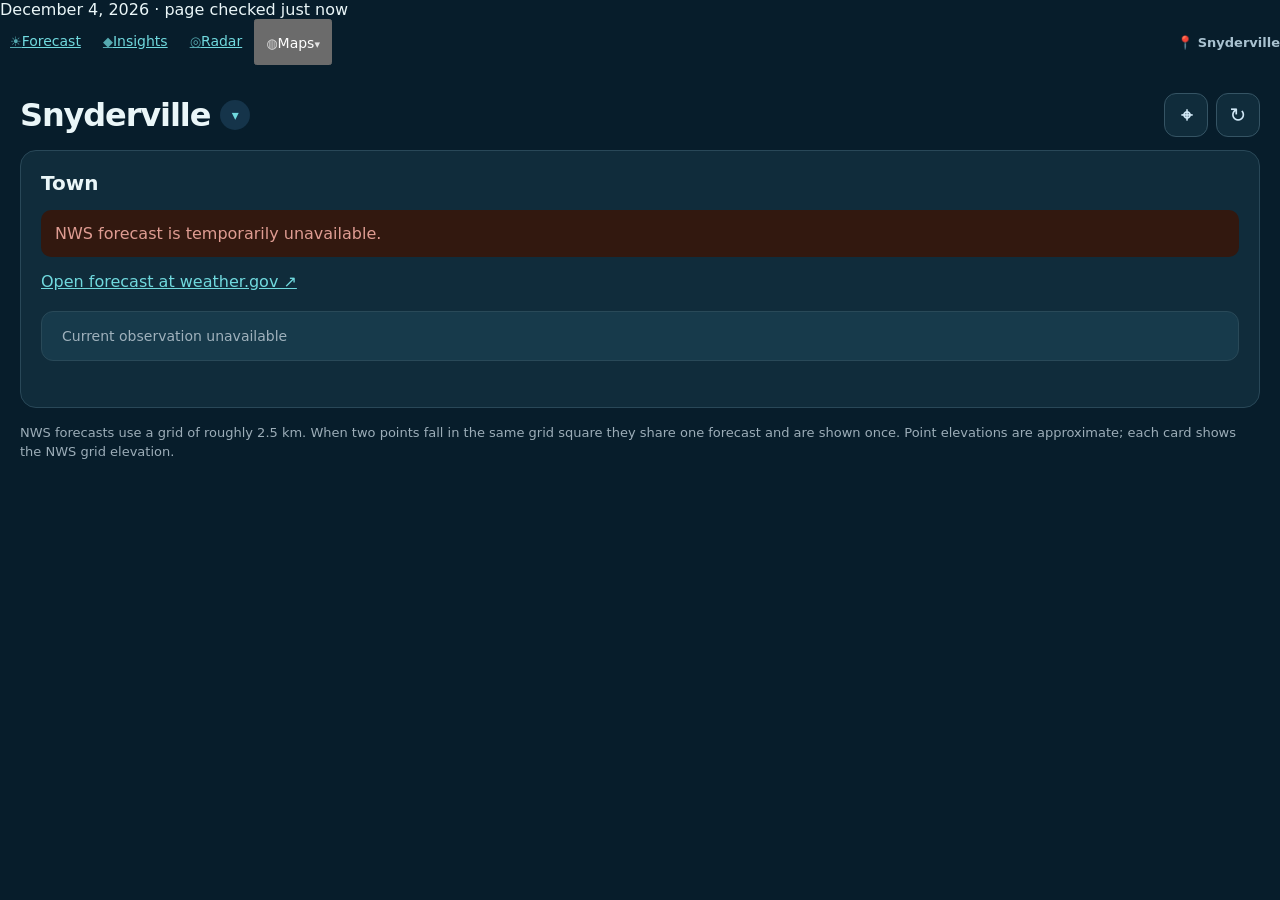
<file: index.html>
<!doctype html>
<html lang="en">
  <head>
    <meta charset="utf-8" />
    <meta name="viewport" content="width=device-width,initial-scale=1,viewport-fit=cover" />
    <meta name="theme-color" content="#0b2130" />
    <link rel="stylesheet" href="https://bg197550.github.io/surf-window/suite.css?v=7" />
    <link rel="manifest" href="manifest.webmanifest" />
    <link rel="apple-touch-icon" href="icons/apple-touch-icon.png" />
    <link rel="icon" href="icons/icon-192.png" />
    <meta name="mobile-web-app-capable" content="yes" />
    <meta name="apple-mobile-web-app-capable" content="yes" />
    <meta name="apple-mobile-web-app-title" content="Weather" />
    <title>Weather Window</title>
    <link rel="stylesheet" href="assets/app.css?v=20261124-terrain" />
    <link rel="stylesheet" href="assets/nav.css?v=20261124-terrain" />
  </head>
  <body>
    <header class="suite">
      <div class="suite-inner">
        <nav class="suite-apps" aria-label="Dashboards" data-app="weather"></nav>
        <div class="suite-meta"><span id="today"></span></div>
      </div>
    </header>
    <script src="https://bg197550.github.io/surf-window/suite.js?v=8"></script>
    <div class="suite-nav"><nav class="suite-nav-inner" aria-label="Weather sections"></nav></div>
    <div id="alerts-bar" hidden></div>
    <main id="content"></main>
    <script src="assets/nav.js?v=20261124-terrain"></script>
    <script src="assets/common.js?v=20261124-terrain"></script>
    <script src="assets/search.js?v=20261124-terrain"></script>
    <script src="assets/snowcore.js?v=20261124-terrain"></script>
    <script src="assets/snowrange.js?v=20261124-terrain"></script>
    <script src="assets/app.js?v=20261124-terrain"></script>
    <script src="assets/story.js?v=20261124-terrain"></script>
    <script src="assets/insights.js?v=20261124-terrain"></script>
  </body>
</html>
</file>
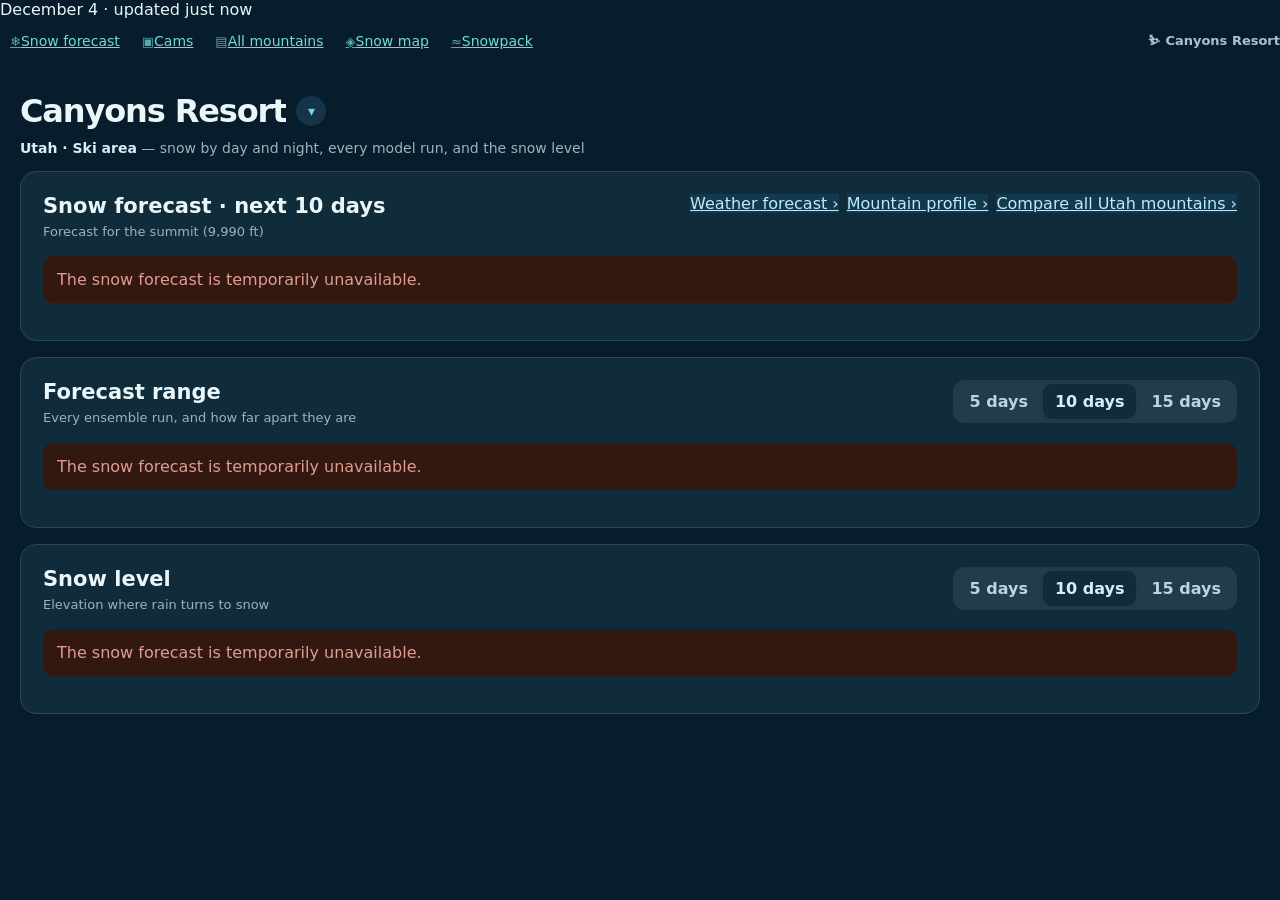
<file: snow/index.html>
<!doctype html>
<html lang="en">
  <head>
    <meta charset="utf-8" />
    <script>
      // The Snow section opens on the current mountain's Snow forecast.
      if (!location.hash || location.hash === "#") location.replace("#mountain");
    </script>
    <meta name="viewport" content="width=device-width,initial-scale=1,viewport-fit=cover" />
    <title>Snow Report</title>
    <meta name="theme-color" content="#0b2130" />
    <link rel="stylesheet" href="https://bg197550.github.io/surf-window/suite.css?v=7" />
    <link rel="manifest" href="manifest.webmanifest" />
    <link rel="apple-touch-icon" href="icons/apple-touch-icon.png" />
    <link rel="icon" href="icons/icon-192.png" />
    <meta name="mobile-web-app-capable" content="yes" />
    <meta name="apple-mobile-web-app-capable" content="yes" />
    <meta name="apple-mobile-web-app-title" content="Snow" />
    <link rel="stylesheet" href="../assets/app.css?v=20261124-terrain" />
    <link rel="stylesheet" href="../assets/snow.css?v=20261124-terrain" />
    <link rel="stylesheet" href="../assets/nav.css?v=20261124-terrain" />
  </head>
  <body>
    <header class="suite">
      <div class="suite-inner">
        <nav class="suite-apps" aria-label="Dashboards" data-app="snow"></nav>
        <div class="suite-meta"><span id="today"></span></div>
      </div>
    </header>
    <script src="https://bg197550.github.io/surf-window/suite.js?v=8"></script>
    <div class="suite-nav"><nav class="suite-nav-inner" aria-label="Snow sections"></nav></div>
    <main id="content"></main>
    <script src="../assets/nav.js?v=20261124-terrain"></script>
    <script src="../assets/common.js?v=20261124-terrain"></script>
    <script src="../assets/snowcore.js?v=20261124-terrain"></script>
    <script src="../assets/snowrange.js?v=20261124-terrain"></script>
    <script src="../assets/snow.js?v=20261124-terrain"></script>
  </body>
</html>
</file>
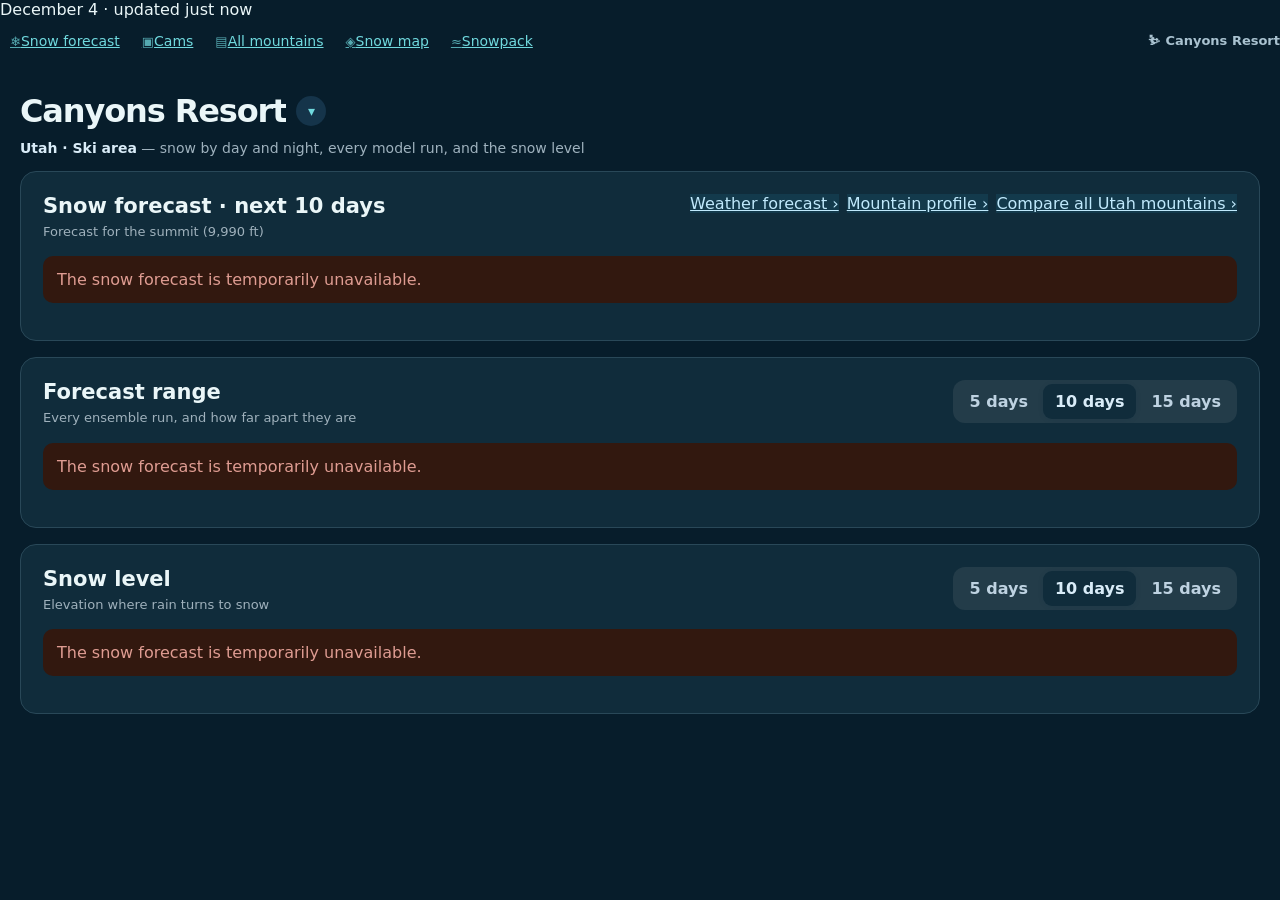
<file: preview/snow/index.html>
<!doctype html>
<html lang="en">
  <head>
    <meta charset="utf-8" />
    <script>
      // The Snow section opens on the current mountain's Snow forecast.
      if (!location.hash || location.hash === "#") location.replace("#mountain");
    </script>
    <meta name="viewport" content="width=device-width,initial-scale=1,viewport-fit=cover" />
    <title>Snow Report</title>
    <meta name="theme-color" content="#0b2130" />
    <link rel="stylesheet" href="https://bg197550.github.io/surf-window/suite.css?v=7" />
    <link rel="manifest" href="manifest.webmanifest" />
    <link rel="apple-touch-icon" href="icons/apple-touch-icon.png" />
    <link rel="icon" href="icons/icon-192.png" />
    <meta name="mobile-web-app-capable" content="yes" />
    <meta name="apple-mobile-web-app-capable" content="yes" />
    <meta name="apple-mobile-web-app-title" content="Snow" />
    <link rel="stylesheet" href="../assets/app.css?v=20261117-storypv2" />
    <link rel="stylesheet" href="../assets/snow.css?v=20261117-storypv2" />
    <link rel="stylesheet" href="../assets/nav.css?v=20261117-storypv2" />
  </head>
  <body>
    <header class="suite">
      <div class="suite-inner">
        <nav class="suite-apps" aria-label="Dashboards" data-app="snow"></nav>
        <div class="suite-meta"><span id="today"></span></div>
      </div>
    </header>
    <script src="https://bg197550.github.io/surf-window/suite.js?v=8"></script>
    <div class="suite-nav"><nav class="suite-nav-inner" aria-label="Snow sections"></nav></div>
    <main id="content"></main>
    <script src="../assets/nav.js?v=20261117-storypv2"></script>
    <script src="../assets/common.js?v=20261117-storypv2"></script>
    <script src="../assets/snowcore.js?v=20261117-storypv2"></script>
    <script src="../assets/snowrange.js?v=20261117-storypv2"></script>
    <script src="../assets/snow.js?v=20261117-storypv2"></script>
  </body>
</html>
</file>
<file: assets/app.css>
:root {
  color-scheme: dark;
  font-family:
    Inter,
    ui-sans-serif,
    system-ui,
    -apple-system,
    BlinkMacSystemFont,
    "Segoe UI",
    sans-serif;
  color: #eaf6f8;
  background: #071d2b;
}
* {
  box-sizing: border-box;
}
body {
  margin: 0;
}
button {
  font: inherit;
  cursor: pointer;
}
a {
  color: #70d9de;
}
main {
  max-width: 1300px;
  margin: auto;
  padding: 28px 20px 70px;
}
h2 {
  margin: 0 0 6px;
  font-size: 26px;
  letter-spacing: -0.035em;
}
p {
  line-height: 1.5;
}
.sub {
  margin: 0 0 20px;
  color: #a7b7c5;
}
.toolbar {
  display: flex;
  justify-content: space-between;
  align-items: center;
  gap: 16px;
  margin-bottom: 18px;
  flex-wrap: wrap;
}
.seg {
  display: flex;
  background: #233c49;
  border-radius: 12px;
  padding: 4px;
  gap: 3px;
}
.seg button {
  border: 0;
  background: 0 0;
  border-radius: 9px;
  padding: 10px 15px;
  color: #bed2e1;
  font-weight: 650;
}
.seg button.active {
  background: #102c3b;
  color: #d9ecf8;
  box-shadow: 0 1px 5px #13334820;
}
.outlooks {
  display: grid;
  grid-template-columns: repeat(3, minmax(0, 1fr));
  gap: 16px;
}
.card,
.panel {
  background: #102c3b;
  border: 1px solid #294858;
  border-radius: 16px;
  box-shadow: none;
}
.outlook {
  overflow: hidden;
}
.outlook-head {
  padding: 20px 20px 12px;
}
.outlook h3 {
  margin: 0 0 4px;
  font-size: 21px;
}
.muted {
  color: #9fb1bc;
  font-size: 14px;
}
.map {
  display: block;
  width: 100%;
  aspect-ratio: 1.15;
  object-fit: contain;
  background: #fafcfd;
}
.outlook-foot {
  padding: 12px 20px 20px;
  display: flex;
  justify-content: space-between;
  align-items: center;
  gap: 10px;
}
.note {
  margin: 20px 0 0;
  padding: 16px 18px;
  background: #1c3f4b;
  border-radius: 12px;
  color: #c7deeb;
}

.detail {
  min-width: 0;
}

.refresh {
  border: 1px solid #355464;
  border-radius: 9px;
  background: #102c3b;
  color: #d0e7f5;
  padding: 9px 13px;
  font-weight: 650;
}
.elevations {
  display: grid;
  grid-template-columns: repeat(2, minmax(0, 1fr));
  gap: 16px;
}
.forecast {
  padding: 20px;
  min-width: 0;
}
.forecast h3 {
  margin: 0 0 5px;
  font-size: 20px;
}
.forecast-hero {
  display: flex;
  align-items: center;
  gap: 16px;
  margin: 14px 0 6px;
}
.weather-icon {
  display: block;
  object-fit: contain;
  flex: none;
  background: #112a34;
  border-radius: 12px;
}
.weather-icon.hero {
  width: 86px;
  height: 86px;
}
.weather-icon.detail,
.weather-icon.small {
  width: 48px;
  height: 48px;
}
.discussion-heading {
  display: flex;
  align-items: center;
  gap: 12px;
  margin-bottom: 7px;
}
.discussion-heading h4 {
  margin: 0;
}
.current {
  font-size: 40px;
  line-height: 1.1;
  letter-spacing: -0.045em;
  font-weight: 700;
  margin: 16px 0 3px;
}
.condition {
  min-height: 24px;
  font-weight: 580;
}
.metrics {
  display: grid;
  grid-template-columns: repeat(3, 1fr);
  gap: 10px;
  margin: 18px 0;
}
.metric {
  border-top: 1px solid #243740;
  padding-top: 10px;
}
.metric span {
  display: block;
  color: #97a5b1;
  font-size: 13px;
}
.metric strong {
  display: block;
  margin-top: 3px;
  font-size: 17px;
}
.periods {
  border-top: 1px solid #243740;
  padding-top: 13px;
}
.period {
  display: grid;
  grid-template-columns: 94px 48px minmax(0, 1fr) 55px;
  gap: 8px;
  padding: 8px 0;
  border-bottom: 1px solid #1f2d32;
  font-size: 14px;
  align-items: center;
}
.period:last-child {
  border: 0;
}
.period strong:last-child {
  text-align: right;
}
.source {
  margin-top: 15px;
  font-size: 13px;
  color: #9cadb8;
}
.source a {
  font-weight: 600;
}
.error {
  color: #df9c92;
  background: #32180f;
  padding: 14px;
  border-radius: 10px;
  margin: 15px 0;
}
.state {
  padding: 24px;
  color: #9dafba;
}
.intro {
  margin: 0 0 16px;
  color: #9fb2be;
}
.location-grid {
  display: grid;
  grid-template-columns: repeat(2, minmax(0, 1fr));
  gap: 14px;
}
.tile {
  padding: 18px;
  text-align: left;
  border: 1px solid #27434f;
  border-radius: 13px;
  background: #102c3b;
  color: #d4e7f3;
}
.tile:hover {
  border-color: #265c73;
}
.tile strong {
  display: block;
  font-size: 18px;
  margin-bottom: 5px;
}
.tile span {
  color: #a2b2bb;
  font-size: 14px;
}
.forecast-tabs {
  display: flex;
  gap: 4px;
  overflow-x: auto;
  white-space: nowrap;
  border-bottom: 1px solid #2e4f5d;
  margin: 0 0 16px;
}
.forecast-tabs button {
  border: 0;
  border-bottom: 3px solid transparent;
  padding: 12px;
  background: 0 0;
  color: #a8bac7;
  font-weight: 650;
}
.forecast-tabs button[aria-selected="true"] {
  color: #b9e5f9;
  border-color: #1a89ab;
}
.elevations.discussion-mode {
  grid-template-columns: 1fr;
}
.discussion-period {
  padding: 16px 0;
  border-top: 1px solid #213743;
}
.discussion-period:first-of-type {
  margin-top: 18px;
}
.discussion-period h4 {
  font-size: 17px;
  margin: 0 0 5px;
}
.discussion-period p {
  font-size: 16px;
  line-height: 1.55;
  margin: 0;
  color: #c7dae6;
  max-width: 78ch;
}
.afd-card {
  padding: 22px;
}
.afd-card h3 {
  margin: 0 0 5px;
  font-size: 21px;
}
.afd-text {
  white-space: pre-wrap;
  overflow-wrap: anywhere;
  font:
    15px/1.55 ui-monospace,
    SFMono-Regular,
    Consolas,
    monospace;
  color: #d6e5ee;
  margin: 20px 0 0;
  border-top: 1px solid #213743;
  padding-top: 18px;
}
.afd-intro {
  color: #a6b7c2;
  margin: 8px 0 0;
}
.long-brief {
  margin-top: 35px;
}
.lr-grid {
  display: grid;
  grid-template-columns: repeat(3, minmax(0, 1fr));
  gap: 16px;
}
.lr-card {
  padding: 20px;
  min-width: 0;
}
.lr-card h3 {
  margin: 0 0 15px;
}
.lr-block {
  border-top: 1px solid #243740;
  padding: 15px 0;
}
.lr-block p {
  font-size: 14px;
  color: #bdd4e2;
  margin: 8px 0;
  line-height: 1.5;
}
.lr-block a {
  font-size: 13px;
}
.lr-models {
  display: grid;
  gap: 7px;
}
.lr-models > div {
  background: #152a31;
  padding: 9px;
  border-radius: 8px;
  font-size: 13px;
}
.lr-models b {
  display: block;
}
.lr-models span {
  display: block;
  color: #a8bac7;
  margin-top: 3px;
}
.brief-list {
  padding-left: 22px;
  line-height: 1.55;
  color: #cadeeb;
}
.brief-list li {
  margin: 10px 0;
}
.brief-note {
  padding: 14px 16px;
  background: #162f35;
  border-radius: 10px;
  margin: 15px 0;
}
.model-table-wrap {
  overflow-x: auto;
}
.model-table {
  width: 100%;
  border-collapse: collapse;
  min-width: 650px;
  font-size: 14px;
}
.model-table td,
.model-table th {
  padding: 12px;
  border-bottom: 1px solid #213743;
  text-align: left;
  vertical-align: top;
}
.model-table th {
  color: #a8bac7;
  background: #15262b;
}
.model-table tr.flag {
  background: #382b10;
}
.model-table small {
  display: block;
  color: #9aacb5;
  margin-top: 3px;
}
.model-highlights {
  display: grid;
  gap: 10px;
  margin: 16px 0 24px;
}
.model-highlight {
  padding: 13px 15px;
  background: #382b10;
  border-left: 4px solid #775922;
  border-radius: 8px;
}
.model-switch {
  display: flex;
  gap: 7px;
  margin: 4px 0 16px;
}
.model-switch button {
  padding: 8px 12px;
  border: 1px solid #355764;
  background: #102c3b;
  border-radius: 8px;
  color: #c7e0ed;
}
.model-switch button.active {
  background: #1a414c;
  border-color: #2c5d6d;
  font-weight: 700;
}
.signal-scroll {
  overflow-x: auto;
}
.signal-matrix {
  display: grid;
  grid-template-columns: 125px repeat(3, minmax(190px, 1fr));
  gap: 8px;
  min-width: 750px;
  margin: 18px 0;
}
.signal-head,
.signal-region {
  font-weight: 700;
  color: #aec7d7;
  padding: 10px;
}
.signal-cell {
  border: 1px solid #304e5d;
  border-radius: 11px;
  background: #102c3b;
  padding: 11px;
  text-align: left;
}
.signal-cell.selected {
  outline: #2094b4 solid 3px;
}
.signal-chip {
  display: block;
  width: max-content;
  border-radius: 6px;
  padding: 5px 8px;
  margin: 3px 0;
  font-size: 13px;
  font-weight: 650;
}
.signal-chip.warm {
  background: #4e2d17;
  color: #edbdaa;
}
.signal-chip.cool {
  background: #15304a;
  color: #abd1ec;
}
.signal-chip.wet {
  background: #1d5136;
  color: #c6eedd;
}
.signal-chip.dry {
  background: #5b491b;
  color: #eddcb9;
}
.signal-chip.neutral,
.signal-chip.unknown {
  background: #243037;
  color: #b1bfca;
}
.lr-focus {
  padding: 22px;
}
.lr-focus-head {
  display: flex;
  justify-content: space-between;
  gap: 15px;
}
.lr-focus-head h3 {
  margin: 0 0 5px;
}
.lr-focus-grid {
  display: grid;
  grid-template-columns: 1fr 1fr;
  gap: 22px;
}
.lr-focus-grid h4 {
  margin: 16px 0 8px;
}
.lr-focus-grid p {
  line-height: 1.5;
  margin: 8px 0;
}
.chart-controls {
  display: flex;
  justify-content: space-between;
  align-items: center;
  gap: 10px;
  flex-wrap: wrap;
  margin: 20px 0 8px;
}
.chart-controls h3 {
  margin: 0;
}
.chart-scroll {
  overflow-x: auto;
}
.forecast-chart {
  width: 100%;
  min-width: 620px;
  display: block;
  background: #112329;
  border: 1px solid #1f3a43;
  border-radius: 10px;
}
.forecast-chart .chart-hit,
.forecast-chart [data-chart-day] {
  cursor: pointer;
}
.forecast-chart .chart-hit:focus {
  outline: 0;
  stroke: #eaf6f8;
  stroke-width: 2;
}
.forecast-chart .chart-tooltip rect {
  fill: #07212f;
  stroke: #57a9c4;
  stroke-width: 1;
}
.forecast-chart .chart-tooltip text {
  fill: #f0f8fb;
  font:
    700 13px system-ui,
    sans-serif;
}
.forecast-chart .point-value {
  pointer-events: none;
}
.axis-label {
  font:
    13px system-ui,
    sans-serif;
  fill: #a7b9c5;
}
.chart-legend {
  display: flex;
  gap: 16px;
  flex-wrap: wrap;
  margin: 10px 0 14px;
  font-size: 13px;
}
.chart-legend span {
  display: flex;
  align-items: center;
  gap: 5px;
}
.chart-legend i {
  width: 13px;
  height: 13px;
  border-radius: 50%;
}
.day-pills {
  display: flex;
  gap: 6px;
  overflow-x: auto;
  padding: 3px 0 12px;
}
.day-pills button {
  white-space: nowrap;
  border: 1px solid #325461;
  background: #102c3b;
  border-radius: 7px;
  padding: 7px 10px;
  color: #bfd8e5;
}
.day-pills button.active {
  background: #194855;
  border-color: #3c96ae;
  font-weight: 700;
}
.chart-details {
  padding: 14px;
  background: #162f35;
  border-radius: 10px;
  margin: 4px 0 18px;
}
.chart-details div {
  display: flex;
  flex-wrap: wrap;
  gap: 8px;
  margin-top: 8px;
}
.chart-details span {
  background: #102c3b;
  padding: 7px 9px;
  border-radius: 7px;
  font-size: 13px;
}
.mountain-cards {
  display: grid;
  grid-template-columns: 1fr 1fr;
  gap: 12px;
  margin: 14px 0;
}
.mountain-cards > div {
  background: #112a34;
  border: 1px solid #223d49;
  border-radius: 10px;
  padding: 14px;
}
.mountain-cards h4,
.mountain-cards p {
  margin: 0 0 7px;
}
.mountain-cards small {
  color: #9daeb9;
}
@media (max-width: 1050px) {
  .lr-grid {
    grid-template-columns: 1fr;
  }
}
@media (max-width: 900px) {
  .outlooks {
    grid-template-columns: 1fr 1fr;
  }

  .elevations {
    grid-template-columns: 1fr;
  }
}
@media (max-width: 650px) {
  .location-grid,
  .outlooks {
    grid-template-columns: 1fr;
  }
  .map {
    aspect-ratio: 1.35;
  }
  main {
    padding: 20px 14px 55px;
  }
  .toolbar {
    align-items: start;
  }
  .forecast {
    padding: 17px;
  }
  .period {
    grid-template-columns: 72px 42px minmax(0, 1fr) 42px;
    gap: 6px;
  }
  .weather-icon.small {
    width: 42px;
    height: 42px;
  }
  .model-table {
    min-width: 0;
  }
  .model-table thead {
    display: none;
  }
  .model-table tbody {
    display: grid;
    gap: 12px;
  }
  .model-table tr {
    display: block;
    border: 1px solid #274048;
    border-radius: 10px;
    padding: 8px;
    background: #102c3b;
  }
  .model-table tr.flag {
    background: #382b10;
  }
  .model-table th {
    display: block;
    border: 0;
    background: 0 0;
    font-size: 16px;
    padding: 8px;
  }
  .model-table td {
    display: grid;
    grid-template-columns: 82px 1fr;
    gap: 8px;
    border: 0;
    padding: 8px;
    font-size: 13px;
  }
  .model-table td::before {
    content: attr(data-label);
    font-weight: 700;
    color: #bdd7e4;
  }
  .model-table td small {
    grid-column: 2;
    margin-top: -6px;
  }
  .lr-card {
    padding: 16px;
  }
  .long-brief .toolbar {
    display: block;
  }
  .long-brief .seg {
    width: max-content;
    max-width: 100%;
  }
  .lr-focus-grid,
  .mountain-cards {
    grid-template-columns: 1fr;
  }
  .lr-focus-head {
    display: block;
  }
  .chart-controls .seg {
    overflow-x: auto;
    max-width: 100%;
  }
  .chart-controls .seg button {
    white-space: nowrap;
  }
  .signal-matrix {
    min-width: 720px;
  }
}
.radar-controls {
  display: flex;
  gap: 14px;
  align-items: center;
  justify-content: space-between;
  flex-wrap: wrap;
  margin: 0 0 16px;
}
.radar-stations {
  display: flex;
  gap: 8px;
  overflow-x: auto;
  padding: 3px 0 14px;
}
.radar-stations button {
  white-space: nowrap;
  border: 1px solid #335766;
  border-radius: 9px;
  background: #102c3b;
  color: #c0dcea;
  padding: 10px 13px;
  font-weight: 650;
}
.radar-stations button.active {
  background: #1a414c;
  border-color: #2c5d6d;
  color: #c0e9fc;
}
.radar-panel {
  padding: 18px;
}
.radar-panel-head {
  display: flex;
  justify-content: space-between;
  gap: 12px;
  align-items: start;
  flex-wrap: wrap;
}
.radar-panel h3 {
  margin: 0 0 4px;
  font-size: 21px;
}
.radar-frame {
  display: flex;
  align-items: center;
  justify-content: center;
  min-height: 300px;
  background: #1a2f3a;
  border: 1px solid #28414d;
  border-radius: 11px;
  overflow: hidden;
  margin: 15px 0;
}
.radar-image {
  display: block;
  width: auto;
  max-width: 100%;
  height: auto;
  max-height: 75vh;
  object-fit: contain;
}
.radar-actions {
  display: flex;
  align-items: center;
  gap: 14px;
  flex-wrap: wrap;
}
.radar-note {
  color: #a9bcc8;
  font-size: 14px;
  line-height: 1.45;
}
@media (max-width: 650px) {
  .radar-panel {
    padding: 12px;
  }
  .radar-frame {
    min-height: 220px;
  }
  .radar-image {
    width: 100%;
    max-height: none;
  }
  .radar-controls .seg {
    max-width: 100%;
    overflow-x: auto;
  }
}
.alerts {
  display: grid;
  gap: 8px;
  margin: 0 0 16px;
}
.alert {
  border: 1px solid #735e26;
  border-left: 6px solid #b8860b;
  background: #3b2f11;
  border-radius: 10px;
  padding: 10px 14px;
}
.alert.warning {
  border-color: #673232 #673232 #673232 #9c2f2f;
  background: #350f0f;
}
.alert.watch {
  border-left-color: #c26a00;
  background: #3e2b12;
}
.alert summary {
  cursor: pointer;
  display: flex;
  gap: 8px;
  align-items: baseline;
  flex-wrap: wrap;
  list-style: none;
}
.alert summary::-webkit-details-marker {
  display: none;
}
.alert summary::after {
  content: "Details ▾";
  margin-left: auto;
  font-size: 13px;
  color: #adbac3;
}
.alert[open] summary::after {
  content: "Hide ▴";
}
.alert-icon {
  font-size: 13px;
}
.alert-when {
  color: #adbac3;
  font-size: 14px;
}
.alert-text {
  white-space: pre-wrap;
  font: inherit;
  font-size: 14px;
  line-height: 1.5;
  margin: 6px 0;
  color: #d7e7f0;
}
.tab-alerts {
  margin-left: 7px;
  background: #ffcf5c;
  color: #3a2600;
  border-radius: 999px;
  padding: 2px 8px;
  font-size: 12.5px;
  font-weight: 800;
}

.obs-summary { display: flex; flex-wrap: wrap; align-items: baseline; gap: 4px 14px; margin-top: 5px; }
.obs-temp { color: #eaf6f8; font-size: clamp(30px, 5vw, 42px); line-height: 1.12; }
.obs-weather { color: #eaf6f8; font-size: 18px; font-weight: 650; }
.obs-metrics { display: grid; grid-template-columns: repeat(auto-fit, minmax(min(100%, 120px), 1fr)); gap: 8px; margin: 14px 0 0; }
.obs-metrics > div { padding: 8px 10px; border-radius: 8px; background: #102c3b; }
.obs-metrics dt { color: #aac5d4; font-size: 12px; }
.obs-metrics dd { margin: 2px 0 0; color: #eaf6f8; font-size: 15px; font-weight: 650; }
.obs-station { margin-top: 12px; font-size: 13px; }
.obs-label {
  font-size: 12.5px;
  font-weight: 800;
  letter-spacing: 0.08em;
  text-transform: uppercase;
  color: #aac5d4;
}
.hourly-card {
  margin-top: 16px;
}
.hourly-svg .wind-lbl {
  font-size: 10.5px;
}
.snow-lbl {
  font-size: 13px;
  fill: #8ebee6;
}
.rain-lbl {
  font-size: 16px;
  fill: #8ebee6;
}
.temp-lbl {
  font-size: 12.5px;
  font-weight: 800;
  fill: #d4e6f2;
}
.day-lbl {
  font-weight: 800;
}
.end-lbl,
.point-value {
  font-size: 12.5px;
  font-weight: 800;
  paint-order: stroke;
  stroke: #112329;
  stroke-width: 3px;
  stroke-linejoin: round;
}
.chart-legend svg {
  flex: none;
}
.snow-table td b {
  font-variant-numeric: tabular-nums;
}
.snow-table td small,
.snow-table th small {
  display: block;
  color: #9badb8;
  font-weight: 500;
  font-size: 12.5px;
}
.most {
  display: inline-block;
  margin-left: 6px;
  font-size: 12.5px;
  background: #ffcf5c;
  color: #3a2600;
  border-radius: 999px;
  padding: 1px 8px;
}
.glance-alerts {
  padding: 16px 20px;
  margin-bottom: 16px;
}
.glance-alerts h3 {
  margin: 0 0 6px;
}
.glance-alerts h4 {
  margin: 10px 0 4px;
  font-size: 14px;
  text-transform: uppercase;
  letter-spacing: 0.06em;
  color: #a7b7c5;
}
.alert-row {
  padding: 5px 0;
  display: flex;
  gap: 8px;
  align-items: baseline;
  flex-wrap: wrap;
}
.glance-none {
  margin: 4px 0;
}
.glance-grid {
  display: grid;
  grid-template-columns: repeat(2, minmax(0, 1fr));
  gap: 16px;
}
.glance-card {
  padding: 20px;
}
.glance-card h3 {
  margin: 0;
}
.glance-period {
  display: grid;
  grid-template-columns: 48px 1fr;
  gap: 10px;
  padding: 10px 0;
  border-top: 1px solid #203740;
}
.glance-period b {
  display: block;
}
.glance-period span {
  font-size: 14px;
  color: #bdd2df;
  line-height: 1.45;
}
.glance-links {
  display: flex;
  gap: 18px;
  flex-wrap: wrap;
  margin-top: 10px;
  font-weight: 650;
}
.stale-flag {
  background: #4a3a15;
  border: 1px solid #775e22;
  border-radius: 10px;
  padding: 10px 14px;
  margin: 0 0 12px;
  color: #fff5db;
}
.radar-map-wrap {
  position: relative;
  height: min(68vh, 620px);
  min-height: 360px;
  border-radius: 11px;
  overflow: hidden;
  background: #1f353c;
  border: 1px solid #28414d;
}
#radar-map {
  position: absolute;
  inset: 0;
}
.radar-windy {
  position: absolute;
  inset: 0;
  width: 100%;
  height: 100%;
  border: 0;
  display: block;
}
.radar-bar {
  position: absolute;
  left: 10px;
  bottom: 10px;
  z-index: 500;
  display: flex;
  align-items: center;
  gap: 8px;
  background: #10283ae6;
  border-radius: 8px;
  padding: 6px 11px;
  font-size: 13px;
  font-weight: 700;
  color: #eaf6f8;
}
.radar-play {
  border: 0;
  background: 0 0;
  color: #5bceeb;
  padding: 0 3px;
}
.radar-legend {
  position: absolute;
  right: 10px;
  top: 10px;
  z-index: 500;
  display: flex;
  align-items: center;
  gap: 6px;
  background: #171717e6;
  border-radius: 8px;
  padding: 5px 9px;
  font-size: 12.5px;
  font-weight: 700;
  color: #cbe0ec;
}
.radar-legend i {
  width: 90px;
  height: 10px;
  border-radius: 3px;
  background: linear-gradient(90deg, #4fc3f7, #1e88e5, #43a047, #fdd835, #fb8c00, #e53935, #8e24aa);
}
.radar-actions {
  display: grid;
  gap: 6px;
  margin-top: 12px;
}
.radar-links a {
  margin-left: 8px;
}
@media (max-width: 800px) {
  .glance-grid {
    grid-template-columns: 1fr;
  }
}
@media (max-width: 650px) {
  .radar-map-wrap {
    height: 60vh;
  }
  .alert summary::after {
    content: "";
  }
  .snow-table td {
    grid-template-columns: 110px 1fr;
  }
  .snow-table td small {
    margin-top: 2px !important;
    grid-column: auto !important;
  }
}
.forecast-period-label {
  font-size: 13px;
  font-weight: 750;
  color: #a4c3d3;
}
.forecast-hero .current {
  margin: 3px 0;
}
.hourly-options {
  display: flex;
  gap: 8px;
  align-items: center;
  flex-wrap: wrap;
}
.hourly-options .seg button {
  white-space: nowrap;
}
@media (max-width: 650px) {
  .hourly-card .chart-controls {
    align-items: start;
  }
  .hourly-options {
    width: 100%;
  }
  .hourly-svg {
    flex: none;
  }
}
.radar-status {
  margin: 10px 0 0;
  color: #a9c5d5;
  font-size: 14px;
}
.radar-fallback-stations {
  padding-bottom: 0;
}
.radar-reload {
  margin-left: 10px;
}
@media (max-width: 650px) {
  .radar-status {
    line-height: 1.4;
  }
  .radar-fallback-stations {
    width: 100%;
  }
}

#alerts-bar {
  background: #2a1a0e;
  border-bottom: 1px solid #6b4a1f;
}
#alerts-bar[hidden] {
  display: none;
}
.alerts-bar-inner {
  max-width: 1300px;
  margin: 0 auto;
  padding: 8px 20px;
  display: flex;
  flex-wrap: wrap;
  gap: 4px 18px;
  align-items: baseline;
  font-size: 14px;
  color: #ffe2b0;
}
.alerts-bar-inner .alert-icon {
  color: #ffcf5c;
}
.alerts-bar-inner a {
  color: #ffd79a;
}
.alerts-bar-inner .muted {
  color: #d9b889;
}
.precip-frame {
  width: 100%;
  height: min(65vh, 560px);
  border: 0;
  border-radius: 11px;
  margin-top: 10px;
  background: #0b1a22;
}
.cod-card {
  margin-top: 16px;
}
.cod-grid {
  display: grid;
  gap: 8px;
  margin-top: 10px;
}
.cod-row {
  display: grid;
  grid-template-columns: minmax(150px, 1fr) auto auto;
  gap: 10px;
  align-items: center;
  padding: 8px 0;
  border-top: 1px solid #203740;
}
.cod-row b {
  display: block;
}
.cod-row small {
  color: #9eb8c4;
  font-size: 12.5px;
}
.cod-btn {
  border: 1px solid #2f5163;
  border-radius: 8px;
  padding: 7px 11px;
  font-weight: 650;
  font-size: 13.5px;
  white-space: nowrap;
  text-decoration: none;
}
.cod-btn:hover {
  border-color: #57c5df;
}
@media (max-width: 650px) {
  .cod-row {
    grid-template-columns: 1fr 1fr;
  }
  .cod-row > div {
    grid-column: 1/-1;
  }
}
.pm-viewtabs {
  margin: 0 0 14px;
  width: max-content;
}
.pm-controls {
  display: flex;
  flex-wrap: wrap;
  gap: 10px 14px;
  align-items: center;
  margin-bottom: 12px;
}
.pm-controls label {
  display: flex;
  gap: 8px;
  align-items: center;
  font-weight: 700;
}
.pm-controls select {
  background: #071d2b;
  color: #eaf6f8;
  border: 1px solid #2f5163;
  border-radius: 9px;
  padding: 8px 10px;
  font: inherit;
}
.pm-mapwrap {
  position: relative;
  aspect-ratio: var(--pm-ar, 1);
  width: 100%;
  max-width: calc(58vh * var(--pm-ar, 1));
  margin: 0 auto;
  border-radius: 11px;
  overflow: hidden;
  background: #e6eff2;
}
#pm-map {
  position: absolute;
  inset: 0;
}
.pm-meta {
  display: flex;
  flex-wrap: wrap;
  gap: 8px 18px;
  justify-content: space-between;
  align-items: center;
  margin-top: 10px;
  font-size: 14px;
}
.pm-legend {
  display: flex;
  flex-wrap: wrap;
  gap: 4px 10px;
  font-size: 12.5px;
  color: #c2dbe1;
}
.pm-legend span {
  display: flex;
  align-items: center;
  gap: 4px;
}
.pm-legend i {
  width: 18px;
  height: 11px;
  border-radius: 2px;
  display: inline-block;
}
.pm-hint {
  margin: 8px 0 0;
  color: #9eb8c4;
  font-size: 13.5px;
}
#pm-compare h4 {
  margin: 14px 0 8px;
}
.pm-compare {
  display: grid;
  gap: 5px;
}
.pm-bar {
  display: grid;
  grid-template-columns: minmax(150px, 210px) 1fr 58px;
  gap: 10px;
  align-items: center;
  font-size: 14px;
}
.pm-bar i {
  height: 12px;
  border-radius: 3px;
  background: #57c5df;
  display: block;
}
.pm-bar b {
  text-align: right;
}
.pm-bar small {
  color: #9eb8c4;
}
.pm-note {
  margin: -2px 0 12px;
  color: #9eb8c4;
  font-size: 13.5px;
}
.pm-day-nav {
  display: flex;
  align-items: center;
  gap: 4px;
  background: #233c49;
  border-radius: 11px;
  padding: 4px;
  color: #eaf6f8;
  font-weight: 700;
}
.pm-day-nav span {
  min-width: 116px;
  text-align: center;
  white-space: nowrap;
}
.pm-day-nav button {
  border: 0;
  border-radius: 8px;
  background: #102c3b;
  color: #eaf6f8;
  font-size: 25px;
  line-height: 1;
  width: 40px;
  height: 40px;
}
.pm-day-nav button:disabled {
  opacity: 0.35;
  cursor: default;
}
.pm-slots {
  display: flex;
  align-items: center;
  gap: 6px;
  overflow-x: auto;
  padding: 0 0 12px;
  scrollbar-width: thin;
}
.pm-slots button {
  flex: none;
  padding: 9px 11px;
  border: 1px solid #426476;
  border-radius: 8px;
  background: #193848;
  color: #eaf6f8;
  white-space: nowrap;
  min-height: 42px;
  font-weight: 650;
}
.pm-slots button.active {
  background: #57c5df;
  color: #071d2b;
  border-color: #57c5df;
}
.pm-slot-caption {
  flex: none;
  color: #bcd0dc;
  font-size: 13px;
  font-weight: 700;
  margin-right: 4px;
  white-space: nowrap;
}
#model-comparison {
  min-width: 0;
}
#model-comparison .model-visual-layout {
  display: flex;
  flex-direction: column;
  min-width: 0;
}
#model-comparison .model-scroll-hint {
  display: none;
}
#model-comparison .model-values {
  display: flex;
  flex-wrap: wrap;
  gap: 4px 8px;
}
#model-comparison .model-values > b,
#model-comparison .model-values > span {
  white-space: nowrap;
}
#model-comparison .model-values small {
  display: inline;
  color: #9aacb5;
  font-weight: 500;
  font-size: 12.5px;
}
#model-comparison .chart-scroll {
  max-width: 100%;
  -webkit-overflow-scrolling: touch;
}
@media (max-width: 650px) {
  #model-comparison {
    padding: 16px;
  }
  #model-comparison h3 {
    line-height: 1.25;
  }
  #model-comparison .chart-controls button,
  #model-comparison .model-switch button {
    min-height: 44px;
  }
  #model-comparison .chart-controls {
    margin: 18px 0 8px;
    align-items: stretch;
  }
  #model-comparison .chart-controls .seg {
    display: grid;
    grid-template-columns: repeat(3, minmax(0, 1fr));
    width: 100%;
    overflow: visible;
  }
  #model-comparison .chart-controls .seg button {
    padding: 9px 7px;
    white-space: normal;
    line-height: 1.2;
  }
  #model-comparison .day-pills {
    order: 1;
    scroll-snap-type: x proximity;
    margin-top: 6px;
  }
  #model-comparison .day-pills button {
    min-height: 44px;
    scroll-snap-align: start;
  }
  #model-comparison .chart-details {
    order: 2;
    margin: 4px 0 8px;
  }
  #model-comparison .chart-details > div {
    display: grid;
    grid-template-columns: repeat(auto-fit, minmax(125px, 1fr));
    gap: 7px;
  }
  #model-comparison .chart-details span {
    display: flex;
    flex-direction: column;
    line-height: 1.4;
  }
  #model-comparison .chart-details span b {
    font-size: 14px;
  }
  #model-comparison .model-chart-area {
    order: 3;
    min-width: 0;
  }
  #model-comparison .model-scroll-hint {
    display: block;
    color: #9eb8c4;
    font-size: 12.5px;
    margin: 4px 0 6px;
  }
  #model-comparison .forecast-chart {
    min-width: 620px;
  }
  #model-comparison .chart-legend {
    gap: 8px 14px;
  }
  #model-comparison .model-table-wrap {
    overflow: visible;
  }
  #model-comparison .model-table {
    min-width: 0;
  }
  #model-comparison .model-table tr {
    padding: 10px;
  }
  #model-comparison .model-table td {
    display: block;
    padding: 9px 8px;
    border-top: 1px solid #274048;
  }
  #model-comparison .model-table td::before {
    display: block;
    margin-bottom: 5px;
  }
  #model-comparison .model-values {
    gap: 5px 10px;
    font-size: 14px;
  }
  #model-comparison .model-values small {
    display: inline;
    margin: 0;
  }
  #model-comparison .model-highlight {
    line-height: 1.45;
  }
}
.nearby {
  border: 1px solid #355464;
  border-radius: 9px;
  background: #143b44;
  color: #c0e9fc;
  padding: 9px 13px;
  font-weight: 650;
  min-height: 42px;
}
.nearby:hover {
  border-color: #57c5df;
}
.nearby:disabled {
  opacity: 0.65;
  cursor: wait;
}
@media (max-width: 650px) {
  .nearby {
    width: 100%;
    text-align: center;
  }
}
.period-hourly {
  margin-top: 12px;
}
.period-hourly summary {
  cursor: pointer;
  display: flex;
  align-items: center;
  justify-content: space-between;
  gap: 12px;
  padding: 12px 14px;
  min-height: 44px;
  border: 1px solid #365464;
  border-radius: 9px;
  color: #70d9de;
  font-weight: 700;
  list-style: none;
}
.period-hourly summary::-webkit-details-marker {
  display: none;
}
.period-hourly summary:focus-visible {
  outline: #70d9de solid 3px;
  outline-offset: 3px;
}
.period-hourly[open] summary span {
  transform: rotate(90deg);
}
.hourly-period-caption {
  margin: 12px 0 !important;
  font-size: 14px !important;
}
.period-hourly-table {
  width: 100%;
  border-collapse: collapse;
  font-size: 14px;
  text-align: left;
}
.period-hourly-table td,
.period-hourly-table th {
  padding: 10px 8px;
  border-bottom: 1px solid #294858;
}
.period-hourly-table thead {
  color: #b3cedb;
}
.period-hourly-table td[data-label="Weather"] .weather-icon {
  width: 32px;
  height: 32px;
  vertical-align: middle;
  margin-right: 8px;
}
.sr-only {
  position: absolute;
  width: 1px;
  height: 1px;
  padding: 0;
  overflow: hidden;
  clip: rect(0, 0, 0, 0);
  white-space: nowrap;
  border: 0;
}
@media (max-width: 650px) {
  .period-hourly-table thead {
    display: none;
  }
  .period-hourly-table,
  .period-hourly-table tbody {
    display: block;
  }
  .period-hourly-table tr {
    display: grid;
    grid-template-columns: 1fr 1fr;
    gap: 8px;
    padding: 12px 0;
    border-bottom: 1px solid #365464;
  }
  .period-hourly-table th {
    grid-column: 1/-1;
    color: #eaf6f8;
    padding: 0;
    border: 0;
  }
  .period-hourly-table td {
    padding: 0;
    border: 0;
    display: flex;
    flex-direction: column;
    gap: 3px;
  }
  .period-hourly-table td::before {
    content: attr(data-label);
    color: #9eb8c4;
    font-size: 12.5px;
  }
  .period-hourly-table td[data-label="Weather"] {
    grid-column: 1/-1;
    display: block;
  }
  .period-hourly-table td[data-label="Weather"]::before {
    display: none;
  }
}
.period-day-toggle {
  border: 0;
  background: 0 0;
  color: #eaf6f8;
  padding: 4px 0;
  margin: 0;
  width: 100%;
  text-align: left;
  font-size: 17px;
  font-weight: 700;
  min-height: 48px;
  cursor: pointer;
}
.period-day-toggle:focus-visible,
.period-day-toggle:hover {
  color: #70d9de;
}
.period-day-toggle:focus-visible {
  outline: #70d9de solid 2px;
  outline-offset: 4px;
  border-radius: 4px;
}
.period-day-chevron {
  margin-left: auto;
  color: #70d9de;
  font-size: 24px;
}
.period-day-toggle[aria-expanded="true"] .period-day-chevron {
  transform: rotate(90deg);
}
.period-hourly-body[hidden] {
  display: none;
}

/* ---------- Forecast view (place pills, compact header, overview grid) ---------- */
.sr-only {
  position: absolute;
  width: 1px;
  height: 1px;
  overflow: hidden;
  clip: rect(0 0 0 0);
  white-space: nowrap;
}
.place-pills {
  display: flex;
  flex-wrap: wrap;
  gap: 6px;
  margin: 0 0 20px;
}
.place-pills .location {
  min-height: 38px;
  padding: 7px 14px;
  border: 1px solid #2c4c5e;
  border-radius: 999px;
  background: #102c3b;
  color: #cadeeb;
  font-weight: 650;
  font-size: 14px;
}
.place-pills .location:hover {
  border-color: #57c5df;
}
.place-pills .location[aria-current="true"] {
  background: #d4f4ee;
  border-color: #d4f4ee;
  color: #082832;
}
.place-pills .location.has-alert::after {
  content: " ▲";
  color: #e0a400;
  font-size: 12.5px;
}
.fc-head {
  display: flex;
  justify-content: space-between;
  align-items: flex-start;
  gap: 12px;
  margin-bottom: 12px;
}
.fc-title {
  min-width: 0;
}
.fc-name {
  font-size: 30px;
  margin: 0;
}
.fc-sub {
  margin: 4px 0 0;
  color: #9fb2be;
  font-size: 14px;
}
.place-picker {
  display: none;
}
.fc-actions {
  display: flex;
  gap: 8px;
  flex: none;
}
.icon-btn {
  width: 44px;
  height: 44px;
  border-radius: 12px;
  border: 1px solid #355464;
  background: #102c3b;
  color: #d0e7f5;
  font-size: 20px;
  line-height: 1;
  display: inline-flex;
  align-items: center;
  justify-content: center;
}
.icon-btn:hover {
  border-color: #57c5df;
}
.icon-btn[hidden] {
  display: none;
}
.icon-btn.busy {
  animation: ww-spin 1.2s linear infinite;
}
@keyframes ww-spin {
  to {
    transform: rotate(360deg);
  }
}
.place-links {
  display: flex;
  flex-wrap: wrap;
  gap: 8px;
  margin: 0 0 16px;
}
.place-links:empty {
  display: none;
}
.place-links .sm {
  display: none;
}
.place-links .xlink {
  min-height: 38px;
  color: #c0e9fc;
  background: #143b44;
  border-color: #226577;
}
.back-overview,
.more-views {
  display: none;
}
.grid-note {
  margin-top: 8px;
  padding: 8px 11px;
  border-radius: 8px;
  background: #2b2a14;
  color: #f3e3a8;
  font-size: 13px;
  line-height: 1.4;
}
.ov {
  display: grid;
  gap: 16px;
  grid-template-columns: minmax(300px, 400px) minmax(0, 1fr);
  grid-template-areas: "now hourly" "days days";
  align-items: start;
}
.ov[data-n="2"] {
  grid-template-columns: minmax(0, 1fr) minmax(0, 1fr);
  grid-template-areas: "now now" "hourly hourly" "days days";
}
.ov > .state {
  grid-column: 1 / -1;
}
.elev-toggle {
  display: none;
}
.ov-now {
  grid-area: now;
  display: grid;
  gap: 16px;
  min-width: 0;
}
.ov[data-n="2"] .ov-now {
  grid-template-columns: minmax(0, 1fr) minmax(0, 1fr);
}
.ov-hourly {
  grid-area: hourly;
  min-width: 0;
  margin: 0;
}
.ov-hourly .chart-controls {
  margin-top: 0;
}
.ov-days {
  grid-area: days;
  display: grid;
  gap: 16px;
  min-width: 0;
}
.fc-now .forecast-hero {
  margin-top: 10px;
}
.fc-now .metrics {
  margin-bottom: 0;
}
.fc-days h3 {
  margin-bottom: 12px;
}
.days-strip {
  display: grid;
  grid-template-columns: repeat(7, minmax(0, 1fr));
  gap: 8px;
}
.day-tile {
  display: grid;
  justify-items: center;
  align-content: start;
  gap: 6px;
  padding: 12px 6px;
  background: #112a34;
  border: 1px solid #1f3a45;
  border-radius: 12px;
  text-align: center;
  min-width: 0;
}
.day-name {
  font-size: 15px;
}
.day-text {
  font-size: 13px;
  color: #c3d5df;
  line-height: 1.3;
  min-height: 34px;
}
.day-temps {
  display: flex;
  gap: 8px;
  align-items: baseline;
}
.day-temps strong {
  font-size: 19px;
}
.day-temps .lo {
  color: #9fb1bc;
  font-size: 16px;
}
.day-pop {
  font-size: 12.5px;
  color: #8fd3e6;
  min-height: 15px;
}
.hourly-svg {
  min-width: 0;
}
.hourly-svg .grid-line {
  stroke: #1f3a45;
  stroke-width: 1;
}
.hourly-chart .chart-scroll {
  overflow-x: auto;
  -webkit-overflow-scrolling: touch;
}
.same-grid {
  color: #a9bcc8;
}
.same-grid small {
  display: block;
}
.row-link {
  margin-left: 8px;
  font-size: 12.5px;
  font-weight: 700;
}
@media (max-width: 1050px) {
  .days-strip {
    grid-template-columns: repeat(4, minmax(0, 1fr));
  }
}
@media (max-width: 900px) {
  .ov,
  .ov[data-n="2"] {
    grid-template-columns: minmax(0, 1fr);
    grid-template-areas: "now" "hourly" "days";
  }
}

/* Phones: location dropdown as the title, one elevation at a time, views as a list. */
@media (max-width: 760px) {
  main {
    padding-top: 14px;
  }
  .place-pills,
  .forecast-tabs {
    display: none;
  }
  .place-picker {
    display: inline-block;
    position: relative;
    max-width: 100%;
  }
  .place-picker::after {
    content: "▾";
    position: absolute;
    right: 0;
    top: 50%;
    transform: translateY(-50%);
    pointer-events: none;
    color: #8fd3e6;
    font-size: 18px;
  }
  .place-picker select {
    appearance: none;
    -webkit-appearance: none;
    background: transparent;
    border: 0;
    color: #eaf6f8;
    font: inherit;
    font-size: 26px;
    font-weight: 800;
    letter-spacing: -0.03em;
    padding: 4px 26px 4px 0;
    max-width: 100%;
    min-height: 44px;
    field-sizing: content;
  }
  .place-picker select option,
  .place-picker select optgroup {
    font-size: 16px;
    color: #0b2130;
  }
  .fc-head {
    align-items: flex-start;
    margin-bottom: 8px;
  }
  .place-links {
    margin-bottom: 14px;
  }
  .place-links .xlink {
    padding: 7px 12px;
  }
  .place-links .lg {
    display: none;
  }
  .place-links .sm {
    display: inline;
  }
  .back-overview {
    display: inline-flex;
    align-items: center;
    min-height: 44px;
    margin: 0 0 10px;
    padding: 0 14px;
    border: 1px solid #2c4c5e;
    border-radius: 12px;
    background: #102c3b;
    color: #c0e9fc;
    font-weight: 700;
  }
  .ov {
    gap: 12px;
    grid-template-areas: "toggle" "now" "hourly" "days";
  }
  .ov[data-n="2"] {
    grid-template-areas: "toggle" "now" "hourly" "days";
  }
  .elev-toggle {
    display: flex;
    grid-area: toggle;
  }
  .elev-toggle button {
    flex: 1;
    min-height: 44px;
  }
  .ov[data-n="2"] .ov-now {
    grid-template-columns: minmax(0, 1fr);
  }
  .fc-now.alt,
  .fc-days.alt {
    display: none;
  }
  .hourly-options .seg[aria-label="Elevation"] {
    display: none;
  }
  .fc-now .weather-icon.hero {
    width: 64px;
    height: 64px;
  }
  .fc-now .current {
    font-size: 34px;
    margin-top: 4px;
  }
  .fc-now .metrics {
    margin-top: 12px;
  }
  .days-strip {
    grid-template-columns: minmax(0, 1fr);
    gap: 0;
  }
  .day-tile {
    grid-template-columns: 62px 42px minmax(0, 1fr) auto;
    grid-template-areas: "name icon text temps" "name icon pop temps";
    justify-items: start;
    align-items: center;
    text-align: left;
    gap: 2px 10px;
    padding: 8px 0;
    background: none;
    border: 0;
    border-bottom: 1px solid #1f2d32;
    border-radius: 0;
  }
  .day-tile:last-child {
    border-bottom: 0;
  }
  .day-name {
    grid-area: name;
  }
  .day-tile .weather-icon {
    grid-area: icon;
    width: 42px;
    height: 42px;
  }
  .day-text {
    grid-area: text;
    min-height: 0;
  }
  .day-pop {
    grid-area: pop;
    min-height: 0;
  }
  .day-temps {
    grid-area: temps;
    justify-self: end;
  }
  .hourly-card {
    padding: 14px;
  }
  .more-views {
    display: grid;
    gap: 8px;
    margin: 18px 0 6px;
  }
  .more-views h3 {
    margin: 0 0 2px;
    font-size: 17px;
  }
  .more-views button {
    display: flex;
    align-items: center;
    justify-content: space-between;
    gap: 12px;
    min-height: 60px;
    padding: 10px 14px;
    border: 1px solid #294858;
    border-radius: 12px;
    background: #102c3b;
    color: #eaf6f8;
    text-align: left;
  }
  .more-views span {
    display: grid;
    gap: 2px;
  }
  .more-views small {
    color: #9fb1bc;
    font-size: 13px;
  }
  .more-views i {
    font-style: normal;
    font-size: 22px;
    color: #8fd3e6;
  }
}
.end-lbl {
  font-size: 12.5px;
  font-weight: 800;
}

/* ---------- Precip models: table of every model at each location ---------- */
.pm-table-wrap h3,
.pm-map-title {
  margin: 18px 0 8px;
  font-size: 18px;
}
.pm-table-wrap h3 .muted {
  font-weight: 500;
  margin-left: 6px;
}
.pm-scroll {
  overflow-x: auto;
  -webkit-overflow-scrolling: touch;
  border: 1px solid #23414f;
  border-radius: 10px;
}
.pm-table {
  border-collapse: collapse;
  width: 100%;
  font-size: 14px;
  font-variant-numeric: tabular-nums;
}
.pm-table th,
.pm-table td {
  padding: 8px 10px;
  border-bottom: 1px solid #1f3a45;
  text-align: right;
  white-space: nowrap;
}
.pm-table thead th {
  background: #0d2735;
  vertical-align: bottom;
}
.pm-table thead th button {
  border: 0;
  background: none;
  color: #a9c2d0;
  font: inherit;
  font-size: 12.5px;
  font-weight: 700;
  padding: 2px 0;
  text-decoration: underline dotted #4b7385;
  text-underline-offset: 3px;
}
.pm-table th:first-child {
  text-align: left;
  position: sticky;
  left: 0;
  z-index: 1;
  background: #0d2735;
  font-weight: 700;
}
.pm-table tbody th {
  background: #102c3b;
}
.pm-table td.top {
  font-weight: 800;
  color: #fff;
}
.pm-table .sel {
  background: #173d4e;
}
.pm-table thead th.sel button {
  color: #fff;
  text-decoration: none;
}
.pm-table sup {
  color: #e0a400;
}
@media (max-width: 760px) {
  .pm-table {
    font-size: 13px;
  }
  .pm-table th,
  .pm-table td {
    padding: 7px 8px;
  }
}
.leaflet-tooltip.map-label {
  background: #0b2130e0;
  color: #eaf6f8;
  border: 0;
  box-shadow: none;
  border-radius: 6px;
  padding: 2px 6px;
  font-size: 12.5px;
  font-weight: 700;
}
.leaflet-tooltip.map-label::before {
  display: none;
}

/* Snow table on phones: one compact block per resort instead of a tall card. */
@media (max-width: 760px) {
  .model-table.snow-table tbody {
    gap: 8px;
  }
  .model-table.snow-table tr {
    display: grid;
    grid-template-columns: 1fr 1fr;
    gap: 6px 14px;
    padding: 10px 12px;
  }
  .model-table.snow-table th {
    grid-column: 1 / -1;
    display: flex;
    align-items: baseline;
    flex-wrap: wrap;
    gap: 6px;
    padding: 0;
    font-size: 16px;
  }
  .model-table.snow-table td {
    display: block;
    padding: 0;
    font-size: 14px;
  }
  .model-table.snow-table td::before {
    display: block;
    font-size: 12px;
    color: #9fb1bc;
    margin-bottom: 1px;
  }
  .model-table.snow-table td small {
    display: block;
    margin: 0;
  }
}

/* Segmented controls never widen the page; long ones scroll sideways inside themselves. */
.seg {
  max-width: 100%;
  overflow-x: auto;
  scrollbar-width: none;
}
.seg::-webkit-scrollbar {
  display: none;
}
.seg button {
  flex: none;
  white-space: nowrap;
}
.elev-toggle button {
  flex: 1;
}

/* Forecast + Insights: desktop hierarchy with a compact phone layout. */
.forecast-observation { margin: 20px 0 26px; padding: 16px 20px; background: #173a4b; border: 1px solid #294958; border-radius: 12px; }
.forecast-day-groups { display: grid; gap: 24px; margin: 24px 0; }
.forecast-day-group { min-width: 0; }
.forecast-date { margin: 0 0 12px !important; font-size: 18px !important; color: #a9c2cd; }
.forecast-day-pair { display: grid; grid-template-columns: repeat(2,minmax(0,1fr)); gap: 16px; align-items: start; }
.forecast-day-pair > :only-child { grid-column: 1 / -1; }
.forecast-day-pair .discussion-period { margin: 0; padding: 20px; border: 1px solid #294958; border-radius: 12px; background: #102c3b; min-width: 0; }
.forecast-day-pair .nighttime { background: #0b2433; }
.period-title { display: grid; gap: 4px; flex: 1; text-align: left; }
.period-hour-label { font-size: 12px; color: #79d7e5; }
.discussion-period .period-hourly-body { margin-top: 20px; }
.insights-chart { overflow-x: auto; width: 100%; }
.insights-chart svg { display: block; width: 100%; min-width: 300px; height: auto; }
.pattern-summary { margin-top: 22px; padding-top: 16px; border-top: 1px solid #294958; }
.pattern-summary h4 { color: #f2c780; font-size: 18px; margin: 0 0 12px; }
.pattern-summary ul { padding-left: 20px; margin: 0; }
.pattern-summary li { margin: 10px 0; line-height: 1.5; }
@media (max-width: 1000px) { .forecast-day-pair { grid-template-columns: 1fr; } }
@media (max-width: 760px) {
  .forecast-tabs { display: flex; }
  .forecast-tabs button { padding: 11px 12px; min-height: 44px; }
  .forecast-observation { padding: 14px; }
  .forecast-day-pair .discussion-period { padding: 14px; }
  .period-hour-label { display: none; }
}

/* The local tab bar is available on phones; avoid duplicating it below the forecast. */
.more-views { display: none; }

/* Shared comparison hierarchy. */
.guidance-intro { display: grid; gap: 8px; padding: 18px 20px; margin: 18px 0; border-left: 3px solid #79d7e5; background: #173a4b; border-radius: 8px; }
.guidance-intro span { color: #a9c2cd; line-height: 1.5; }
.guidance-summary { display: grid; grid-template-columns: repeat(3,minmax(0,1fr)); gap: 14px; margin: 20px 0; }
.guidance-summary > div { display: grid; align-content: start; gap: 10px; padding: 20px; background: #102c3b; border: 1px solid #294958; border-radius: 12px; }
.guidance-summary span { color: #a9c2cd; font-size: 13px; }
.guidance-summary strong { font-size: 24px; line-height: 1.3; overflow-wrap: anywhere; }
.guidance-freshness { padding: 10px 0; }
.grid-comparison-note { border-left: 3px solid #f2c780; padding: 14px 18px; background: #173a4b; }
.mountain-cards > section { min-width: 0; background: #102c3b; border: 1px solid #294958; border-radius: 12px; padding: 22px; }
.mountain-cards h4 { font-size: 22px; margin: 0 0 8px; }
.mountain-cards h5 { font-size: 16px; margin: 20px 0 14px; }
.mountain-elevation { color: #79d7e5; margin: 0 0 6px; }
.mountain-metrics { display: grid; grid-template-columns: repeat(3,minmax(0,1fr)); gap: 14px; }
.mountain-metrics div { display: grid; gap: 6px; }
.mountain-metrics span { font-size: 12px; color: #a9c2cd; }
.mountain-metrics strong { font-size: 21px; overflow-wrap: anywhere; }
@media(max-width:760px) { .guidance-summary { grid-template-columns: 1fr; gap: 10px; } .guidance-summary > div { padding: 16px; } .guidance-summary strong { font-size: 22px; } .mountain-cards > section { padding: 16px; } .mountain-metrics { grid-template-columns: 1fr; } .chart-controls .seg { flex-wrap: wrap; } }

/* Mobile readability: larger copy and labels without changing desktop density. */
@media (max-width: 760px) {
  body { font-size: 18px; line-height: 1.6; }
  button, select, input { font-size: 17px; }
  .card p, .discussion-period p, .afd-intro, .pattern-summary li { font-size: 18px; line-height: 1.65; }
  .source, .muted, .note, .fc-sub, .grid-note, .same-grid, .chart-legend,
  .day-text, .day-pop, .hourly-period-caption,
  .guidance-summary span, .mountain-metrics span { font-size: 16px; line-height: 1.6; }
  .forecast-tabs button, .day-pills button, .seg button, .model-switch button { font-size: 16px; line-height: 1.4; min-height: 48px; }
  .forecast-date { font-size: 21px !important; }
  .period-title { font-size: 19px; }
  .guidance-summary strong, .mountain-metrics strong { font-size: 25px; }
  .period-hourly-table, .period-hourly-table td, .period-hourly-table th { font-size: 17px; line-height: 1.6; }
  .period-hourly-table td::before { font-size: 16px; }
  #model-comparison .model-values, #model-comparison .model-values small,
  #model-comparison .model-scroll-hint, #model-comparison .model-table,
  #model-comparison .chart-details span, #model-comparison .chart-details span b,
  #model-comparison .model-highlight, .model-table.snow-table td,
  .model-table.snow-table td::before, .model-table.snow-table td small { font-size: 16px; line-height: 1.6; }
  #model-comparison .chart-controls .seg { grid-template-columns: repeat(2,minmax(0,1fr)); }
  .chart-scroll { overflow-x: auto; -webkit-overflow-scrolling: touch; }
  #model-comparison .forecast-chart, #mountain-profile .forecast-chart { min-width: 760px; }
  .axis-label { font-size: 16px; }
  .forecast-chart .end-lbl, .forecast-chart .point-value { font-size: 16px; }
  .insights-chart svg { min-width: 520px; }
}

@media (max-width: 760px) {
  .obs { font-size: 18px; line-height: 1.6; }
  .obs-label, .metric span, .day-name, .model-table td::before { font-size: 16px; line-height: 1.5; }
}

/* Insights */
.ins { display: grid; grid-template-columns: minmax(0, 1fr); gap: 16px; margin-bottom: 16px; }
/* Phones: nothing inside a card (a long word, URL or table) may widen the column past the screen. */
.ins > * { min-width: 0; max-width: 100%; }
.ins .card { overflow-wrap: anywhere; }
.ins .ins-head { flex-wrap: wrap; row-gap: 4px; }
.ins .model-table-wrap { max-width: 100%; overflow-x: auto; }
.ins .card { padding: 20px; }
.ins h3 { margin: 0; font-size: 21px; }
.ins h4 { color: #f2c780; font-size: 16px; margin: 0 0 6px; }
.ins-head { display: flex; justify-content: space-between; align-items: center; gap: 10px; flex-wrap: wrap; }
.ins-conf { font-size: 13px; font-weight: 600; padding: 4px 10px; border-radius: 999px; border: 1px solid #3b6576; color: #cfe2e8; }
.ins-conf-high { background: #12405a; }
.ins-conf-moderate { background: #2a3a4a; border-style: dashed; }
.ins-conf-low { background: transparent; border-style: dotted; }
.ins-timing { margin: 4px 0 14px; color: #9fb1bc; }
.ins-stats { display: grid; grid-template-columns: repeat(3, minmax(0, 1fr)); gap: 12px; }
.ins-stats > div { background: #0b2433; border: 1px solid #294858; border-radius: 12px; padding: 12px; display: flex; flex-direction: column; gap: 2px; }
.ins-stats span { color: #9fb1bc; font-size: 13px; text-transform: uppercase; letter-spacing: .04em; }
.ins-stats strong { font-size: 28px; letter-spacing: -0.02em; }
.ins-stats strong small { font-size: 12px; font-weight: 400; color: #9fb1bc; display: block; letter-spacing: 0; }
.ins-stats > div > small { color: #9fb1bc; font-size: 12px; line-height: 1.35; }
.ins-likely { margin: 14px 0 8px; }
.ins-bars { display: grid; gap: 6px; margin-bottom: 8px; }
.ins-bar { display: grid; grid-template-columns: 96px 1fr 44px; align-items: center; gap: 10px; font-size: 14px; }
.ins-bar-label { color: #cfe2e8; }
.ins-bar-track { height: 12px; background: #0b2433; border-radius: 6px; overflow: hidden; }
.ins-bar-track i { display: block; height: 100%; background: #79d7e5; border-radius: 6px; }
.ins-bar b { text-align: right; font-weight: 600; }
.ins-notes, .ins-pattern ul, .ins-afd ul { padding-left: 20px; margin: 12px 0; }
.ins-notes li, .ins-pattern li, .ins-afd li { margin: 8px 0; line-height: 1.5; }
.ins-pattern section, .ins-afd section { margin-top: 14px; }
.ins-afd p { margin: 0; line-height: 1.55; }
.ins .ins-models { margin-top: 8px; }
/* Wasatch storm cycle */
.ins-cycle h4 { margin: 18px 0 8px; }
.ins-cycle-list { list-style: none; padding: 0; margin: 12px 0 4px; display: grid; gap: 8px; }
.ins-cycle-list li { background: #0b2433; border: 1px solid #294858; border-radius: 12px; }
.ins-cycle-list summary { display: flex; flex-wrap: wrap; align-items: center; gap: 6px 12px; padding: 10px 40px 10px 12px; cursor: pointer; list-style: none; position: relative; min-height: 44px; }
.ins-cycle-list summary::-webkit-details-marker { display: none; }
.ins-cycle-list .ins-open { position: absolute; right: 12px; top: 12px; font-size: 13px; color: #70d9de; }
.ins-cycle-list .ins-open::after { content: "Details ▾"; }
.ins-cycle-list details[open] .ins-open::after { content: "Hide ▴"; }
.ins-storm-body { padding: 0 12px 12px; border-top: 1px solid #294858; }
.ins-storm-body .ins-stats { margin-top: 10px; }
.ins-cycle-list .amt { font-weight: 600; }
.ins-cycle-list .amt .rng { display: inline; font-weight: 400; color: #9fb1bc; font-size: 13px; }
.ins-cycle-list small { flex-basis: 100%; color: #9fb1bc; font-size: 13px; }
.ins-plume { display: block; width: 100%; height: auto; margin-top: 12px; }
.ins-legend { color: #9fb1bc; font-size: 13px; margin: 6px 0 0; display: flex; flex-wrap: wrap; align-items: center; gap: 4px 8px; }
.ins-key { display: inline-block; width: 18px; height: 10px; border-radius: 2px; }
.ins-key-line { height: 3px; background: #79d7e5; }
.ins-key-band { background: rgba(121, 215, 229, 0.22); border-top: 1px dashed #79d7e5; border-bottom: 1px dashed #79d7e5; }
.ins-key-storm { background: rgba(121, 215, 229, 0.08); border: 1px solid #294858; }
.ins .model-table.ins-cycle-table { min-width: 0; }
.ins-cycle-table td small { display: inline; margin: 0; color: #9fb1bc; font-size: inherit; }
.ins-cycle-table th:first-child, .ins-cycle-table tbody th { text-align: left; }
@media (max-width: 760px) {
  /* Keep the resort table a real table on phones: resorts down, storms across. */
  .ins .model-table.ins-cycle-table { display: table; width: 100%; }
  .ins .ins-cycle-table thead { display: table-header-group; }
  .ins .ins-cycle-table tbody { display: table-row-group; }
  .ins .ins-cycle-table tr { display: table-row; border: 0; padding: 0; background: none; }
  .ins .ins-cycle-table tr.flag { background: #382b10; }
  .ins .ins-cycle-table th, .ins .ins-cycle-table td { display: table-cell; padding: 7px 5px; font-size: 13px; border-bottom: 1px solid #294858; }
  .ins .ins-cycle-table td::before { content: none; }
  .ins .ins-cycle-table td small { display: block; }
  .ins .card p.ins-legend, .ins .card p.ins-legend * { font-size: 13px; line-height: 1.4; }
  .ins-cycle-list summary { gap: 4px 10px; padding-right: 12px; padding-top: 34px; }
}
.linkish { background: none; border: 0; padding: 0; color: #70d9de; text-decoration: underline; font: inherit; }
@media (max-width: 700px) {
  .ins .card { padding: 16px; }
  .ins-stats { grid-template-columns: 1fr; gap: 8px; }
  .ins-stats > div { flex-direction: row; flex-wrap: wrap; align-items: baseline; column-gap: 10px; }
  .ins-stats span { flex: 1 0 100%; }
  .ins-stats strong { font-size: 24px; }
  .ins-bar { grid-template-columns: 84px 1fr 40px; }
}
@media (max-width: 760px) {
  .ins .model-table.ins-models { display: table; width: 100%; }
  .ins .ins-models thead { display: table-header-group; }
  .ins .ins-models tbody { display: table-row-group; }
  .ins .ins-models tr { display: table-row; border: 0; padding: 0; background: none; }
  .ins .ins-models tr.flag { background: #382b10; }
  .ins .ins-models th, .ins .ins-models td { display: table-cell; padding: 7px 6px; font-size: 14px; border-bottom: 1px solid #294858; }
  .ins .ins-models td::before { content: none; }
}
/* Insights layout: one column, storm cards then the hourly chart (overrides the old overview grid). */
.ov.ov-ins,
.ov.ov-ins[data-n="2"] {
  grid-template-columns: minmax(0, 1fr);
  grid-template-areas: "ins" "hourly" "models" "afdlink";
}
.ov-ins > .ov-afd-link { grid-area: afdlink; }
.ov-ins > .ov-models { grid-area: models; min-width: 0; }
.ov-ins > .ins { grid-area: ins; margin-bottom: 0; min-width: 0; }
@media (max-width: 760px) {
  .ov.ov-ins,
  .ov.ov-ins[data-n="2"] { grid-template-areas: "toggle" "ins" "hourly" "models" "afdlink"; }
}
@media (min-width: 1100px) {
  .ins { grid-template-columns: minmax(0, 1fr) minmax(0, 1fr); align-items: start; }
}
.ins .model-table.ins-models { min-width: 0; }
.ins-afd .muted { margin: 4px 0 0; }
.ins-disc p { margin: 0 0 12px; overflow-wrap: anywhere; }
.ins-disc details { margin-top: 4px; }
.ins-disc summary { cursor: pointer; color: #70d9de; margin-bottom: 10px; }
.ins-afd { min-width: 0; overflow: hidden; }

/* Location search */
.place-search { margin: 4px 0 14px; padding: 14px; border: 1px solid #294858; border-radius: 14px; background: #0b2433; }
.place-search-form { display: flex; gap: 8px; }
.place-search-form input { flex: 1; min-width: 0; min-height: 44px; padding: 0 12px; border-radius: 10px; border: 1px solid #355464; background: #071b27; color: #eaf6f8; font: inherit; font-size: 16px; }
.place-search-form button { min-height: 44px; padding: 0 14px; border-radius: 10px; border: 1px solid #355464; background: #12405a; color: #eaf6f8; font: inherit; font-weight: 600; }
.place-search-form .place-search-close { background: transparent; padding: 0 12px; }
.place-search-results ul, .place-search-saved ul { list-style: none; margin: 10px 0 0; padding: 0; display: grid; gap: 6px; }
.place-search-results li button { width: 100%; text-align: left; display: flex; flex-direction: column; gap: 2px; padding: 10px 12px; border-radius: 10px; border: 1px solid #294858; background: #102c3b; color: #eaf6f8; font: inherit; }
.place-search-results li button small { color: #9fb1bc; font-size: 13px; }
.place-search-results li button:hover, .place-search-results li button:focus-visible { border-color: #70d9de; }
.place-search-results .state, .place-search-results .error { margin-top: 10px; }
.place-search-saved h4 { margin: 14px 0 0; font-size: 14px; color: #f2c780; }
.place-search-saved li { display: flex; gap: 6px; }
.place-search-saved .ps-open { flex: 1; text-align: left; min-height: 40px; padding: 0 12px; border-radius: 10px; border: 1px solid #294858; background: #102c3b; color: #eaf6f8; font: inherit; }
.place-search-saved .ps-remove { width: 40px; min-height: 40px; border-radius: 10px; border: 1px solid #294858; background: transparent; color: #9fb1bc; font: inherit; }
.place-search-note { margin: 10px 0 0; font-size: 13px; }

/* Place switcher (replaces the place buttons, region switch and location menu). */
.place-switch { display: inline-flex; align-items: center; gap: 10px; max-width: 100%; border: 0; background: transparent; color: inherit; font: inherit; padding: 4px 0; cursor: pointer; text-align: left; }
.place-switch .fc-name { margin: 0; font-size: 32px; font-weight: 800; letter-spacing: -0.035em; line-height: 1.15; overflow: hidden; text-overflow: ellipsis; white-space: nowrap; }
.place-switch .ps-caret { flex: none; display: grid; place-items: center; width: 30px; height: 30px; border-radius: 50%; background: #15344a; color: #70d9de; font-size: 14px; }
.place-switch:hover .ps-caret, .place-switch[aria-expanded="true"] .ps-caret { background: #1f4a62; }
.fc-kind { color: #d9ecf8; font-weight: 650; }
.back-link { border: 0; background: transparent; color: #70d9de; font: inherit; font-weight: 700; padding: 6px 0; margin-bottom: 4px; cursor: pointer; }
.place-pick-groups { display: grid; gap: 12px; margin-top: 12px; }
.place-pick-groups h4 { margin: 0 0 6px; font-size: 13px; color: #f2c780; text-transform: uppercase; letter-spacing: .04em; }
.place-pick-groups .chips { display: flex; flex-wrap: wrap; gap: 6px; }
.place-pick-groups .chips button { min-height: 40px; padding: 0 14px; border-radius: 999px; border: 1px solid #355464; background: #102c3b; color: #eaf6f8; font: inherit; font-weight: 600; font-size: 14px; }
.place-pick-groups .chips button[aria-current="true"] { background: #d4f4ee; color: #082832; border-color: #d4f4ee; }
.place-pick-groups .chips .chip-x { min-width: 40px; padding: 0; color: #9fb1bc; }
@media (max-width: 760px) {
  .place-switch .fc-name { font-size: 26px; }
  .fc-note { display: none; }
  .fc-sub { font-size: 14px; }
}

/* Insights: plain-English summary first, technical details folded away. */
.ins .ins-summary { grid-column: 1 / -1; }
.ins-summary .ins-head { align-items: baseline; }
.ins-summary section { margin-top: 14px; }
.ins-summary ul { padding-left: 20px; margin: 6px 0 0; }
.ins-summary li { margin: 7px 0; line-height: 1.55; }
.ins-summary li b { color: #fff; }
.ins-more { margin-top: 12px; }
.ins-more > summary, .ins-tech > summary { cursor: pointer; color: #70d9de; font-weight: 650; }
.ins-tech > summary { display: flex; align-items: baseline; gap: 10px; flex-wrap: wrap; list-style: none; color: inherit; }
.ins-tech > summary::-webkit-details-marker { display: none; }
.ins-tech > summary h3 { display: inline; margin: 0; }
.ins-tech > summary::after { content: "Show ▾"; margin-left: auto; color: #70d9de; font-size: 14px; font-weight: 650; }
.ins-tech[open] > summary::after { content: "Hide ▴"; }
.ins-afd-link { grid-column: 1 / -1; margin: 0; }
.ins-learn { margin: 12px 0 0; padding: 10px 12px; border-radius: 10px; background: #0b2433; border: 1px solid #294858; color: #cfe2e8; line-height: 1.5; }

/* Alerts: names in the alerts bar open the full text. */
.ab-event { border: 0; background: transparent; color: inherit; font: inherit; font-weight: 800; padding: 0; cursor: pointer; text-decoration: underline; text-decoration-thickness: 1px; text-underline-offset: 3px; }
.ab-event:hover, .ab-event:focus-visible { color: #fff; }
.alert-dialog { width: min(720px, calc(100vw - 24px)); max-height: calc(100vh - 48px); padding: 0; border: 0; border-radius: 16px; background: transparent; color: #eaf6f8; }
.alert-dialog::backdrop { background: #000a; }
.alert-dialog-body { background: #3b2f11; border: 1px solid #735e26; border-left: 6px solid #b8860b; border-radius: 16px; padding: 16px 18px; max-height: calc(100vh - 48px); overflow-y: auto; }
.alert-dialog-body.warning { background: #350f0f; border-color: #673232 #673232 #673232 #9c2f2f; }
.alert-dialog-body.watch { background: #3e2b12; border-left-color: #c26a00; }
.alert-dialog-head { display: flex; align-items: flex-start; justify-content: space-between; gap: 12px; }
.alert-dialog-head h3 { margin: 0; font-size: 20px; }
.alert-dialog-close { flex: none; width: 38px; height: 38px; border-radius: 50%; border: 1px solid #ffffff44; background: #0006; color: #fff; font: inherit; cursor: pointer; }
.alert-dialog-when { color: #d7c9a8; margin: 6px 0 0; }
.alert-dialog .alert-text { white-space: pre-wrap; font-family: inherit; line-height: 1.5; margin: 10px 0; }

/* Snow tab (assets/snowrange.js): day-by-day bars, forecast range and snow level */
.rng-resorts a { white-space: nowrap; border: 1px solid #325461; background: #102c3b; border-radius: 7px; padding: 8px 12px; color: #bfd8e5; text-decoration: none; }
.rng-resorts a.active { background: #194855; border-color: #3c96ae; font-weight: 700; color: #e6f3f8; }
.rng-card { margin-bottom: 16px; }
.rng-head { display: flex; justify-content: space-between; align-items: flex-start; gap: 10px 16px; flex-wrap: wrap; }
.rng-head h3 { margin: 0; }
.rng-head .sub { margin: 4px 0 0; color: #9fb1bc; font-size: 13px; }
.rng-days button { padding: 8px 12px; }
.rng-chips { display: flex; flex-wrap: wrap; gap: 8px; margin: 12px 0 6px; }
.rng-chip { background: #0b2433; border: 1px solid #3c6475; border-radius: 999px; padding: 6px 12px; font-size: 14px; color: #e6f3f8; }
.rng-chip b { margin-right: 6px; }
.rng-chip small { color: #9fb1bc; }
.rng-chip-soft { color: #9fb1bc; border-color: #294858; }
.rng-wrap { position: relative; }
.rng-svg { display: block; max-width: 100%; height: auto; touch-action: pan-y; user-select: none; -webkit-user-select: none; }
.rng-strip { margin-top: 2px; }
.rng-tip { position: absolute; z-index: 5; pointer-events: none; background: #061722; border: 1px solid #3c6475; border-radius: 8px; padding: 8px 10px; font-size: 13px; line-height: 1.45; color: #e6f3f8; max-width: 300px; box-shadow: 0 4px 14px #0008; }
.rng-legend { margin-top: 8px; }
.rng-legend .rng-swatch { vertical-align: middle; }
.ins-key.rng-key-runs { height: 1px; background: #8fb3c4; }
.ins-key.rng-key-med { height: 4px; background: #fff; }
.ins-key.rng-key-ref { height: 2px; background: #ffd27a; }
@media (max-width: 560px) {
  .rng-chip { font-size: 13px; padding: 5px 10px; }
  .rng-days { width: 100%; }
  .rng-days button { flex: 1; }
}
.rng-card p.rng-legend, .rng-card p.rng-legend * { font-size: 13px; line-height: 1.45; }
.rng-card p.source { font-size: 13px; line-height: 1.5; color: #9fb1bc; }
@media (max-width: 560px) {
  .rng-card p.rng-legend, .rng-card p.rng-legend * { font-size: 12px; }
  .rng-card p.source { font-size: 12px; }
}
.rng-search { margin: 0 0 4px; max-width: 560px; }
.rng-results { max-width: 560px; margin-bottom: 12px; }
.rng-results:empty { display: none; }
.rng-top { margin: 12px 0 6px; }
.rng-region { width: fit-content; max-width: 100%; overflow-x: auto; }
.rng-region a { white-space: nowrap; }
.rng-pill { display: inline-flex; align-items: stretch; gap: 2px; }
.rng-x { border: 1px solid #325461; background: transparent; color: #9fb1bc; border-radius: 7px; padding: 0 9px; font: inherit; }
.ps-links { display: flex; gap: 8px; flex-wrap: wrap; align-items: center; }
.ps-totals { margin: 12px 0 10px; }
.ps-days { display: grid; grid-template-columns: repeat(10, minmax(52px, 1fr)); gap: 4px; overflow-x: auto; padding-bottom: 4px; }
.ps-day { text-align: center; background: #0b2433; border: 1px solid #294858; border-radius: 10px; padding: 6px 2px 4px; }
.ps-day > b { display: block; font-size: 13px; }
.ps-day > small { display: block; color: #9fb1bc; font-size: 11px; }
.ps-bars { display: flex; justify-content: center; gap: 3px; height: 98px; align-items: flex-end; margin-top: 4px; }
.ps-seg { width: 20px; display: flex; flex-direction: column; align-items: center; justify-content: flex-end; height: 100%; }
.ps-seg i { display: block; width: 100%; background: #eaf7fd; border-radius: 3px 3px 0 0; }
.ps-seg.is-model i { background: repeating-linear-gradient(135deg, #9fd0ea 0 3px, #2b5a70 3px 6px); }
.ps-seg small { color: #9fb1bc; font-size: 10px; margin-top: 2px; }
.ps-amt { font-size: 10px; font-weight: 700; color: #e6f3f8; min-height: 13px; white-space: nowrap; }
.ps-key { display: inline-block; width: 14px; height: 10px; background: #eaf7fd; border-radius: 2px; vertical-align: middle; }
.ps-key.is-model { background: repeating-linear-gradient(135deg, #9fd0ea 0 3px, #2b5a70 3px 6px); }
.ps-source { margin-top: 4px; }
@media (max-width: 560px) { .ps-days { grid-template-columns: repeat(10, 52px); } }
.ps-links button.xlink { background: none; border: 0; padding: 0; color: #70d9de; text-decoration: underline; font: inherit; cursor: pointer; }
.place-pick-groups .chips .chip-link { display: inline-flex; align-items: center; min-height: 40px; padding: 0 14px; border-radius: 999px; border: 1px solid #355464; background: #102c3b; color: #eaf6f8; font-weight: 600; font-size: 14px; text-decoration: none; }
.place-pick-groups .chips .chip-link[aria-current="true"] { background: #d4f4ee; color: #082832; border-color: #d4f4ee; }
.more-views a.more-link { display: flex; align-items: center; justify-content: space-between; gap: 12px; text-decoration: none; color: inherit; }
.place-pick-groups .chip-wrap { display: inline-flex; gap: 2px; }
.mtn-mine { display: flex; flex-wrap: wrap; gap: 6px; margin: 8px 0; }
.mtn-mine .chip-link { display: inline-flex; align-items: center; min-height: 36px; padding: 0 12px; border-radius: 999px; border: 1px solid #355464; background: #102c3b; color: #eaf6f8; font-weight: 600; font-size: 14px; text-decoration: none; }
/* Forecast story (assets/story.js) */
.ins-story section { margin-top: 12px; }
.ins-story h4 { margin: 0 0 6px; font-size: 13px; letter-spacing: 0.06em; text-transform: uppercase; color: #9fb1bc; }
.ins-story p { margin: 0 0 10px; line-height: 1.6; }
.ins-story .ins-quote { color: #cfe2e8; border-left: 3px solid #3c6475; padding-left: 10px; }
.ins-avy { margin: 12px 0 10px; padding: 10px 12px; border: 1px solid #355464; border-left: 4px solid #d4f4ee; border-radius: 8px; background: #0d2633; line-height: 1.55; }
</file>
<file: assets/nav.css>
/* Shared section navigation (see nav.js). Loaded after the page stylesheet. */
.suite-nav-inner {
  display: flex;
  align-items: center;
  justify-content: space-between;
  gap: 12px;
  flex-wrap: nowrap;
}
.ww-links {
  display: flex;
  gap: 2px;
  min-width: 0;
  overflow-x: auto;
  scrollbar-width: none;
}
.ww-links::-webkit-scrollbar {
  display: none;
}
.ww-top {
  gap: 6px;
  padding: 14px 10px 12px;
  font-size: 14px;
}
.ww-top .ww-ico {
  font-size: 13px;
  opacity: 0.75;
}
.ww-region {
  display: flex;
  flex: none;
  background: #15344a;
  border-radius: 10px;
  padding: 3px;
  gap: 2px;
}
.ww-region button {
  border: 0;
  background: transparent;
  color: #b8cbd5;
  font: inherit;
  font-weight: 700;
  font-size: 13px;
  padding: 7px 12px;
  border-radius: 8px;
  cursor: pointer;
  white-space: nowrap;
}
.ww-region button[aria-pressed="true"] {
  background: #d4f4ee;
  color: #082832;
}
.ww-region-fixed {
  flex: none;
  color: #a9c2d0;
  font-size: 13px;
  font-weight: 650;
}
.ww-tabbar,
.ww-sheet {
  display: none;
}
.ww-offline {
  background: #3a2e12;
  color: #f3dfae;
  font-size: 14px;
  text-align: center;
  padding: 9px 16px;
}
.tab-alerts {
  margin-left: 6px;
  font-size: 12px;
  font-weight: 800;
  color: #ffd27a;
}

/* Phones: bottom tab bar replaces the section row. */
@media (max-width: 760px) {
  .suite-nav {
    display: none;
  }
  .suite-app {
    min-height: 44px;
  }
  html.ww-has-tabbar body {
    padding-bottom: calc(66px + env(safe-area-inset-bottom));
  }
  .ww-tabbar {
    display: grid;
    grid-template-columns: none;
    grid-auto-flow: column;
    grid-auto-columns: minmax(0, 1fr);
    position: fixed;
    left: 0;
    right: 0;
    bottom: 0;
    z-index: 1600;
    background: #0b2130f2;
    backdrop-filter: blur(8px);
    -webkit-backdrop-filter: blur(8px);
    border-top: 1px solid #1f3d50;
    padding-bottom: env(safe-area-inset-bottom);
  }
  .ww-tab {
    display: flex;
    flex-direction: column;
    align-items: center;
    justify-content: center;
    gap: 3px;
    min-height: 60px;
    border: 0;
    background: transparent;
    color: #a9c2d0;
    font: inherit;
    font-size: 12px;
    font-weight: 700;
    text-decoration: none;
    position: relative;
  }
  .ww-tab .ww-ico {
    font-size: 20px;
    line-height: 1;
  }
  .ww-tab[aria-current="page"] {
    color: #fff;
  }
  .ww-tab[aria-current="page"]::before {
    content: "";
    position: absolute;
    top: 0;
    left: 28%;
    right: 28%;
    height: 3px;
    border-radius: 0 0 3px 3px;
    background: #57c5df;
  }
  .ww-tab .tab-alerts {
    position: absolute;
    top: 6px;
    right: 14%;
    margin: 0;
    font-size: 10px;
  }
  .ww-sheet:not([hidden]) {
    display: block;
    position: fixed;
    inset: 0;
    z-index: 1700;
    background: #0009;
  }
  .ww-sheet-panel {
    position: absolute;
    left: 0;
    right: 0;
    bottom: 0;
    background: #10283a;
    border-top: 1px solid #2c4c5e;
    border-radius: 18px 18px 0 0;
    padding: 18px 16px calc(18px + env(safe-area-inset-bottom));
    display: grid;
    gap: 14px;
  }
  .ww-sheet-head {
    display: flex;
    justify-content: space-between;
    align-items: center;
    color: #d9ecf8;
  }
  .ww-sheet-close {
    border: 0;
    background: #1a3a4d;
    color: #d9ecf8;
    width: 44px;
    height: 44px;
    border-radius: 50%;
    font-size: 18px;
  }
  .ww-region-sheet button {
    flex: 1;
    min-height: 44px;
    font-size: 15px;
  }
  .ww-sheet-links {
    display: grid;
    gap: 6px;
  }
  .ww-sheet-link {
    display: flex;
    align-items: center;
    gap: 12px;
    min-height: 52px;
    padding: 0 14px;
    border-radius: 12px;
    background: #15344a;
    color: #eaf6f8;
    font-weight: 700;
    text-decoration: none;
  }
  .ww-sheet-link[aria-current="page"] {
    outline: 2px solid #57c5df;
  }
  .ww-sheet-link .ww-ico {
    width: 22px;
    text-align: center;
    font-size: 18px;
  }
}

/* Keep phone navigation legible alongside the larger page copy. */
@media (max-width: 760px) {
  .ww-tab { font-size: 14px; line-height: 1.4; min-height: 72px; }
  .ww-tab .tab-alerts { font-size: 12px; }
  .ww-region-sheet button, .ww-sheet-link, .ww-offline { font-size: 16px; line-height: 1.5; }
  html.ww-has-tabbar body { padding-bottom: calc(80px + env(safe-area-inset-bottom)); }
}

/* Maps & outlooks menu (desktop) and the current-place label. */
.ww-menu { position: relative; display: flex; }
.ww-menu-btn { gap: 6px; }
.ww-caret { font-size: 11px; opacity: 0.8; }
.ww-menu-list:not([hidden]) {
  position: fixed;
  z-index: 1650;
  min-width: 220px;
  display: grid;
  gap: 2px;
  padding: 6px;
  background: #10283a;
  border: 1px solid #2c4c5e;
  border-radius: 12px;
  box-shadow: 0 12px 32px #0009;
}
.ww-menu-link {
  display: flex;
  align-items: center;
  gap: 10px;
  padding: 10px 12px;
  border-radius: 8px;
  color: #eaf6f8;
  font-weight: 650;
  font-size: 14px;
  text-decoration: none;
}
.ww-menu-link:hover, .ww-menu-link:focus-visible { background: #15344a; }
.ww-menu-link[aria-current="page"] { background: #15344a; box-shadow: inset 3px 0 0 #57c5df; }
.ww-place {
  flex: none;
  max-width: 260px;
  overflow: hidden;
  text-overflow: ellipsis;
  white-space: nowrap;
  color: #a9c2d0;
  font-size: 13px;
  font-weight: 650;
}
@media (max-width: 760px) {
  .ww-tabbar { grid-template-columns: none; grid-auto-flow: column; grid-auto-columns: minmax(0, 1fr); }
}

/* Short labels in the bottom bar keep every tab on one line; the top bar uses the full names. */
.ww-sm { display: none; }
.ww-tab .ww-lg { display: none; }
.ww-tab .ww-sm { display: inline; }
@media (max-width: 760px) {
  .ww-tab { justify-content: flex-start; padding-top: 12px; text-align: center; line-height: 1.2; white-space: nowrap; }
}
</file>
<file: assets/snow.css>
/* Snow Report extras. The page also loads app.css (shared with the Weather page). */
.forecast-chart [data-chart-day] {
  cursor: pointer;
}
.detail-actions .xlink {
  color: #c0e9fc;
  background: #143b44;
  border-color: #226577;
}
.periods-list {
  margin-top: 12px;
}
.detail-actions {
  display: flex;
  gap: 10px;
  align-items: center;
  flex-wrap: wrap;
  justify-content: flex-end;
}
.xlink {
  color: #c0e9fc;
  background: #133a4c;
  border-color: #7cc6da;
}

.snow-tabs { display: flex; gap: 2px; background: #15344a; border-radius: 10px; padding: 3px; width: fit-content; max-width: 100%; overflow-x: auto; margin: 0 0 16px; }
.snow-tabs a { padding: 9px 16px; border-radius: 8px; color: #b8cbd5; font-weight: 700; font-size: 14px; text-decoration: none; white-space: nowrap; }
.snow-tabs a.active { background: #d4f4ee; color: #082832; }
@media (max-width: 760px) { .snow-tabs { width: auto; } .snow-tabs a { flex: 1; text-align: center; padding: 10px 8px; } }

/* 10-day snow forecast table */
.snowfc-head { display: flex; align-items: center; justify-content: space-between; gap: 12px; flex-wrap: wrap; margin-bottom: 12px; }
.snowfc-head h3 { margin: 0; }
.snowfc-region { display: flex; gap: 2px; background: #15344a; border-radius: 10px; padding: 3px; }
.snowfc-region a { padding: 8px 14px; border-radius: 8px; color: #b8cbd5; font-weight: 700; font-size: 14px; text-decoration: none; white-space: nowrap; }
.snowfc-region a.active { background: #d4f4ee; color: #082832; }
.snowfc-wrap { overflow-x: auto; -webkit-overflow-scrolling: touch; margin: 0 -4px; }
.snowfc { border-collapse: separate; border-spacing: 0; width: 100%; min-width: 760px; font-variant-numeric: tabular-nums; }
.snowfc th, .snowfc td { padding: 8px 6px; border-bottom: 1px solid #23414f; text-align: center; vertical-align: bottom; }
.snowfc thead th { font-size: 12px; color: #9fb1bc; font-weight: 650; vertical-align: bottom; }
.snowfc-day span { display: block; color: #d9ecf8; font-size: 13px; }
.snowfc-day small { display: block; font-size: 11px; }
.snowfc .snowfc-name { position: sticky; left: 0; z-index: 1; background: #102c3b; text-align: left; white-space: nowrap; min-width: 128px; }
.snowfc tbody .snowfc-name a { color: #eaf6f8; font-weight: 700; text-decoration: none; }
.snowfc tbody .snowfc-name a:hover { text-decoration: underline; }
.snowfc-tot { white-space: nowrap; min-width: 74px; }
.snowfc-tot b { display: block; font-size: 20px; }
.snowfc-tot small { display: block; color: #9fb1bc; font-size: 12px; font-weight: 600; }
.snowfc thead .snowfc-tot small { font-weight: 500; }
.snowfc-cell { min-width: 44px; height: 64px; }
.snowfc-cell i { display: block; width: 18px; margin: 0 auto 4px; border-radius: 4px 4px 1px 1px; background: #79d7e5; }
.snowfc-cell span { font-weight: 650; font-size: 14px; }
.snowfc .is-model { background: #0d2533; }
.snowfc-cell.is-model i { background: repeating-linear-gradient(45deg, #79d7e5 0 3px, #3f8796 3px 6px); }
.snowfc-cell.is-model span { color: #a9c2d0; font-style: italic; }
.snowfc tr.flag .snowfc-name { box-shadow: inset 3px 0 0 #f2c780; }
.snowfc tr.flag .snowfc-tot b { color: #f2c780; }
@media (max-width: 760px) {
  .snowfc { min-width: 640px; }
  .snowfc .snowfc-name { min-width: 92px; max-width: 108px; white-space: normal; font-size: 14px; line-height: 1.25; }
  .snowfc-tot { min-width: 62px; }
  .snowfc-cell { min-width: 38px; }
}

/* Resort cards with day/night bars (OpenSnow-style) */
#snow-forecast { display: grid; gap: 12px; }
.sf-card { background: #0d2533; border: 1px solid #23414f; border-radius: 14px; padding: 12px 14px 8px; }
.sf-card.is-top { border-color: #f2c780; box-shadow: inset 4px 0 0 #f2c780; }
.sf-head { display: flex; justify-content: space-between; gap: 12px; align-items: flex-start; flex-wrap: wrap; }
.sf-name { color: #8fd3ff; font-size: 20px; font-weight: 800; text-decoration: none; }
.sf-name:hover { text-decoration: underline; }
.sf-meta { color: #9fb1bc; font-size: 13px; margin-top: 2px; }
.sf-meta a { color: #8fd3ff; }
.sf-totals { display: flex; gap: 18px; text-align: right; }
.sf-totals small { display: block; color: #9fb1bc; font-size: 12px; }
.sf-totals b { font-size: 20px; font-variant-numeric: tabular-nums; }
.sf-card.is-top .sf-totals div:first-child b { color: #f2c780; }
.sf-strip-wrap { position: relative; margin-top: 8px; }
.sf-strip { display: flex; overflow-x: auto; scroll-snap-type: x proximity; scrollbar-width: thin; padding-bottom: 4px; }
.sf-seg { flex: 0 0 56px; display: grid; grid-template-rows: 18px 60px 20px 22px; align-items: end; justify-items: center; scroll-snap-align: start; position: relative; }
.sf-seg.day { border-left: 1px solid #1c3644; }
.sf-amt { font-size: 12px; font-weight: 700; color: #8fd3ff; white-space: nowrap; align-self: end; }
.sf-seg i { display: block; width: 40px; background: #2f8fd8; border-radius: 3px 3px 0 0; border-bottom: 2px solid #c8d6de; align-self: end; }
.sf-seg.is-big i { background: #f08a24; }
.sf-seg.is-big .sf-amt { color: #f6a254; }
.sf-seg.is-model i { background: repeating-linear-gradient(45deg, #2f8fd8 0 4px, #1f5d8c 4px 8px); }
.sf-seg.is-model.is-big i { background: repeating-linear-gradient(45deg, #f08a24 0 4px, #a75a12 4px 8px); }
.sf-seg.is-model .sf-amt { color: #a9c2d0; font-style: italic; }
.sf-temp { font-size: 12px; color: #b8cbd5; padding-top: 3px; }
.sf-day { position: absolute; bottom: 0; left: 0; width: 112px; text-align: center; font-size: 14px; font-weight: 650; color: #d9ecf8; white-space: nowrap; }
.sf-next { position: absolute; right: -4px; top: 34px; width: 38px; height: 38px; border-radius: 50%; border: 2px solid #c8d6de; background: #0b1f2b; color: #eaf6f8; font-size: 22px; line-height: 1; cursor: pointer; }
@media (max-width: 760px) {
  .sf-name { font-size: 18px; }
  .sf-totals b { font-size: 18px; }
  .sf-next { display: none; }
}
#snow-forecast > * { min-width: 0; }
.sf-card { min-width: 0; overflow: hidden; }
@media (max-width: 760px) {
  .snowfc-card { padding: 14px 10px; }
  .sf-card { padding: 10px 10px 6px; }
  .sf-head { gap: 6px; }
  .sf-totals { width: 100%; justify-content: flex-start; text-align: left; gap: 22px; }
}

/* Powder map */
.powder-map { height: 460px; border-radius: 12px; overflow: hidden; background: #0b1f2b; }
.powder-map .state, .powder-map .error { padding: 20px; }
.powder-icon { background: none; border: 0; }
.powder-pin { width: 84px; height: 38px; justify-content: center; display: flex; flex-direction: column; align-items: center; gap: 1px; padding: 2px 4px; border-radius: 8px; border: 2px solid #fff; background: #6c7a83; color: #fff; font: inherit; cursor: pointer; box-shadow: 0 2px 8px #0009; white-space: nowrap; transform: translate(0, 0); }
.powder-pin b { font-size: 17px; line-height: 1.1; }
.powder-pin span { font-size: 10px; font-weight: 700; opacity: 0.95; max-width: 76px; overflow: hidden; text-overflow: ellipsis; }
.powder-pin.some { background: #2f78c4; }
.powder-pin.good { background: #e07a10; }
.powder-pin.deep { background: #c2410c; border-color: #ffd7a3; }
.powder-pop b { font-size: 15px; }
.powder-pop .pp-total { font-size: 22px; font-weight: 800; margin: 2px 0 6px; }
.powder-pop .pp-total small { font-size: 12px; font-weight: 500; color: #555; }
.powder-pop .pp-bars { display: flex; align-items: flex-end; gap: 2px; height: 48px; border-bottom: 1px solid #ccc; margin-bottom: 6px; }
.powder-pop .pp-bars i { flex: 1; background: #2f78c4; border-radius: 2px 2px 0 0; }
.powder-pop .pp-bars i.m { background: repeating-linear-gradient(45deg, #2f78c4 0 3px, #8fb8e4 3px 6px); }
.powder-pop .pp-parts { display: flex; gap: 10px; font-size: 12px; color: #444; margin-bottom: 8px; flex-wrap: wrap; }
.powder-pop a { display: block; font-weight: 700; margin-top: 4px; }
.powder-list ol { list-style: none; margin: 12px 0 0; padding: 0; display: grid; grid-template-columns: repeat(auto-fill, minmax(180px, 1fr)); gap: 6px; }
.powder-list a { display: flex; align-items: baseline; gap: 8px; padding: 8px 12px; border-radius: 10px; background: #0d2533; border: 1px solid #23414f; color: #eaf6f8; text-decoration: none; }
.powder-list a span { flex: 1; font-weight: 650; }
.powder-list a b { font-size: 17px; color: #f2c780; }
.powder-list a small { color: #9fb1bc; font-size: 12px; }
.sf-card.is-focus { border-color: #70d9de; box-shadow: 0 0 0 2px #70d9de55; }
@media (max-width: 760px) { .powder-map { height: 380px; } }
.snowfc-tools { display: flex; gap: 8px; flex-wrap: wrap; justify-content: flex-end; }
@media (max-width: 560px) { .snowfc-tools { justify-content: flex-start; } }
</file>
<file: preview/assets/app.css>
:root {
  color-scheme: dark;
  font-family:
    Inter,
    ui-sans-serif,
    system-ui,
    -apple-system,
    BlinkMacSystemFont,
    "Segoe UI",
    sans-serif;
  color: #eaf6f8;
  background: #071d2b;
}
* {
  box-sizing: border-box;
}
body {
  margin: 0;
}
button {
  font: inherit;
  cursor: pointer;
}
a {
  color: #70d9de;
}
main {
  max-width: 1300px;
  margin: auto;
  padding: 28px 20px 70px;
}
h2 {
  margin: 0 0 6px;
  font-size: 26px;
  letter-spacing: -0.035em;
}
p {
  line-height: 1.5;
}
.sub {
  margin: 0 0 20px;
  color: #a7b7c5;
}
.toolbar {
  display: flex;
  justify-content: space-between;
  align-items: center;
  gap: 16px;
  margin-bottom: 18px;
  flex-wrap: wrap;
}
.seg {
  display: flex;
  background: #233c49;
  border-radius: 12px;
  padding: 4px;
  gap: 3px;
}
.seg button {
  border: 0;
  background: 0 0;
  border-radius: 9px;
  padding: 10px 15px;
  color: #bed2e1;
  font-weight: 650;
}
.seg button.active {
  background: #102c3b;
  color: #d9ecf8;
  box-shadow: 0 1px 5px #13334820;
}
.outlooks {
  display: grid;
  grid-template-columns: repeat(3, minmax(0, 1fr));
  gap: 16px;
}
.card,
.panel {
  background: #102c3b;
  border: 1px solid #294858;
  border-radius: 16px;
  box-shadow: none;
}
.outlook {
  overflow: hidden;
}
.outlook-head {
  padding: 20px 20px 12px;
}
.outlook h3 {
  margin: 0 0 4px;
  font-size: 21px;
}
.muted {
  color: #9fb1bc;
  font-size: 14px;
}
.map {
  display: block;
  width: 100%;
  aspect-ratio: 1.15;
  object-fit: contain;
  background: #fafcfd;
}
.outlook-foot {
  padding: 12px 20px 20px;
  display: flex;
  justify-content: space-between;
  align-items: center;
  gap: 10px;
}
.note {
  margin: 20px 0 0;
  padding: 16px 18px;
  background: #1c3f4b;
  border-radius: 12px;
  color: #c7deeb;
}

.detail {
  min-width: 0;
}

.refresh {
  border: 1px solid #355464;
  border-radius: 9px;
  background: #102c3b;
  color: #d0e7f5;
  padding: 9px 13px;
  font-weight: 650;
}
.elevations {
  display: grid;
  grid-template-columns: repeat(2, minmax(0, 1fr));
  gap: 16px;
}
.forecast {
  padding: 20px;
  min-width: 0;
}
.forecast h3 {
  margin: 0 0 5px;
  font-size: 20px;
}
.forecast-hero {
  display: flex;
  align-items: center;
  gap: 16px;
  margin: 14px 0 6px;
}
.weather-icon {
  display: block;
  object-fit: contain;
  flex: none;
  background: #112a34;
  border-radius: 12px;
}
.weather-icon.hero {
  width: 86px;
  height: 86px;
}
.weather-icon.detail,
.weather-icon.small {
  width: 48px;
  height: 48px;
}
.discussion-heading {
  display: flex;
  align-items: center;
  gap: 12px;
  margin-bottom: 7px;
}
.discussion-heading h4 {
  margin: 0;
}
.current {
  font-size: 40px;
  line-height: 1.1;
  letter-spacing: -0.045em;
  font-weight: 700;
  margin: 16px 0 3px;
}
.condition {
  min-height: 24px;
  font-weight: 580;
}
.metrics {
  display: grid;
  grid-template-columns: repeat(3, 1fr);
  gap: 10px;
  margin: 18px 0;
}
.metric {
  border-top: 1px solid #243740;
  padding-top: 10px;
}
.metric span {
  display: block;
  color: #97a5b1;
  font-size: 13px;
}
.metric strong {
  display: block;
  margin-top: 3px;
  font-size: 17px;
}
.periods {
  border-top: 1px solid #243740;
  padding-top: 13px;
}
.period {
  display: grid;
  grid-template-columns: 94px 48px minmax(0, 1fr) 55px;
  gap: 8px;
  padding: 8px 0;
  border-bottom: 1px solid #1f2d32;
  font-size: 14px;
  align-items: center;
}
.period:last-child {
  border: 0;
}
.period strong:last-child {
  text-align: right;
}
.source {
  margin-top: 15px;
  font-size: 13px;
  color: #9cadb8;
}
.source a {
  font-weight: 600;
}
.error {
  color: #df9c92;
  background: #32180f;
  padding: 14px;
  border-radius: 10px;
  margin: 15px 0;
}
.state {
  padding: 24px;
  color: #9dafba;
}
.intro {
  margin: 0 0 16px;
  color: #9fb2be;
}
.location-grid {
  display: grid;
  grid-template-columns: repeat(2, minmax(0, 1fr));
  gap: 14px;
}
.tile {
  padding: 18px;
  text-align: left;
  border: 1px solid #27434f;
  border-radius: 13px;
  background: #102c3b;
  color: #d4e7f3;
}
.tile:hover {
  border-color: #265c73;
}
.tile strong {
  display: block;
  font-size: 18px;
  margin-bottom: 5px;
}
.tile span {
  color: #a2b2bb;
  font-size: 14px;
}
.forecast-tabs {
  display: flex;
  gap: 4px;
  overflow-x: auto;
  white-space: nowrap;
  border-bottom: 1px solid #2e4f5d;
  margin: 0 0 16px;
}
.forecast-tabs button {
  border: 0;
  border-bottom: 3px solid transparent;
  padding: 12px;
  background: 0 0;
  color: #a8bac7;
  font-weight: 650;
}
.forecast-tabs button[aria-selected="true"] {
  color: #b9e5f9;
  border-color: #1a89ab;
}
.elevations.discussion-mode {
  grid-template-columns: 1fr;
}
.discussion-period {
  padding: 16px 0;
  border-top: 1px solid #213743;
}
.discussion-period:first-of-type {
  margin-top: 18px;
}
.discussion-period h4 {
  font-size: 17px;
  margin: 0 0 5px;
}
.discussion-period p {
  font-size: 16px;
  line-height: 1.55;
  margin: 0;
  color: #c7dae6;
  max-width: 78ch;
}
.afd-card {
  padding: 22px;
}
.afd-card h3 {
  margin: 0 0 5px;
  font-size: 21px;
}
.afd-text {
  white-space: pre-wrap;
  overflow-wrap: anywhere;
  font:
    15px/1.55 ui-monospace,
    SFMono-Regular,
    Consolas,
    monospace;
  color: #d6e5ee;
  margin: 20px 0 0;
  border-top: 1px solid #213743;
  padding-top: 18px;
}
.afd-intro {
  color: #a6b7c2;
  margin: 8px 0 0;
}
.long-brief {
  margin-top: 35px;
}
.lr-grid {
  display: grid;
  grid-template-columns: repeat(3, minmax(0, 1fr));
  gap: 16px;
}
.lr-card {
  padding: 20px;
  min-width: 0;
}
.lr-card h3 {
  margin: 0 0 15px;
}
.lr-block {
  border-top: 1px solid #243740;
  padding: 15px 0;
}
.lr-block p {
  font-size: 14px;
  color: #bdd4e2;
  margin: 8px 0;
  line-height: 1.5;
}
.lr-block a {
  font-size: 13px;
}
.lr-models {
  display: grid;
  gap: 7px;
}
.lr-models > div {
  background: #152a31;
  padding: 9px;
  border-radius: 8px;
  font-size: 13px;
}
.lr-models b {
  display: block;
}
.lr-models span {
  display: block;
  color: #a8bac7;
  margin-top: 3px;
}
.brief-list {
  padding-left: 22px;
  line-height: 1.55;
  color: #cadeeb;
}
.brief-list li {
  margin: 10px 0;
}
.brief-note {
  padding: 14px 16px;
  background: #162f35;
  border-radius: 10px;
  margin: 15px 0;
}
.model-table-wrap {
  overflow-x: auto;
}
.model-table {
  width: 100%;
  border-collapse: collapse;
  min-width: 650px;
  font-size: 14px;
}
.model-table td,
.model-table th {
  padding: 12px;
  border-bottom: 1px solid #213743;
  text-align: left;
  vertical-align: top;
}
.model-table th {
  color: #a8bac7;
  background: #15262b;
}
.model-table tr.flag {
  background: #382b10;
}
.model-table small {
  display: block;
  color: #9aacb5;
  margin-top: 3px;
}
.model-highlights {
  display: grid;
  gap: 10px;
  margin: 16px 0 24px;
}
.model-highlight {
  padding: 13px 15px;
  background: #382b10;
  border-left: 4px solid #775922;
  border-radius: 8px;
}
.model-switch {
  display: flex;
  gap: 7px;
  margin: 4px 0 16px;
}
.model-switch button {
  padding: 8px 12px;
  border: 1px solid #355764;
  background: #102c3b;
  border-radius: 8px;
  color: #c7e0ed;
}
.model-switch button.active {
  background: #1a414c;
  border-color: #2c5d6d;
  font-weight: 700;
}
.signal-scroll {
  overflow-x: auto;
}
.signal-matrix {
  display: grid;
  grid-template-columns: 125px repeat(3, minmax(190px, 1fr));
  gap: 8px;
  min-width: 750px;
  margin: 18px 0;
}
.signal-head,
.signal-region {
  font-weight: 700;
  color: #aec7d7;
  padding: 10px;
}
.signal-cell {
  border: 1px solid #304e5d;
  border-radius: 11px;
  background: #102c3b;
  padding: 11px;
  text-align: left;
}
.signal-cell.selected {
  outline: #2094b4 solid 3px;
}
.signal-chip {
  display: block;
  width: max-content;
  border-radius: 6px;
  padding: 5px 8px;
  margin: 3px 0;
  font-size: 13px;
  font-weight: 650;
}
.signal-chip.warm {
  background: #4e2d17;
  color: #edbdaa;
}
.signal-chip.cool {
  background: #15304a;
  color: #abd1ec;
}
.signal-chip.wet {
  background: #1d5136;
  color: #c6eedd;
}
.signal-chip.dry {
  background: #5b491b;
  color: #eddcb9;
}
.signal-chip.neutral,
.signal-chip.unknown {
  background: #243037;
  color: #b1bfca;
}
.lr-focus {
  padding: 22px;
}
.lr-focus-head {
  display: flex;
  justify-content: space-between;
  gap: 15px;
}
.lr-focus-head h3 {
  margin: 0 0 5px;
}
.lr-focus-grid {
  display: grid;
  grid-template-columns: 1fr 1fr;
  gap: 22px;
}
.lr-focus-grid h4 {
  margin: 16px 0 8px;
}
.lr-focus-grid p {
  line-height: 1.5;
  margin: 8px 0;
}
.chart-controls {
  display: flex;
  justify-content: space-between;
  align-items: center;
  gap: 10px;
  flex-wrap: wrap;
  margin: 20px 0 8px;
}
.chart-controls h3 {
  margin: 0;
}
.chart-scroll {
  overflow-x: auto;
}
.forecast-chart {
  width: 100%;
  min-width: 620px;
  display: block;
  background: #112329;
  border: 1px solid #1f3a43;
  border-radius: 10px;
}
.forecast-chart .chart-hit,
.forecast-chart [data-chart-day] {
  cursor: pointer;
}
.forecast-chart .chart-hit:focus {
  outline: 0;
  stroke: #eaf6f8;
  stroke-width: 2;
}
.forecast-chart .chart-tooltip rect {
  fill: #07212f;
  stroke: #57a9c4;
  stroke-width: 1;
}
.forecast-chart .chart-tooltip text {
  fill: #f0f8fb;
  font:
    700 13px system-ui,
    sans-serif;
}
.forecast-chart .point-value {
  pointer-events: none;
}
.axis-label {
  font:
    13px system-ui,
    sans-serif;
  fill: #a7b9c5;
}
.chart-legend {
  display: flex;
  gap: 16px;
  flex-wrap: wrap;
  margin: 10px 0 14px;
  font-size: 13px;
}
.chart-legend span {
  display: flex;
  align-items: center;
  gap: 5px;
}
.chart-legend i {
  width: 13px;
  height: 13px;
  border-radius: 50%;
}
.day-pills {
  display: flex;
  gap: 6px;
  overflow-x: auto;
  padding: 3px 0 12px;
}
.day-pills button {
  white-space: nowrap;
  border: 1px solid #325461;
  background: #102c3b;
  border-radius: 7px;
  padding: 7px 10px;
  color: #bfd8e5;
}
.day-pills button.active {
  background: #194855;
  border-color: #3c96ae;
  font-weight: 700;
}
.chart-details {
  padding: 14px;
  background: #162f35;
  border-radius: 10px;
  margin: 4px 0 18px;
}
.chart-details div {
  display: flex;
  flex-wrap: wrap;
  gap: 8px;
  margin-top: 8px;
}
.chart-details span {
  background: #102c3b;
  padding: 7px 9px;
  border-radius: 7px;
  font-size: 13px;
}
.mountain-cards {
  display: grid;
  grid-template-columns: 1fr 1fr;
  gap: 12px;
  margin: 14px 0;
}
.mountain-cards > div {
  background: #112a34;
  border: 1px solid #223d49;
  border-radius: 10px;
  padding: 14px;
}
.mountain-cards h4,
.mountain-cards p {
  margin: 0 0 7px;
}
.mountain-cards small {
  color: #9daeb9;
}
@media (max-width: 1050px) {
  .lr-grid {
    grid-template-columns: 1fr;
  }
}
@media (max-width: 900px) {
  .outlooks {
    grid-template-columns: 1fr 1fr;
  }

  .elevations {
    grid-template-columns: 1fr;
  }
}
@media (max-width: 650px) {
  .location-grid,
  .outlooks {
    grid-template-columns: 1fr;
  }
  .map {
    aspect-ratio: 1.35;
  }
  main {
    padding: 20px 14px 55px;
  }
  .toolbar {
    align-items: start;
  }
  .forecast {
    padding: 17px;
  }
  .period {
    grid-template-columns: 72px 42px minmax(0, 1fr) 42px;
    gap: 6px;
  }
  .weather-icon.small {
    width: 42px;
    height: 42px;
  }
  .model-table {
    min-width: 0;
  }
  .model-table thead {
    display: none;
  }
  .model-table tbody {
    display: grid;
    gap: 12px;
  }
  .model-table tr {
    display: block;
    border: 1px solid #274048;
    border-radius: 10px;
    padding: 8px;
    background: #102c3b;
  }
  .model-table tr.flag {
    background: #382b10;
  }
  .model-table th {
    display: block;
    border: 0;
    background: 0 0;
    font-size: 16px;
    padding: 8px;
  }
  .model-table td {
    display: grid;
    grid-template-columns: 82px 1fr;
    gap: 8px;
    border: 0;
    padding: 8px;
    font-size: 13px;
  }
  .model-table td::before {
    content: attr(data-label);
    font-weight: 700;
    color: #bdd7e4;
  }
  .model-table td small {
    grid-column: 2;
    margin-top: -6px;
  }
  .lr-card {
    padding: 16px;
  }
  .long-brief .toolbar {
    display: block;
  }
  .long-brief .seg {
    width: max-content;
    max-width: 100%;
  }
  .lr-focus-grid,
  .mountain-cards {
    grid-template-columns: 1fr;
  }
  .lr-focus-head {
    display: block;
  }
  .chart-controls .seg {
    overflow-x: auto;
    max-width: 100%;
  }
  .chart-controls .seg button {
    white-space: nowrap;
  }
  .signal-matrix {
    min-width: 720px;
  }
}
.radar-controls {
  display: flex;
  gap: 14px;
  align-items: center;
  justify-content: space-between;
  flex-wrap: wrap;
  margin: 0 0 16px;
}
.radar-stations {
  display: flex;
  gap: 8px;
  overflow-x: auto;
  padding: 3px 0 14px;
}
.radar-stations button {
  white-space: nowrap;
  border: 1px solid #335766;
  border-radius: 9px;
  background: #102c3b;
  color: #c0dcea;
  padding: 10px 13px;
  font-weight: 650;
}
.radar-stations button.active {
  background: #1a414c;
  border-color: #2c5d6d;
  color: #c0e9fc;
}
.radar-panel {
  padding: 18px;
}
.radar-panel-head {
  display: flex;
  justify-content: space-between;
  gap: 12px;
  align-items: start;
  flex-wrap: wrap;
}
.radar-panel h3 {
  margin: 0 0 4px;
  font-size: 21px;
}
.radar-frame {
  display: flex;
  align-items: center;
  justify-content: center;
  min-height: 300px;
  background: #1a2f3a;
  border: 1px solid #28414d;
  border-radius: 11px;
  overflow: hidden;
  margin: 15px 0;
}
.radar-image {
  display: block;
  width: auto;
  max-width: 100%;
  height: auto;
  max-height: 75vh;
  object-fit: contain;
}
.radar-actions {
  display: flex;
  align-items: center;
  gap: 14px;
  flex-wrap: wrap;
}
.radar-note {
  color: #a9bcc8;
  font-size: 14px;
  line-height: 1.45;
}
@media (max-width: 650px) {
  .radar-panel {
    padding: 12px;
  }
  .radar-frame {
    min-height: 220px;
  }
  .radar-image {
    width: 100%;
    max-height: none;
  }
  .radar-controls .seg {
    max-width: 100%;
    overflow-x: auto;
  }
}
.alerts {
  display: grid;
  gap: 8px;
  margin: 0 0 16px;
}
.alert {
  border: 1px solid #735e26;
  border-left: 6px solid #b8860b;
  background: #3b2f11;
  border-radius: 10px;
  padding: 10px 14px;
}
.alert.warning {
  border-color: #673232 #673232 #673232 #9c2f2f;
  background: #350f0f;
}
.alert.watch {
  border-left-color: #c26a00;
  background: #3e2b12;
}
.alert summary {
  cursor: pointer;
  display: flex;
  gap: 8px;
  align-items: baseline;
  flex-wrap: wrap;
  list-style: none;
}
.alert summary::-webkit-details-marker {
  display: none;
}
.alert summary::after {
  content: "Details ▾";
  margin-left: auto;
  font-size: 13px;
  color: #adbac3;
}
.alert[open] summary::after {
  content: "Hide ▴";
}
.alert-icon {
  font-size: 13px;
}
.alert-when {
  color: #adbac3;
  font-size: 14px;
}
.alert-text {
  white-space: pre-wrap;
  font: inherit;
  font-size: 14px;
  line-height: 1.5;
  margin: 6px 0;
  color: #d7e7f0;
}
.tab-alerts {
  margin-left: 7px;
  background: #ffcf5c;
  color: #3a2600;
  border-radius: 999px;
  padding: 2px 8px;
  font-size: 12.5px;
  font-weight: 800;
}

.obs-summary { display: flex; flex-wrap: wrap; align-items: baseline; gap: 4px 14px; margin-top: 5px; }
.obs-temp { color: #eaf6f8; font-size: clamp(30px, 5vw, 42px); line-height: 1.12; }
.obs-weather { color: #eaf6f8; font-size: 18px; font-weight: 650; }
.obs-metrics { display: grid; grid-template-columns: repeat(auto-fit, minmax(min(100%, 120px), 1fr)); gap: 8px; margin: 14px 0 0; }
.obs-metrics > div { padding: 8px 10px; border-radius: 8px; background: #102c3b; }
.obs-metrics dt { color: #aac5d4; font-size: 12px; }
.obs-metrics dd { margin: 2px 0 0; color: #eaf6f8; font-size: 15px; font-weight: 650; }
.obs-station { margin-top: 12px; font-size: 13px; }
.obs-label {
  font-size: 12.5px;
  font-weight: 800;
  letter-spacing: 0.08em;
  text-transform: uppercase;
  color: #aac5d4;
}
.hourly-card {
  margin-top: 16px;
}
.hourly-svg .wind-lbl {
  font-size: 10.5px;
}
.snow-lbl {
  font-size: 13px;
  fill: #8ebee6;
}
.rain-lbl {
  font-size: 16px;
  fill: #8ebee6;
}
.temp-lbl {
  font-size: 12.5px;
  font-weight: 800;
  fill: #d4e6f2;
}
.day-lbl {
  font-weight: 800;
}
.end-lbl,
.point-value {
  font-size: 12.5px;
  font-weight: 800;
  paint-order: stroke;
  stroke: #112329;
  stroke-width: 3px;
  stroke-linejoin: round;
}
.chart-legend svg {
  flex: none;
}
.snow-table td b {
  font-variant-numeric: tabular-nums;
}
.snow-table td small,
.snow-table th small {
  display: block;
  color: #9badb8;
  font-weight: 500;
  font-size: 12.5px;
}
.most {
  display: inline-block;
  margin-left: 6px;
  font-size: 12.5px;
  background: #ffcf5c;
  color: #3a2600;
  border-radius: 999px;
  padding: 1px 8px;
}
.glance-alerts {
  padding: 16px 20px;
  margin-bottom: 16px;
}
.glance-alerts h3 {
  margin: 0 0 6px;
}
.glance-alerts h4 {
  margin: 10px 0 4px;
  font-size: 14px;
  text-transform: uppercase;
  letter-spacing: 0.06em;
  color: #a7b7c5;
}
.alert-row {
  padding: 5px 0;
  display: flex;
  gap: 8px;
  align-items: baseline;
  flex-wrap: wrap;
}
.glance-none {
  margin: 4px 0;
}
.glance-grid {
  display: grid;
  grid-template-columns: repeat(2, minmax(0, 1fr));
  gap: 16px;
}
.glance-card {
  padding: 20px;
}
.glance-card h3 {
  margin: 0;
}
.glance-period {
  display: grid;
  grid-template-columns: 48px 1fr;
  gap: 10px;
  padding: 10px 0;
  border-top: 1px solid #203740;
}
.glance-period b {
  display: block;
}
.glance-period span {
  font-size: 14px;
  color: #bdd2df;
  line-height: 1.45;
}
.glance-links {
  display: flex;
  gap: 18px;
  flex-wrap: wrap;
  margin-top: 10px;
  font-weight: 650;
}
.stale-flag {
  background: #4a3a15;
  border: 1px solid #775e22;
  border-radius: 10px;
  padding: 10px 14px;
  margin: 0 0 12px;
  color: #fff5db;
}
.radar-map-wrap {
  position: relative;
  height: min(68vh, 620px);
  min-height: 360px;
  border-radius: 11px;
  overflow: hidden;
  background: #1f353c;
  border: 1px solid #28414d;
}
#radar-map {
  position: absolute;
  inset: 0;
}
.radar-windy {
  position: absolute;
  inset: 0;
  width: 100%;
  height: 100%;
  border: 0;
  display: block;
}
.radar-bar {
  position: absolute;
  left: 10px;
  bottom: 10px;
  z-index: 500;
  display: flex;
  align-items: center;
  gap: 8px;
  background: #10283ae6;
  border-radius: 8px;
  padding: 6px 11px;
  font-size: 13px;
  font-weight: 700;
  color: #eaf6f8;
}
.radar-play {
  border: 0;
  background: 0 0;
  color: #5bceeb;
  padding: 0 3px;
}
.radar-legend {
  position: absolute;
  right: 10px;
  top: 10px;
  z-index: 500;
  display: flex;
  align-items: center;
  gap: 6px;
  background: #171717e6;
  border-radius: 8px;
  padding: 5px 9px;
  font-size: 12.5px;
  font-weight: 700;
  color: #cbe0ec;
}
.radar-legend i {
  width: 90px;
  height: 10px;
  border-radius: 3px;
  background: linear-gradient(90deg, #4fc3f7, #1e88e5, #43a047, #fdd835, #fb8c00, #e53935, #8e24aa);
}
.radar-actions {
  display: grid;
  gap: 6px;
  margin-top: 12px;
}
.radar-links a {
  margin-left: 8px;
}
@media (max-width: 800px) {
  .glance-grid {
    grid-template-columns: 1fr;
  }
}
@media (max-width: 650px) {
  .radar-map-wrap {
    height: 60vh;
  }
  .alert summary::after {
    content: "";
  }
  .snow-table td {
    grid-template-columns: 110px 1fr;
  }
  .snow-table td small {
    margin-top: 2px !important;
    grid-column: auto !important;
  }
}
.forecast-period-label {
  font-size: 13px;
  font-weight: 750;
  color: #a4c3d3;
}
.forecast-hero .current {
  margin: 3px 0;
}
.hourly-options {
  display: flex;
  gap: 8px;
  align-items: center;
  flex-wrap: wrap;
}
.hourly-options .seg button {
  white-space: nowrap;
}
@media (max-width: 650px) {
  .hourly-card .chart-controls {
    align-items: start;
  }
  .hourly-options {
    width: 100%;
  }
  .hourly-svg {
    flex: none;
  }
}
.radar-status {
  margin: 10px 0 0;
  color: #a9c5d5;
  font-size: 14px;
}
.radar-fallback-stations {
  padding-bottom: 0;
}
.radar-reload {
  margin-left: 10px;
}
@media (max-width: 650px) {
  .radar-status {
    line-height: 1.4;
  }
  .radar-fallback-stations {
    width: 100%;
  }
}

#alerts-bar {
  background: #2a1a0e;
  border-bottom: 1px solid #6b4a1f;
}
#alerts-bar[hidden] {
  display: none;
}
.alerts-bar-inner {
  max-width: 1300px;
  margin: 0 auto;
  padding: 8px 20px;
  display: flex;
  flex-wrap: wrap;
  gap: 4px 18px;
  align-items: baseline;
  font-size: 14px;
  color: #ffe2b0;
}
.alerts-bar-inner .alert-icon {
  color: #ffcf5c;
}
.alerts-bar-inner a {
  color: #ffd79a;
}
.alerts-bar-inner .muted {
  color: #d9b889;
}
.precip-frame {
  width: 100%;
  height: min(65vh, 560px);
  border: 0;
  border-radius: 11px;
  margin-top: 10px;
  background: #0b1a22;
}
.cod-card {
  margin-top: 16px;
}
.cod-grid {
  display: grid;
  gap: 8px;
  margin-top: 10px;
}
.cod-row {
  display: grid;
  grid-template-columns: minmax(150px, 1fr) auto auto;
  gap: 10px;
  align-items: center;
  padding: 8px 0;
  border-top: 1px solid #203740;
}
.cod-row b {
  display: block;
}
.cod-row small {
  color: #9eb8c4;
  font-size: 12.5px;
}
.cod-btn {
  border: 1px solid #2f5163;
  border-radius: 8px;
  padding: 7px 11px;
  font-weight: 650;
  font-size: 13.5px;
  white-space: nowrap;
  text-decoration: none;
}
.cod-btn:hover {
  border-color: #57c5df;
}
@media (max-width: 650px) {
  .cod-row {
    grid-template-columns: 1fr 1fr;
  }
  .cod-row > div {
    grid-column: 1/-1;
  }
}
.pm-viewtabs {
  margin: 0 0 14px;
  width: max-content;
}
.pm-controls {
  display: flex;
  flex-wrap: wrap;
  gap: 10px 14px;
  align-items: center;
  margin-bottom: 12px;
}
.pm-controls label {
  display: flex;
  gap: 8px;
  align-items: center;
  font-weight: 700;
}
.pm-controls select {
  background: #071d2b;
  color: #eaf6f8;
  border: 1px solid #2f5163;
  border-radius: 9px;
  padding: 8px 10px;
  font: inherit;
}
.pm-mapwrap {
  position: relative;
  aspect-ratio: var(--pm-ar, 1);
  width: 100%;
  max-width: calc(58vh * var(--pm-ar, 1));
  margin: 0 auto;
  border-radius: 11px;
  overflow: hidden;
  background: #e6eff2;
}
#pm-map {
  position: absolute;
  inset: 0;
}
.pm-meta {
  display: flex;
  flex-wrap: wrap;
  gap: 8px 18px;
  justify-content: space-between;
  align-items: center;
  margin-top: 10px;
  font-size: 14px;
}
.pm-legend {
  display: flex;
  flex-wrap: wrap;
  gap: 4px 10px;
  font-size: 12.5px;
  color: #c2dbe1;
}
.pm-legend span {
  display: flex;
  align-items: center;
  gap: 4px;
}
.pm-legend i {
  width: 18px;
  height: 11px;
  border-radius: 2px;
  display: inline-block;
}
.pm-hint {
  margin: 8px 0 0;
  color: #9eb8c4;
  font-size: 13.5px;
}
#pm-compare h4 {
  margin: 14px 0 8px;
}
.pm-compare {
  display: grid;
  gap: 5px;
}
.pm-bar {
  display: grid;
  grid-template-columns: minmax(150px, 210px) 1fr 58px;
  gap: 10px;
  align-items: center;
  font-size: 14px;
}
.pm-bar i {
  height: 12px;
  border-radius: 3px;
  background: #57c5df;
  display: block;
}
.pm-bar b {
  text-align: right;
}
.pm-bar small {
  color: #9eb8c4;
}
.pm-note {
  margin: -2px 0 12px;
  color: #9eb8c4;
  font-size: 13.5px;
}
.pm-day-nav {
  display: flex;
  align-items: center;
  gap: 4px;
  background: #233c49;
  border-radius: 11px;
  padding: 4px;
  color: #eaf6f8;
  font-weight: 700;
}
.pm-day-nav span {
  min-width: 116px;
  text-align: center;
  white-space: nowrap;
}
.pm-day-nav button {
  border: 0;
  border-radius: 8px;
  background: #102c3b;
  color: #eaf6f8;
  font-size: 25px;
  line-height: 1;
  width: 40px;
  height: 40px;
}
.pm-day-nav button:disabled {
  opacity: 0.35;
  cursor: default;
}
.pm-slots {
  display: flex;
  align-items: center;
  gap: 6px;
  overflow-x: auto;
  padding: 0 0 12px;
  scrollbar-width: thin;
}
.pm-slots button {
  flex: none;
  padding: 9px 11px;
  border: 1px solid #426476;
  border-radius: 8px;
  background: #193848;
  color: #eaf6f8;
  white-space: nowrap;
  min-height: 42px;
  font-weight: 650;
}
.pm-slots button.active {
  background: #57c5df;
  color: #071d2b;
  border-color: #57c5df;
}
.pm-slot-caption {
  flex: none;
  color: #bcd0dc;
  font-size: 13px;
  font-weight: 700;
  margin-right: 4px;
  white-space: nowrap;
}
#model-comparison {
  min-width: 0;
}
#model-comparison .model-visual-layout {
  display: flex;
  flex-direction: column;
  min-width: 0;
}
#model-comparison .model-scroll-hint {
  display: none;
}
#model-comparison .model-values {
  display: flex;
  flex-wrap: wrap;
  gap: 4px 8px;
}
#model-comparison .model-values > b,
#model-comparison .model-values > span {
  white-space: nowrap;
}
#model-comparison .model-values small {
  display: inline;
  color: #9aacb5;
  font-weight: 500;
  font-size: 12.5px;
}
#model-comparison .chart-scroll {
  max-width: 100%;
  -webkit-overflow-scrolling: touch;
}
@media (max-width: 650px) {
  #model-comparison {
    padding: 16px;
  }
  #model-comparison h3 {
    line-height: 1.25;
  }
  #model-comparison .chart-controls button,
  #model-comparison .model-switch button {
    min-height: 44px;
  }
  #model-comparison .chart-controls {
    margin: 18px 0 8px;
    align-items: stretch;
  }
  #model-comparison .chart-controls .seg {
    display: grid;
    grid-template-columns: repeat(3, minmax(0, 1fr));
    width: 100%;
    overflow: visible;
  }
  #model-comparison .chart-controls .seg button {
    padding: 9px 7px;
    white-space: normal;
    line-height: 1.2;
  }
  #model-comparison .day-pills {
    order: 1;
    scroll-snap-type: x proximity;
    margin-top: 6px;
  }
  #model-comparison .day-pills button {
    min-height: 44px;
    scroll-snap-align: start;
  }
  #model-comparison .chart-details {
    order: 2;
    margin: 4px 0 8px;
  }
  #model-comparison .chart-details > div {
    display: grid;
    grid-template-columns: repeat(auto-fit, minmax(125px, 1fr));
    gap: 7px;
  }
  #model-comparison .chart-details span {
    display: flex;
    flex-direction: column;
    line-height: 1.4;
  }
  #model-comparison .chart-details span b {
    font-size: 14px;
  }
  #model-comparison .model-chart-area {
    order: 3;
    min-width: 0;
  }
  #model-comparison .model-scroll-hint {
    display: block;
    color: #9eb8c4;
    font-size: 12.5px;
    margin: 4px 0 6px;
  }
  #model-comparison .forecast-chart {
    min-width: 620px;
  }
  #model-comparison .chart-legend {
    gap: 8px 14px;
  }
  #model-comparison .model-table-wrap {
    overflow: visible;
  }
  #model-comparison .model-table {
    min-width: 0;
  }
  #model-comparison .model-table tr {
    padding: 10px;
  }
  #model-comparison .model-table td {
    display: block;
    padding: 9px 8px;
    border-top: 1px solid #274048;
  }
  #model-comparison .model-table td::before {
    display: block;
    margin-bottom: 5px;
  }
  #model-comparison .model-values {
    gap: 5px 10px;
    font-size: 14px;
  }
  #model-comparison .model-values small {
    display: inline;
    margin: 0;
  }
  #model-comparison .model-highlight {
    line-height: 1.45;
  }
}
.nearby {
  border: 1px solid #355464;
  border-radius: 9px;
  background: #143b44;
  color: #c0e9fc;
  padding: 9px 13px;
  font-weight: 650;
  min-height: 42px;
}
.nearby:hover {
  border-color: #57c5df;
}
.nearby:disabled {
  opacity: 0.65;
  cursor: wait;
}
@media (max-width: 650px) {
  .nearby {
    width: 100%;
    text-align: center;
  }
}
.period-hourly {
  margin-top: 12px;
}
.period-hourly summary {
  cursor: pointer;
  display: flex;
  align-items: center;
  justify-content: space-between;
  gap: 12px;
  padding: 12px 14px;
  min-height: 44px;
  border: 1px solid #365464;
  border-radius: 9px;
  color: #70d9de;
  font-weight: 700;
  list-style: none;
}
.period-hourly summary::-webkit-details-marker {
  display: none;
}
.period-hourly summary:focus-visible {
  outline: #70d9de solid 3px;
  outline-offset: 3px;
}
.period-hourly[open] summary span {
  transform: rotate(90deg);
}
.hourly-period-caption {
  margin: 12px 0 !important;
  font-size: 14px !important;
}
.period-hourly-table {
  width: 100%;
  border-collapse: collapse;
  font-size: 14px;
  text-align: left;
}
.period-hourly-table td,
.period-hourly-table th {
  padding: 10px 8px;
  border-bottom: 1px solid #294858;
}
.period-hourly-table thead {
  color: #b3cedb;
}
.period-hourly-table td[data-label="Weather"] .weather-icon {
  width: 32px;
  height: 32px;
  vertical-align: middle;
  margin-right: 8px;
}
.sr-only {
  position: absolute;
  width: 1px;
  height: 1px;
  padding: 0;
  overflow: hidden;
  clip: rect(0, 0, 0, 0);
  white-space: nowrap;
  border: 0;
}
@media (max-width: 650px) {
  .period-hourly-table thead {
    display: none;
  }
  .period-hourly-table,
  .period-hourly-table tbody {
    display: block;
  }
  .period-hourly-table tr {
    display: grid;
    grid-template-columns: 1fr 1fr;
    gap: 8px;
    padding: 12px 0;
    border-bottom: 1px solid #365464;
  }
  .period-hourly-table th {
    grid-column: 1/-1;
    color: #eaf6f8;
    padding: 0;
    border: 0;
  }
  .period-hourly-table td {
    padding: 0;
    border: 0;
    display: flex;
    flex-direction: column;
    gap: 3px;
  }
  .period-hourly-table td::before {
    content: attr(data-label);
    color: #9eb8c4;
    font-size: 12.5px;
  }
  .period-hourly-table td[data-label="Weather"] {
    grid-column: 1/-1;
    display: block;
  }
  .period-hourly-table td[data-label="Weather"]::before {
    display: none;
  }
}
.period-day-toggle {
  border: 0;
  background: 0 0;
  color: #eaf6f8;
  padding: 4px 0;
  margin: 0;
  width: 100%;
  text-align: left;
  font-size: 17px;
  font-weight: 700;
  min-height: 48px;
  cursor: pointer;
}
.period-day-toggle:focus-visible,
.period-day-toggle:hover {
  color: #70d9de;
}
.period-day-toggle:focus-visible {
  outline: #70d9de solid 2px;
  outline-offset: 4px;
  border-radius: 4px;
}
.period-day-chevron {
  margin-left: auto;
  color: #70d9de;
  font-size: 24px;
}
.period-day-toggle[aria-expanded="true"] .period-day-chevron {
  transform: rotate(90deg);
}
.period-hourly-body[hidden] {
  display: none;
}

/* ---------- Forecast view (place pills, compact header, overview grid) ---------- */
.sr-only {
  position: absolute;
  width: 1px;
  height: 1px;
  overflow: hidden;
  clip: rect(0 0 0 0);
  white-space: nowrap;
}
.place-pills {
  display: flex;
  flex-wrap: wrap;
  gap: 6px;
  margin: 0 0 20px;
}
.place-pills .location {
  min-height: 38px;
  padding: 7px 14px;
  border: 1px solid #2c4c5e;
  border-radius: 999px;
  background: #102c3b;
  color: #cadeeb;
  font-weight: 650;
  font-size: 14px;
}
.place-pills .location:hover {
  border-color: #57c5df;
}
.place-pills .location[aria-current="true"] {
  background: #d4f4ee;
  border-color: #d4f4ee;
  color: #082832;
}
.place-pills .location.has-alert::after {
  content: " ▲";
  color: #e0a400;
  font-size: 12.5px;
}
.fc-head {
  display: flex;
  justify-content: space-between;
  align-items: flex-start;
  gap: 12px;
  margin-bottom: 12px;
}
.fc-title {
  min-width: 0;
}
.fc-name {
  font-size: 30px;
  margin: 0;
}
.fc-sub {
  margin: 4px 0 0;
  color: #9fb2be;
  font-size: 14px;
}
.place-picker {
  display: none;
}
.fc-actions {
  display: flex;
  gap: 8px;
  flex: none;
}
.icon-btn {
  width: 44px;
  height: 44px;
  border-radius: 12px;
  border: 1px solid #355464;
  background: #102c3b;
  color: #d0e7f5;
  font-size: 20px;
  line-height: 1;
  display: inline-flex;
  align-items: center;
  justify-content: center;
}
.icon-btn:hover {
  border-color: #57c5df;
}
.icon-btn[hidden] {
  display: none;
}
.icon-btn.busy {
  animation: ww-spin 1.2s linear infinite;
}
@keyframes ww-spin {
  to {
    transform: rotate(360deg);
  }
}
.place-links {
  display: flex;
  flex-wrap: wrap;
  gap: 8px;
  margin: 0 0 16px;
}
.place-links:empty {
  display: none;
}
.place-links .sm {
  display: none;
}
.place-links .xlink {
  min-height: 38px;
  color: #c0e9fc;
  background: #143b44;
  border-color: #226577;
}
.back-overview,
.more-views {
  display: none;
}
.grid-note {
  margin-top: 8px;
  padding: 8px 11px;
  border-radius: 8px;
  background: #2b2a14;
  color: #f3e3a8;
  font-size: 13px;
  line-height: 1.4;
}
.ov {
  display: grid;
  gap: 16px;
  grid-template-columns: minmax(300px, 400px) minmax(0, 1fr);
  grid-template-areas: "now hourly" "days days";
  align-items: start;
}
.ov[data-n="2"] {
  grid-template-columns: minmax(0, 1fr) minmax(0, 1fr);
  grid-template-areas: "now now" "hourly hourly" "days days";
}
.ov > .state {
  grid-column: 1 / -1;
}
.elev-toggle {
  display: none;
}
.ov-now {
  grid-area: now;
  display: grid;
  gap: 16px;
  min-width: 0;
}
.ov[data-n="2"] .ov-now {
  grid-template-columns: minmax(0, 1fr) minmax(0, 1fr);
}
.ov-hourly {
  grid-area: hourly;
  min-width: 0;
  margin: 0;
}
.ov-hourly .chart-controls {
  margin-top: 0;
}
.ov-days {
  grid-area: days;
  display: grid;
  gap: 16px;
  min-width: 0;
}
.fc-now .forecast-hero {
  margin-top: 10px;
}
.fc-now .metrics {
  margin-bottom: 0;
}
.fc-days h3 {
  margin-bottom: 12px;
}
.days-strip {
  display: grid;
  grid-template-columns: repeat(7, minmax(0, 1fr));
  gap: 8px;
}
.day-tile {
  display: grid;
  justify-items: center;
  align-content: start;
  gap: 6px;
  padding: 12px 6px;
  background: #112a34;
  border: 1px solid #1f3a45;
  border-radius: 12px;
  text-align: center;
  min-width: 0;
}
.day-name {
  font-size: 15px;
}
.day-text {
  font-size: 13px;
  color: #c3d5df;
  line-height: 1.3;
  min-height: 34px;
}
.day-temps {
  display: flex;
  gap: 8px;
  align-items: baseline;
}
.day-temps strong {
  font-size: 19px;
}
.day-temps .lo {
  color: #9fb1bc;
  font-size: 16px;
}
.day-pop {
  font-size: 12.5px;
  color: #8fd3e6;
  min-height: 15px;
}
.hourly-svg {
  min-width: 0;
}
.hourly-svg .grid-line {
  stroke: #1f3a45;
  stroke-width: 1;
}
.hourly-chart .chart-scroll {
  overflow-x: auto;
  -webkit-overflow-scrolling: touch;
}
.same-grid {
  color: #a9bcc8;
}
.same-grid small {
  display: block;
}
.row-link {
  margin-left: 8px;
  font-size: 12.5px;
  font-weight: 700;
}
@media (max-width: 1050px) {
  .days-strip {
    grid-template-columns: repeat(4, minmax(0, 1fr));
  }
}
@media (max-width: 900px) {
  .ov,
  .ov[data-n="2"] {
    grid-template-columns: minmax(0, 1fr);
    grid-template-areas: "now" "hourly" "days";
  }
}

/* Phones: location dropdown as the title, one elevation at a time, views as a list. */
@media (max-width: 760px) {
  main {
    padding-top: 14px;
  }
  .place-pills,
  .forecast-tabs {
    display: none;
  }
  .place-picker {
    display: inline-block;
    position: relative;
    max-width: 100%;
  }
  .place-picker::after {
    content: "▾";
    position: absolute;
    right: 0;
    top: 50%;
    transform: translateY(-50%);
    pointer-events: none;
    color: #8fd3e6;
    font-size: 18px;
  }
  .place-picker select {
    appearance: none;
    -webkit-appearance: none;
    background: transparent;
    border: 0;
    color: #eaf6f8;
    font: inherit;
    font-size: 26px;
    font-weight: 800;
    letter-spacing: -0.03em;
    padding: 4px 26px 4px 0;
    max-width: 100%;
    min-height: 44px;
    field-sizing: content;
  }
  .place-picker select option,
  .place-picker select optgroup {
    font-size: 16px;
    color: #0b2130;
  }
  .fc-head {
    align-items: flex-start;
    margin-bottom: 8px;
  }
  .place-links {
    margin-bottom: 14px;
  }
  .place-links .xlink {
    padding: 7px 12px;
  }
  .place-links .lg {
    display: none;
  }
  .place-links .sm {
    display: inline;
  }
  .back-overview {
    display: inline-flex;
    align-items: center;
    min-height: 44px;
    margin: 0 0 10px;
    padding: 0 14px;
    border: 1px solid #2c4c5e;
    border-radius: 12px;
    background: #102c3b;
    color: #c0e9fc;
    font-weight: 700;
  }
  .ov {
    gap: 12px;
    grid-template-areas: "toggle" "now" "hourly" "days";
  }
  .ov[data-n="2"] {
    grid-template-areas: "toggle" "now" "hourly" "days";
  }
  .elev-toggle {
    display: flex;
    grid-area: toggle;
  }
  .elev-toggle button {
    flex: 1;
    min-height: 44px;
  }
  .ov[data-n="2"] .ov-now {
    grid-template-columns: minmax(0, 1fr);
  }
  .fc-now.alt,
  .fc-days.alt {
    display: none;
  }
  .hourly-options .seg[aria-label="Elevation"] {
    display: none;
  }
  .fc-now .weather-icon.hero {
    width: 64px;
    height: 64px;
  }
  .fc-now .current {
    font-size: 34px;
    margin-top: 4px;
  }
  .fc-now .metrics {
    margin-top: 12px;
  }
  .days-strip {
    grid-template-columns: minmax(0, 1fr);
    gap: 0;
  }
  .day-tile {
    grid-template-columns: 62px 42px minmax(0, 1fr) auto;
    grid-template-areas: "name icon text temps" "name icon pop temps";
    justify-items: start;
    align-items: center;
    text-align: left;
    gap: 2px 10px;
    padding: 8px 0;
    background: none;
    border: 0;
    border-bottom: 1px solid #1f2d32;
    border-radius: 0;
  }
  .day-tile:last-child {
    border-bottom: 0;
  }
  .day-name {
    grid-area: name;
  }
  .day-tile .weather-icon {
    grid-area: icon;
    width: 42px;
    height: 42px;
  }
  .day-text {
    grid-area: text;
    min-height: 0;
  }
  .day-pop {
    grid-area: pop;
    min-height: 0;
  }
  .day-temps {
    grid-area: temps;
    justify-self: end;
  }
  .hourly-card {
    padding: 14px;
  }
  .more-views {
    display: grid;
    gap: 8px;
    margin: 18px 0 6px;
  }
  .more-views h3 {
    margin: 0 0 2px;
    font-size: 17px;
  }
  .more-views button {
    display: flex;
    align-items: center;
    justify-content: space-between;
    gap: 12px;
    min-height: 60px;
    padding: 10px 14px;
    border: 1px solid #294858;
    border-radius: 12px;
    background: #102c3b;
    color: #eaf6f8;
    text-align: left;
  }
  .more-views span {
    display: grid;
    gap: 2px;
  }
  .more-views small {
    color: #9fb1bc;
    font-size: 13px;
  }
  .more-views i {
    font-style: normal;
    font-size: 22px;
    color: #8fd3e6;
  }
}
.end-lbl {
  font-size: 12.5px;
  font-weight: 800;
}

/* ---------- Precip models: table of every model at each location ---------- */
.pm-table-wrap h3,
.pm-map-title {
  margin: 18px 0 8px;
  font-size: 18px;
}
.pm-table-wrap h3 .muted {
  font-weight: 500;
  margin-left: 6px;
}
.pm-scroll {
  overflow-x: auto;
  -webkit-overflow-scrolling: touch;
  border: 1px solid #23414f;
  border-radius: 10px;
}
.pm-table {
  border-collapse: collapse;
  width: 100%;
  font-size: 14px;
  font-variant-numeric: tabular-nums;
}
.pm-table th,
.pm-table td {
  padding: 8px 10px;
  border-bottom: 1px solid #1f3a45;
  text-align: right;
  white-space: nowrap;
}
.pm-table thead th {
  background: #0d2735;
  vertical-align: bottom;
}
.pm-table thead th button {
  border: 0;
  background: none;
  color: #a9c2d0;
  font: inherit;
  font-size: 12.5px;
  font-weight: 700;
  padding: 2px 0;
  text-decoration: underline dotted #4b7385;
  text-underline-offset: 3px;
}
.pm-table th:first-child {
  text-align: left;
  position: sticky;
  left: 0;
  z-index: 1;
  background: #0d2735;
  font-weight: 700;
}
.pm-table tbody th {
  background: #102c3b;
}
.pm-table td.top {
  font-weight: 800;
  color: #fff;
}
.pm-table .sel {
  background: #173d4e;
}
.pm-table thead th.sel button {
  color: #fff;
  text-decoration: none;
}
.pm-table sup {
  color: #e0a400;
}
@media (max-width: 760px) {
  .pm-table {
    font-size: 13px;
  }
  .pm-table th,
  .pm-table td {
    padding: 7px 8px;
  }
}
.leaflet-tooltip.map-label {
  background: #0b2130e0;
  color: #eaf6f8;
  border: 0;
  box-shadow: none;
  border-radius: 6px;
  padding: 2px 6px;
  font-size: 12.5px;
  font-weight: 700;
}
.leaflet-tooltip.map-label::before {
  display: none;
}

/* Snow table on phones: one compact block per resort instead of a tall card. */
@media (max-width: 760px) {
  .model-table.snow-table tbody {
    gap: 8px;
  }
  .model-table.snow-table tr {
    display: grid;
    grid-template-columns: 1fr 1fr;
    gap: 6px 14px;
    padding: 10px 12px;
  }
  .model-table.snow-table th {
    grid-column: 1 / -1;
    display: flex;
    align-items: baseline;
    flex-wrap: wrap;
    gap: 6px;
    padding: 0;
    font-size: 16px;
  }
  .model-table.snow-table td {
    display: block;
    padding: 0;
    font-size: 14px;
  }
  .model-table.snow-table td::before {
    display: block;
    font-size: 12px;
    color: #9fb1bc;
    margin-bottom: 1px;
  }
  .model-table.snow-table td small {
    display: block;
    margin: 0;
  }
}

/* Segmented controls never widen the page; long ones scroll sideways inside themselves. */
.seg {
  max-width: 100%;
  overflow-x: auto;
  scrollbar-width: none;
}
.seg::-webkit-scrollbar {
  display: none;
}
.seg button {
  flex: none;
  white-space: nowrap;
}
.elev-toggle button {
  flex: 1;
}

/* Forecast + Insights: desktop hierarchy with a compact phone layout. */
.forecast-observation { margin: 20px 0 26px; padding: 16px 20px; background: #173a4b; border: 1px solid #294958; border-radius: 12px; }
.forecast-day-groups { display: grid; gap: 24px; margin: 24px 0; }
.forecast-day-group { min-width: 0; }
.forecast-date { margin: 0 0 12px !important; font-size: 18px !important; color: #a9c2cd; }
.forecast-day-pair { display: grid; grid-template-columns: repeat(2,minmax(0,1fr)); gap: 16px; align-items: start; }
.forecast-day-pair > :only-child { grid-column: 1 / -1; }
.forecast-day-pair .discussion-period { margin: 0; padding: 20px; border: 1px solid #294958; border-radius: 12px; background: #102c3b; min-width: 0; }
.forecast-day-pair .nighttime { background: #0b2433; }
.period-title { display: grid; gap: 4px; flex: 1; text-align: left; }
.period-hour-label { font-size: 12px; color: #79d7e5; }
.discussion-period .period-hourly-body { margin-top: 20px; }
.insights-chart { overflow-x: auto; width: 100%; }
.insights-chart svg { display: block; width: 100%; min-width: 300px; height: auto; }
.pattern-summary { margin-top: 22px; padding-top: 16px; border-top: 1px solid #294958; }
.pattern-summary h4 { color: #f2c780; font-size: 18px; margin: 0 0 12px; }
.pattern-summary ul { padding-left: 20px; margin: 0; }
.pattern-summary li { margin: 10px 0; line-height: 1.5; }
@media (max-width: 1000px) { .forecast-day-pair { grid-template-columns: 1fr; } }
@media (max-width: 760px) {
  .forecast-tabs { display: flex; }
  .forecast-tabs button { padding: 11px 12px; min-height: 44px; }
  .forecast-observation { padding: 14px; }
  .forecast-day-pair .discussion-period { padding: 14px; }
  .period-hour-label { display: none; }
}

/* The local tab bar is available on phones; avoid duplicating it below the forecast. */
.more-views { display: none; }

/* Shared comparison hierarchy. */
.guidance-intro { display: grid; gap: 8px; padding: 18px 20px; margin: 18px 0; border-left: 3px solid #79d7e5; background: #173a4b; border-radius: 8px; }
.guidance-intro span { color: #a9c2cd; line-height: 1.5; }
.guidance-summary { display: grid; grid-template-columns: repeat(3,minmax(0,1fr)); gap: 14px; margin: 20px 0; }
.guidance-summary > div { display: grid; align-content: start; gap: 10px; padding: 20px; background: #102c3b; border: 1px solid #294958; border-radius: 12px; }
.guidance-summary span { color: #a9c2cd; font-size: 13px; }
.guidance-summary strong { font-size: 24px; line-height: 1.3; overflow-wrap: anywhere; }
.guidance-freshness { padding: 10px 0; }
.grid-comparison-note { border-left: 3px solid #f2c780; padding: 14px 18px; background: #173a4b; }
.mountain-cards > section { min-width: 0; background: #102c3b; border: 1px solid #294958; border-radius: 12px; padding: 22px; }
.mountain-cards h4 { font-size: 22px; margin: 0 0 8px; }
.mountain-cards h5 { font-size: 16px; margin: 20px 0 14px; }
.mountain-elevation { color: #79d7e5; margin: 0 0 6px; }
.mountain-metrics { display: grid; grid-template-columns: repeat(3,minmax(0,1fr)); gap: 14px; }
.mountain-metrics div { display: grid; gap: 6px; }
.mountain-metrics span { font-size: 12px; color: #a9c2cd; }
.mountain-metrics strong { font-size: 21px; overflow-wrap: anywhere; }
@media(max-width:760px) { .guidance-summary { grid-template-columns: 1fr; gap: 10px; } .guidance-summary > div { padding: 16px; } .guidance-summary strong { font-size: 22px; } .mountain-cards > section { padding: 16px; } .mountain-metrics { grid-template-columns: 1fr; } .chart-controls .seg { flex-wrap: wrap; } }

/* Mobile readability: larger copy and labels without changing desktop density. */
@media (max-width: 760px) {
  body { font-size: 18px; line-height: 1.6; }
  button, select, input { font-size: 17px; }
  .card p, .discussion-period p, .afd-intro, .pattern-summary li { font-size: 18px; line-height: 1.65; }
  .source, .muted, .note, .fc-sub, .grid-note, .same-grid, .chart-legend,
  .day-text, .day-pop, .hourly-period-caption,
  .guidance-summary span, .mountain-metrics span { font-size: 16px; line-height: 1.6; }
  .forecast-tabs button, .day-pills button, .seg button, .model-switch button { font-size: 16px; line-height: 1.4; min-height: 48px; }
  .forecast-date { font-size: 21px !important; }
  .period-title { font-size: 19px; }
  .guidance-summary strong, .mountain-metrics strong { font-size: 25px; }
  .period-hourly-table, .period-hourly-table td, .period-hourly-table th { font-size: 17px; line-height: 1.6; }
  .period-hourly-table td::before { font-size: 16px; }
  #model-comparison .model-values, #model-comparison .model-values small,
  #model-comparison .model-scroll-hint, #model-comparison .model-table,
  #model-comparison .chart-details span, #model-comparison .chart-details span b,
  #model-comparison .model-highlight, .model-table.snow-table td,
  .model-table.snow-table td::before, .model-table.snow-table td small { font-size: 16px; line-height: 1.6; }
  #model-comparison .chart-controls .seg { grid-template-columns: repeat(2,minmax(0,1fr)); }
  .chart-scroll { overflow-x: auto; -webkit-overflow-scrolling: touch; }
  #model-comparison .forecast-chart, #mountain-profile .forecast-chart { min-width: 760px; }
  .axis-label { font-size: 16px; }
  .forecast-chart .end-lbl, .forecast-chart .point-value { font-size: 16px; }
  .insights-chart svg { min-width: 520px; }
}

@media (max-width: 760px) {
  .obs { font-size: 18px; line-height: 1.6; }
  .obs-label, .metric span, .day-name, .model-table td::before { font-size: 16px; line-height: 1.5; }
}

/* Insights */
.ins { display: grid; grid-template-columns: minmax(0, 1fr); gap: 16px; margin-bottom: 16px; }
/* Phones: nothing inside a card (a long word, URL or table) may widen the column past the screen. */
.ins > * { min-width: 0; max-width: 100%; }
.ins .card { overflow-wrap: anywhere; }
.ins .ins-head { flex-wrap: wrap; row-gap: 4px; }
.ins .model-table-wrap { max-width: 100%; overflow-x: auto; }
.ins .card { padding: 20px; }
.ins h3 { margin: 0; font-size: 21px; }
.ins h4 { color: #f2c780; font-size: 16px; margin: 0 0 6px; }
.ins-head { display: flex; justify-content: space-between; align-items: center; gap: 10px; flex-wrap: wrap; }
.ins-conf { font-size: 13px; font-weight: 600; padding: 4px 10px; border-radius: 999px; border: 1px solid #3b6576; color: #cfe2e8; }
.ins-conf-high { background: #12405a; }
.ins-conf-moderate { background: #2a3a4a; border-style: dashed; }
.ins-conf-low { background: transparent; border-style: dotted; }
.ins-timing { margin: 4px 0 14px; color: #9fb1bc; }
.ins-stats { display: grid; grid-template-columns: repeat(3, minmax(0, 1fr)); gap: 12px; }
.ins-stats > div { background: #0b2433; border: 1px solid #294858; border-radius: 12px; padding: 12px; display: flex; flex-direction: column; gap: 2px; }
.ins-stats span { color: #9fb1bc; font-size: 13px; text-transform: uppercase; letter-spacing: .04em; }
.ins-stats strong { font-size: 28px; letter-spacing: -0.02em; }
.ins-stats strong small { font-size: 12px; font-weight: 400; color: #9fb1bc; display: block; letter-spacing: 0; }
.ins-stats > div > small { color: #9fb1bc; font-size: 12px; line-height: 1.35; }
.ins-likely { margin: 14px 0 8px; }
.ins-bars { display: grid; gap: 6px; margin-bottom: 8px; }
.ins-bar { display: grid; grid-template-columns: 96px 1fr 44px; align-items: center; gap: 10px; font-size: 14px; }
.ins-bar-label { color: #cfe2e8; }
.ins-bar-track { height: 12px; background: #0b2433; border-radius: 6px; overflow: hidden; }
.ins-bar-track i { display: block; height: 100%; background: #79d7e5; border-radius: 6px; }
.ins-bar b { text-align: right; font-weight: 600; }
.ins-notes, .ins-pattern ul, .ins-afd ul { padding-left: 20px; margin: 12px 0; }
.ins-notes li, .ins-pattern li, .ins-afd li { margin: 8px 0; line-height: 1.5; }
.ins-pattern section, .ins-afd section { margin-top: 14px; }
.ins-afd p { margin: 0; line-height: 1.55; }
.ins .ins-models { margin-top: 8px; }
/* Wasatch storm cycle */
.ins-cycle h4 { margin: 18px 0 8px; }
.ins-cycle-list { list-style: none; padding: 0; margin: 12px 0 4px; display: grid; gap: 8px; }
.ins-cycle-list li { background: #0b2433; border: 1px solid #294858; border-radius: 12px; }
.ins-cycle-list summary { display: flex; flex-wrap: wrap; align-items: center; gap: 6px 12px; padding: 10px 40px 10px 12px; cursor: pointer; list-style: none; position: relative; min-height: 44px; }
.ins-cycle-list summary::-webkit-details-marker { display: none; }
.ins-cycle-list .ins-open { position: absolute; right: 12px; top: 12px; font-size: 13px; color: #70d9de; }
.ins-cycle-list .ins-open::after { content: "Details ▾"; }
.ins-cycle-list details[open] .ins-open::after { content: "Hide ▴"; }
.ins-storm-body { padding: 0 12px 12px; border-top: 1px solid #294858; }
.ins-storm-body .ins-stats { margin-top: 10px; }
.ins-cycle-list .amt { font-weight: 600; }
.ins-cycle-list .amt .rng { display: inline; font-weight: 400; color: #9fb1bc; font-size: 13px; }
.ins-cycle-list small { flex-basis: 100%; color: #9fb1bc; font-size: 13px; }
.ins-plume { display: block; width: 100%; height: auto; margin-top: 12px; }
.ins-legend { color: #9fb1bc; font-size: 13px; margin: 6px 0 0; display: flex; flex-wrap: wrap; align-items: center; gap: 4px 8px; }
.ins-key { display: inline-block; width: 18px; height: 10px; border-radius: 2px; }
.ins-key-line { height: 3px; background: #79d7e5; }
.ins-key-band { background: rgba(121, 215, 229, 0.22); border-top: 1px dashed #79d7e5; border-bottom: 1px dashed #79d7e5; }
.ins-key-storm { background: rgba(121, 215, 229, 0.08); border: 1px solid #294858; }
.ins .model-table.ins-cycle-table { min-width: 0; }
.ins-cycle-table td small { display: inline; margin: 0; color: #9fb1bc; font-size: inherit; }
.ins-cycle-table th:first-child, .ins-cycle-table tbody th { text-align: left; }
@media (max-width: 760px) {
  /* Keep the resort table a real table on phones: resorts down, storms across. */
  .ins .model-table.ins-cycle-table { display: table; width: 100%; }
  .ins .ins-cycle-table thead { display: table-header-group; }
  .ins .ins-cycle-table tbody { display: table-row-group; }
  .ins .ins-cycle-table tr { display: table-row; border: 0; padding: 0; background: none; }
  .ins .ins-cycle-table tr.flag { background: #382b10; }
  .ins .ins-cycle-table th, .ins .ins-cycle-table td { display: table-cell; padding: 7px 5px; font-size: 13px; border-bottom: 1px solid #294858; }
  .ins .ins-cycle-table td::before { content: none; }
  .ins .ins-cycle-table td small { display: block; }
  .ins .card p.ins-legend, .ins .card p.ins-legend * { font-size: 13px; line-height: 1.4; }
  .ins-cycle-list summary { gap: 4px 10px; padding-right: 12px; padding-top: 34px; }
}
.linkish { background: none; border: 0; padding: 0; color: #70d9de; text-decoration: underline; font: inherit; }
@media (max-width: 700px) {
  .ins .card { padding: 16px; }
  .ins-stats { grid-template-columns: 1fr; gap: 8px; }
  .ins-stats > div { flex-direction: row; flex-wrap: wrap; align-items: baseline; column-gap: 10px; }
  .ins-stats span { flex: 1 0 100%; }
  .ins-stats strong { font-size: 24px; }
  .ins-bar { grid-template-columns: 84px 1fr 40px; }
}
@media (max-width: 760px) {
  .ins .model-table.ins-models { display: table; width: 100%; }
  .ins .ins-models thead { display: table-header-group; }
  .ins .ins-models tbody { display: table-row-group; }
  .ins .ins-models tr { display: table-row; border: 0; padding: 0; background: none; }
  .ins .ins-models tr.flag { background: #382b10; }
  .ins .ins-models th, .ins .ins-models td { display: table-cell; padding: 7px 6px; font-size: 14px; border-bottom: 1px solid #294858; }
  .ins .ins-models td::before { content: none; }
}
/* Insights layout: one column, storm cards then the hourly chart (overrides the old overview grid). */
.ov.ov-ins,
.ov.ov-ins[data-n="2"] {
  grid-template-columns: minmax(0, 1fr);
  grid-template-areas: "ins" "hourly" "models" "afdlink";
}
.ov-ins > .ov-afd-link { grid-area: afdlink; }
.ov-ins > .ov-models { grid-area: models; min-width: 0; }
.ov-ins > .ins { grid-area: ins; margin-bottom: 0; min-width: 0; }
@media (max-width: 760px) {
  .ov.ov-ins,
  .ov.ov-ins[data-n="2"] { grid-template-areas: "toggle" "ins" "hourly" "models" "afdlink"; }
}
@media (min-width: 1100px) {
  .ins { grid-template-columns: minmax(0, 1fr) minmax(0, 1fr); align-items: start; }
}
.ins .model-table.ins-models { min-width: 0; }
.ins-afd .muted { margin: 4px 0 0; }
.ins-disc p { margin: 0 0 12px; overflow-wrap: anywhere; }
.ins-disc details { margin-top: 4px; }
.ins-disc summary { cursor: pointer; color: #70d9de; margin-bottom: 10px; }
.ins-afd { min-width: 0; overflow: hidden; }

/* Location search */
.place-search { margin: 4px 0 14px; padding: 14px; border: 1px solid #294858; border-radius: 14px; background: #0b2433; }
.place-search-form { display: flex; gap: 8px; }
.place-search-form input { flex: 1; min-width: 0; min-height: 44px; padding: 0 12px; border-radius: 10px; border: 1px solid #355464; background: #071b27; color: #eaf6f8; font: inherit; font-size: 16px; }
.place-search-form button { min-height: 44px; padding: 0 14px; border-radius: 10px; border: 1px solid #355464; background: #12405a; color: #eaf6f8; font: inherit; font-weight: 600; }
.place-search-form .place-search-close { background: transparent; padding: 0 12px; }
.place-search-results ul, .place-search-saved ul { list-style: none; margin: 10px 0 0; padding: 0; display: grid; gap: 6px; }
.place-search-results li button { width: 100%; text-align: left; display: flex; flex-direction: column; gap: 2px; padding: 10px 12px; border-radius: 10px; border: 1px solid #294858; background: #102c3b; color: #eaf6f8; font: inherit; }
.place-search-results li button small { color: #9fb1bc; font-size: 13px; }
.place-search-results li button:hover, .place-search-results li button:focus-visible { border-color: #70d9de; }
.place-search-results .state, .place-search-results .error { margin-top: 10px; }
.place-search-saved h4 { margin: 14px 0 0; font-size: 14px; color: #f2c780; }
.place-search-saved li { display: flex; gap: 6px; }
.place-search-saved .ps-open { flex: 1; text-align: left; min-height: 40px; padding: 0 12px; border-radius: 10px; border: 1px solid #294858; background: #102c3b; color: #eaf6f8; font: inherit; }
.place-search-saved .ps-remove { width: 40px; min-height: 40px; border-radius: 10px; border: 1px solid #294858; background: transparent; color: #9fb1bc; font: inherit; }
.place-search-note { margin: 10px 0 0; font-size: 13px; }

/* Place switcher (replaces the place buttons, region switch and location menu). */
.place-switch { display: inline-flex; align-items: center; gap: 10px; max-width: 100%; border: 0; background: transparent; color: inherit; font: inherit; padding: 4px 0; cursor: pointer; text-align: left; }
.place-switch .fc-name { margin: 0; font-size: 32px; font-weight: 800; letter-spacing: -0.035em; line-height: 1.15; overflow: hidden; text-overflow: ellipsis; white-space: nowrap; }
.place-switch .ps-caret { flex: none; display: grid; place-items: center; width: 30px; height: 30px; border-radius: 50%; background: #15344a; color: #70d9de; font-size: 14px; }
.place-switch:hover .ps-caret, .place-switch[aria-expanded="true"] .ps-caret { background: #1f4a62; }
.fc-kind { color: #d9ecf8; font-weight: 650; }
.back-link { border: 0; background: transparent; color: #70d9de; font: inherit; font-weight: 700; padding: 6px 0; margin-bottom: 4px; cursor: pointer; }
.place-pick-groups { display: grid; gap: 12px; margin-top: 12px; }
.place-pick-groups h4 { margin: 0 0 6px; font-size: 13px; color: #f2c780; text-transform: uppercase; letter-spacing: .04em; }
.place-pick-groups .chips { display: flex; flex-wrap: wrap; gap: 6px; }
.place-pick-groups .chips button { min-height: 40px; padding: 0 14px; border-radius: 999px; border: 1px solid #355464; background: #102c3b; color: #eaf6f8; font: inherit; font-weight: 600; font-size: 14px; }
.place-pick-groups .chips button[aria-current="true"] { background: #d4f4ee; color: #082832; border-color: #d4f4ee; }
.place-pick-groups .chips .chip-x { min-width: 40px; padding: 0; color: #9fb1bc; }
@media (max-width: 760px) {
  .place-switch .fc-name { font-size: 26px; }
  .fc-note { display: none; }
  .fc-sub { font-size: 14px; }
}

/* Insights: plain-English summary first, technical details folded away. */
.ins .ins-summary { grid-column: 1 / -1; }
.ins-summary .ins-head { align-items: baseline; }
.ins-summary section { margin-top: 14px; }
.ins-summary ul { padding-left: 20px; margin: 6px 0 0; }
.ins-summary li { margin: 7px 0; line-height: 1.55; }
.ins-summary li b { color: #fff; }
.ins-more { margin-top: 12px; }
.ins-more > summary, .ins-tech > summary { cursor: pointer; color: #70d9de; font-weight: 650; }
.ins-tech > summary { display: flex; align-items: baseline; gap: 10px; flex-wrap: wrap; list-style: none; color: inherit; }
.ins-tech > summary::-webkit-details-marker { display: none; }
.ins-tech > summary h3 { display: inline; margin: 0; }
.ins-tech > summary::after { content: "Show ▾"; margin-left: auto; color: #70d9de; font-size: 14px; font-weight: 650; }
.ins-tech[open] > summary::after { content: "Hide ▴"; }
.ins-afd-link { grid-column: 1 / -1; margin: 0; }
.ins-learn { margin: 12px 0 0; padding: 10px 12px; border-radius: 10px; background: #0b2433; border: 1px solid #294858; color: #cfe2e8; line-height: 1.5; }

/* Alerts: names in the alerts bar open the full text. */
.ab-event { border: 0; background: transparent; color: inherit; font: inherit; font-weight: 800; padding: 0; cursor: pointer; text-decoration: underline; text-decoration-thickness: 1px; text-underline-offset: 3px; }
.ab-event:hover, .ab-event:focus-visible { color: #fff; }
.alert-dialog { width: min(720px, calc(100vw - 24px)); max-height: calc(100vh - 48px); padding: 0; border: 0; border-radius: 16px; background: transparent; color: #eaf6f8; }
.alert-dialog::backdrop { background: #000a; }
.alert-dialog-body { background: #3b2f11; border: 1px solid #735e26; border-left: 6px solid #b8860b; border-radius: 16px; padding: 16px 18px; max-height: calc(100vh - 48px); overflow-y: auto; }
.alert-dialog-body.warning { background: #350f0f; border-color: #673232 #673232 #673232 #9c2f2f; }
.alert-dialog-body.watch { background: #3e2b12; border-left-color: #c26a00; }
.alert-dialog-head { display: flex; align-items: flex-start; justify-content: space-between; gap: 12px; }
.alert-dialog-head h3 { margin: 0; font-size: 20px; }
.alert-dialog-close { flex: none; width: 38px; height: 38px; border-radius: 50%; border: 1px solid #ffffff44; background: #0006; color: #fff; font: inherit; cursor: pointer; }
.alert-dialog-when { color: #d7c9a8; margin: 6px 0 0; }
.alert-dialog .alert-text { white-space: pre-wrap; font-family: inherit; line-height: 1.5; margin: 10px 0; }

/* Snow tab (assets/snowrange.js): day-by-day bars, forecast range and snow level */
.rng-resorts a { white-space: nowrap; border: 1px solid #325461; background: #102c3b; border-radius: 7px; padding: 8px 12px; color: #bfd8e5; text-decoration: none; }
.rng-resorts a.active { background: #194855; border-color: #3c96ae; font-weight: 700; color: #e6f3f8; }
.rng-card { margin-bottom: 16px; }
.rng-head { display: flex; justify-content: space-between; align-items: flex-start; gap: 10px 16px; flex-wrap: wrap; }
.rng-head h3 { margin: 0; }
.rng-head .sub { margin: 4px 0 0; color: #9fb1bc; font-size: 13px; }
.rng-days button { padding: 8px 12px; }
.rng-chips { display: flex; flex-wrap: wrap; gap: 8px; margin: 12px 0 6px; }
.rng-chip { background: #0b2433; border: 1px solid #3c6475; border-radius: 999px; padding: 6px 12px; font-size: 14px; color: #e6f3f8; }
.rng-chip b { margin-right: 6px; }
.rng-chip small { color: #9fb1bc; }
.rng-chip-soft { color: #9fb1bc; border-color: #294858; }
.rng-wrap { position: relative; }
.rng-svg { display: block; max-width: 100%; height: auto; touch-action: pan-y; user-select: none; -webkit-user-select: none; }
.rng-strip { margin-top: 2px; }
.rng-tip { position: absolute; z-index: 5; pointer-events: none; background: #061722; border: 1px solid #3c6475; border-radius: 8px; padding: 8px 10px; font-size: 13px; line-height: 1.45; color: #e6f3f8; max-width: 300px; box-shadow: 0 4px 14px #0008; }
.rng-legend { margin-top: 8px; }
.rng-legend .rng-swatch { vertical-align: middle; }
.ins-key.rng-key-runs { height: 1px; background: #8fb3c4; }
.ins-key.rng-key-med { height: 4px; background: #fff; }
.ins-key.rng-key-ref { height: 2px; background: #ffd27a; }
@media (max-width: 560px) {
  .rng-chip { font-size: 13px; padding: 5px 10px; }
  .rng-days { width: 100%; }
  .rng-days button { flex: 1; }
}
.rng-card p.rng-legend, .rng-card p.rng-legend * { font-size: 13px; line-height: 1.45; }
.rng-card p.source { font-size: 13px; line-height: 1.5; color: #9fb1bc; }
@media (max-width: 560px) {
  .rng-card p.rng-legend, .rng-card p.rng-legend * { font-size: 12px; }
  .rng-card p.source { font-size: 12px; }
}
.rng-search { margin: 0 0 4px; max-width: 560px; }
.rng-results { max-width: 560px; margin-bottom: 12px; }
.rng-results:empty { display: none; }
.rng-top { margin: 12px 0 6px; }
.rng-region { width: fit-content; max-width: 100%; overflow-x: auto; }
.rng-region a { white-space: nowrap; }
.rng-pill { display: inline-flex; align-items: stretch; gap: 2px; }
.rng-x { border: 1px solid #325461; background: transparent; color: #9fb1bc; border-radius: 7px; padding: 0 9px; font: inherit; }
.ps-links { display: flex; gap: 8px; flex-wrap: wrap; align-items: center; }
.ps-totals { margin: 12px 0 10px; }
.ps-days { display: grid; grid-template-columns: repeat(10, minmax(52px, 1fr)); gap: 4px; overflow-x: auto; padding-bottom: 4px; }
.ps-day { text-align: center; background: #0b2433; border: 1px solid #294858; border-radius: 10px; padding: 6px 2px 4px; }
.ps-day > b { display: block; font-size: 13px; }
.ps-day > small { display: block; color: #9fb1bc; font-size: 11px; }
.ps-bars { display: flex; justify-content: center; gap: 3px; height: 98px; align-items: flex-end; margin-top: 4px; }
.ps-seg { width: 20px; display: flex; flex-direction: column; align-items: center; justify-content: flex-end; height: 100%; }
.ps-seg i { display: block; width: 100%; background: #eaf7fd; border-radius: 3px 3px 0 0; }
.ps-seg.is-model i { background: repeating-linear-gradient(135deg, #9fd0ea 0 3px, #2b5a70 3px 6px); }
.ps-seg small { color: #9fb1bc; font-size: 10px; margin-top: 2px; }
.ps-amt { font-size: 10px; font-weight: 700; color: #e6f3f8; min-height: 13px; white-space: nowrap; }
.ps-key { display: inline-block; width: 14px; height: 10px; background: #eaf7fd; border-radius: 2px; vertical-align: middle; }
.ps-key.is-model { background: repeating-linear-gradient(135deg, #9fd0ea 0 3px, #2b5a70 3px 6px); }
.ps-source { margin-top: 4px; }
@media (max-width: 560px) { .ps-days { grid-template-columns: repeat(10, 52px); } }
.ps-links button.xlink { background: none; border: 0; padding: 0; color: #70d9de; text-decoration: underline; font: inherit; cursor: pointer; }
.place-pick-groups .chips .chip-link { display: inline-flex; align-items: center; min-height: 40px; padding: 0 14px; border-radius: 999px; border: 1px solid #355464; background: #102c3b; color: #eaf6f8; font-weight: 600; font-size: 14px; text-decoration: none; }
.place-pick-groups .chips .chip-link[aria-current="true"] { background: #d4f4ee; color: #082832; border-color: #d4f4ee; }
.more-views a.more-link { display: flex; align-items: center; justify-content: space-between; gap: 12px; text-decoration: none; color: inherit; }
.place-pick-groups .chip-wrap { display: inline-flex; gap: 2px; }
.mtn-mine { display: flex; flex-wrap: wrap; gap: 6px; margin: 8px 0; }
.mtn-mine .chip-link { display: inline-flex; align-items: center; min-height: 36px; padding: 0 12px; border-radius: 999px; border: 1px solid #355464; background: #102c3b; color: #eaf6f8; font-weight: 600; font-size: 14px; text-decoration: none; }
/* Forecast story (assets/story.js) */
.ins-story section { margin-top: 12px; }
.ins-story h4 { margin: 0 0 6px; font-size: 13px; letter-spacing: 0.06em; text-transform: uppercase; color: #9fb1bc; }
.ins-story p { margin: 0 0 10px; line-height: 1.6; }
.ins-story .ins-quote { color: #cfe2e8; border-left: 3px solid #3c6475; padding-left: 10px; }
.ins-avy { margin: 12px 0 10px; padding: 10px 12px; border: 1px solid #355464; border-left: 4px solid #d4f4ee; border-radius: 8px; background: #0d2633; line-height: 1.55; }
</file>
<file: preview/assets/snow.css>
/* Snow Report extras. The page also loads app.css (shared with the Weather page). */
.forecast-chart [data-chart-day] {
  cursor: pointer;
}
.detail-actions .xlink {
  color: #c0e9fc;
  background: #143b44;
  border-color: #226577;
}
.periods-list {
  margin-top: 12px;
}
.detail-actions {
  display: flex;
  gap: 10px;
  align-items: center;
  flex-wrap: wrap;
  justify-content: flex-end;
}
.xlink {
  color: #c0e9fc;
  background: #133a4c;
  border-color: #7cc6da;
}

.snow-tabs { display: flex; gap: 2px; background: #15344a; border-radius: 10px; padding: 3px; width: fit-content; max-width: 100%; overflow-x: auto; margin: 0 0 16px; }
.snow-tabs a { padding: 9px 16px; border-radius: 8px; color: #b8cbd5; font-weight: 700; font-size: 14px; text-decoration: none; white-space: nowrap; }
.snow-tabs a.active { background: #d4f4ee; color: #082832; }
@media (max-width: 760px) { .snow-tabs { width: auto; } .snow-tabs a { flex: 1; text-align: center; padding: 10px 8px; } }

/* 10-day snow forecast table */
.snowfc-head { display: flex; align-items: center; justify-content: space-between; gap: 12px; flex-wrap: wrap; margin-bottom: 12px; }
.snowfc-head h3 { margin: 0; }
.snowfc-region { display: flex; gap: 2px; background: #15344a; border-radius: 10px; padding: 3px; }
.snowfc-region a { padding: 8px 14px; border-radius: 8px; color: #b8cbd5; font-weight: 700; font-size: 14px; text-decoration: none; white-space: nowrap; }
.snowfc-region a.active { background: #d4f4ee; color: #082832; }
.snowfc-wrap { overflow-x: auto; -webkit-overflow-scrolling: touch; margin: 0 -4px; }
.snowfc { border-collapse: separate; border-spacing: 0; width: 100%; min-width: 760px; font-variant-numeric: tabular-nums; }
.snowfc th, .snowfc td { padding: 8px 6px; border-bottom: 1px solid #23414f; text-align: center; vertical-align: bottom; }
.snowfc thead th { font-size: 12px; color: #9fb1bc; font-weight: 650; vertical-align: bottom; }
.snowfc-day span { display: block; color: #d9ecf8; font-size: 13px; }
.snowfc-day small { display: block; font-size: 11px; }
.snowfc .snowfc-name { position: sticky; left: 0; z-index: 1; background: #102c3b; text-align: left; white-space: nowrap; min-width: 128px; }
.snowfc tbody .snowfc-name a { color: #eaf6f8; font-weight: 700; text-decoration: none; }
.snowfc tbody .snowfc-name a:hover { text-decoration: underline; }
.snowfc-tot { white-space: nowrap; min-width: 74px; }
.snowfc-tot b { display: block; font-size: 20px; }
.snowfc-tot small { display: block; color: #9fb1bc; font-size: 12px; font-weight: 600; }
.snowfc thead .snowfc-tot small { font-weight: 500; }
.snowfc-cell { min-width: 44px; height: 64px; }
.snowfc-cell i { display: block; width: 18px; margin: 0 auto 4px; border-radius: 4px 4px 1px 1px; background: #79d7e5; }
.snowfc-cell span { font-weight: 650; font-size: 14px; }
.snowfc .is-model { background: #0d2533; }
.snowfc-cell.is-model i { background: repeating-linear-gradient(45deg, #79d7e5 0 3px, #3f8796 3px 6px); }
.snowfc-cell.is-model span { color: #a9c2d0; font-style: italic; }
.snowfc tr.flag .snowfc-name { box-shadow: inset 3px 0 0 #f2c780; }
.snowfc tr.flag .snowfc-tot b { color: #f2c780; }
@media (max-width: 760px) {
  .snowfc { min-width: 640px; }
  .snowfc .snowfc-name { min-width: 92px; max-width: 108px; white-space: normal; font-size: 14px; line-height: 1.25; }
  .snowfc-tot { min-width: 62px; }
  .snowfc-cell { min-width: 38px; }
}

/* Resort cards with day/night bars (OpenSnow-style) */
#snow-forecast { display: grid; gap: 12px; }
.sf-card { background: #0d2533; border: 1px solid #23414f; border-radius: 14px; padding: 12px 14px 8px; }
.sf-card.is-top { border-color: #f2c780; box-shadow: inset 4px 0 0 #f2c780; }
.sf-head { display: flex; justify-content: space-between; gap: 12px; align-items: flex-start; flex-wrap: wrap; }
.sf-name { color: #8fd3ff; font-size: 20px; font-weight: 800; text-decoration: none; }
.sf-name:hover { text-decoration: underline; }
.sf-meta { color: #9fb1bc; font-size: 13px; margin-top: 2px; }
.sf-meta a { color: #8fd3ff; }
.sf-totals { display: flex; gap: 18px; text-align: right; }
.sf-totals small { display: block; color: #9fb1bc; font-size: 12px; }
.sf-totals b { font-size: 20px; font-variant-numeric: tabular-nums; }
.sf-card.is-top .sf-totals div:first-child b { color: #f2c780; }
.sf-strip-wrap { position: relative; margin-top: 8px; }
.sf-strip { display: flex; overflow-x: auto; scroll-snap-type: x proximity; scrollbar-width: thin; padding-bottom: 4px; }
.sf-seg { flex: 0 0 56px; display: grid; grid-template-rows: 18px 60px 20px 22px; align-items: end; justify-items: center; scroll-snap-align: start; position: relative; }
.sf-seg.day { border-left: 1px solid #1c3644; }
.sf-amt { font-size: 12px; font-weight: 700; color: #8fd3ff; white-space: nowrap; align-self: end; }
.sf-seg i { display: block; width: 40px; background: #2f8fd8; border-radius: 3px 3px 0 0; border-bottom: 2px solid #c8d6de; align-self: end; }
.sf-seg.is-big i { background: #f08a24; }
.sf-seg.is-big .sf-amt { color: #f6a254; }
.sf-seg.is-model i { background: repeating-linear-gradient(45deg, #2f8fd8 0 4px, #1f5d8c 4px 8px); }
.sf-seg.is-model.is-big i { background: repeating-linear-gradient(45deg, #f08a24 0 4px, #a75a12 4px 8px); }
.sf-seg.is-model .sf-amt { color: #a9c2d0; font-style: italic; }
.sf-temp { font-size: 12px; color: #b8cbd5; padding-top: 3px; }
.sf-day { position: absolute; bottom: 0; left: 0; width: 112px; text-align: center; font-size: 14px; font-weight: 650; color: #d9ecf8; white-space: nowrap; }
.sf-next { position: absolute; right: -4px; top: 34px; width: 38px; height: 38px; border-radius: 50%; border: 2px solid #c8d6de; background: #0b1f2b; color: #eaf6f8; font-size: 22px; line-height: 1; cursor: pointer; }
@media (max-width: 760px) {
  .sf-name { font-size: 18px; }
  .sf-totals b { font-size: 18px; }
  .sf-next { display: none; }
}
#snow-forecast > * { min-width: 0; }
.sf-card { min-width: 0; overflow: hidden; }
@media (max-width: 760px) {
  .snowfc-card { padding: 14px 10px; }
  .sf-card { padding: 10px 10px 6px; }
  .sf-head { gap: 6px; }
  .sf-totals { width: 100%; justify-content: flex-start; text-align: left; gap: 22px; }
}

/* Powder map */
.powder-map { height: 460px; border-radius: 12px; overflow: hidden; background: #0b1f2b; }
.powder-map .state, .powder-map .error { padding: 20px; }
.powder-icon { background: none; border: 0; }
.powder-pin { width: 84px; height: 38px; justify-content: center; display: flex; flex-direction: column; align-items: center; gap: 1px; padding: 2px 4px; border-radius: 8px; border: 2px solid #fff; background: #6c7a83; color: #fff; font: inherit; cursor: pointer; box-shadow: 0 2px 8px #0009; white-space: nowrap; transform: translate(0, 0); }
.powder-pin b { font-size: 17px; line-height: 1.1; }
.powder-pin span { font-size: 10px; font-weight: 700; opacity: 0.95; max-width: 76px; overflow: hidden; text-overflow: ellipsis; }
.powder-pin.some { background: #2f78c4; }
.powder-pin.good { background: #e07a10; }
.powder-pin.deep { background: #c2410c; border-color: #ffd7a3; }
.powder-pop b { font-size: 15px; }
.powder-pop .pp-total { font-size: 22px; font-weight: 800; margin: 2px 0 6px; }
.powder-pop .pp-total small { font-size: 12px; font-weight: 500; color: #555; }
.powder-pop .pp-bars { display: flex; align-items: flex-end; gap: 2px; height: 48px; border-bottom: 1px solid #ccc; margin-bottom: 6px; }
.powder-pop .pp-bars i { flex: 1; background: #2f78c4; border-radius: 2px 2px 0 0; }
.powder-pop .pp-bars i.m { background: repeating-linear-gradient(45deg, #2f78c4 0 3px, #8fb8e4 3px 6px); }
.powder-pop .pp-parts { display: flex; gap: 10px; font-size: 12px; color: #444; margin-bottom: 8px; flex-wrap: wrap; }
.powder-pop a { display: block; font-weight: 700; margin-top: 4px; }
.powder-list ol { list-style: none; margin: 12px 0 0; padding: 0; display: grid; grid-template-columns: repeat(auto-fill, minmax(180px, 1fr)); gap: 6px; }
.powder-list a { display: flex; align-items: baseline; gap: 8px; padding: 8px 12px; border-radius: 10px; background: #0d2533; border: 1px solid #23414f; color: #eaf6f8; text-decoration: none; }
.powder-list a span { flex: 1; font-weight: 650; }
.powder-list a b { font-size: 17px; color: #f2c780; }
.powder-list a small { color: #9fb1bc; font-size: 12px; }
.sf-card.is-focus { border-color: #70d9de; box-shadow: 0 0 0 2px #70d9de55; }
@media (max-width: 760px) { .powder-map { height: 380px; } }
.snowfc-tools { display: flex; gap: 8px; flex-wrap: wrap; justify-content: flex-end; }
@media (max-width: 560px) { .snowfc-tools { justify-content: flex-start; } }
</file>
<file: preview/assets/nav.css>
/* Shared section navigation (see nav.js). Loaded after the page stylesheet. */
.suite-nav-inner {
  display: flex;
  align-items: center;
  justify-content: space-between;
  gap: 12px;
  flex-wrap: nowrap;
}
.ww-links {
  display: flex;
  gap: 2px;
  min-width: 0;
  overflow-x: auto;
  scrollbar-width: none;
}
.ww-links::-webkit-scrollbar {
  display: none;
}
.ww-top {
  gap: 6px;
  padding: 14px 10px 12px;
  font-size: 14px;
}
.ww-top .ww-ico {
  font-size: 13px;
  opacity: 0.75;
}
.ww-region {
  display: flex;
  flex: none;
  background: #15344a;
  border-radius: 10px;
  padding: 3px;
  gap: 2px;
}
.ww-region button {
  border: 0;
  background: transparent;
  color: #b8cbd5;
  font: inherit;
  font-weight: 700;
  font-size: 13px;
  padding: 7px 12px;
  border-radius: 8px;
  cursor: pointer;
  white-space: nowrap;
}
.ww-region button[aria-pressed="true"] {
  background: #d4f4ee;
  color: #082832;
}
.ww-region-fixed {
  flex: none;
  color: #a9c2d0;
  font-size: 13px;
  font-weight: 650;
}
.ww-tabbar,
.ww-sheet {
  display: none;
}
.ww-offline {
  background: #3a2e12;
  color: #f3dfae;
  font-size: 14px;
  text-align: center;
  padding: 9px 16px;
}
.tab-alerts {
  margin-left: 6px;
  font-size: 12px;
  font-weight: 800;
  color: #ffd27a;
}

/* Phones: bottom tab bar replaces the section row. */
@media (max-width: 760px) {
  .suite-nav {
    display: none;
  }
  .suite-app {
    min-height: 44px;
  }
  html.ww-has-tabbar body {
    padding-bottom: calc(66px + env(safe-area-inset-bottom));
  }
  .ww-tabbar {
    display: grid;
    grid-template-columns: none;
    grid-auto-flow: column;
    grid-auto-columns: minmax(0, 1fr);
    position: fixed;
    left: 0;
    right: 0;
    bottom: 0;
    z-index: 1600;
    background: #0b2130f2;
    backdrop-filter: blur(8px);
    -webkit-backdrop-filter: blur(8px);
    border-top: 1px solid #1f3d50;
    padding-bottom: env(safe-area-inset-bottom);
  }
  .ww-tab {
    display: flex;
    flex-direction: column;
    align-items: center;
    justify-content: center;
    gap: 3px;
    min-height: 60px;
    border: 0;
    background: transparent;
    color: #a9c2d0;
    font: inherit;
    font-size: 12px;
    font-weight: 700;
    text-decoration: none;
    position: relative;
  }
  .ww-tab .ww-ico {
    font-size: 20px;
    line-height: 1;
  }
  .ww-tab[aria-current="page"] {
    color: #fff;
  }
  .ww-tab[aria-current="page"]::before {
    content: "";
    position: absolute;
    top: 0;
    left: 28%;
    right: 28%;
    height: 3px;
    border-radius: 0 0 3px 3px;
    background: #57c5df;
  }
  .ww-tab .tab-alerts {
    position: absolute;
    top: 6px;
    right: 14%;
    margin: 0;
    font-size: 10px;
  }
  .ww-sheet:not([hidden]) {
    display: block;
    position: fixed;
    inset: 0;
    z-index: 1700;
    background: #0009;
  }
  .ww-sheet-panel {
    position: absolute;
    left: 0;
    right: 0;
    bottom: 0;
    background: #10283a;
    border-top: 1px solid #2c4c5e;
    border-radius: 18px 18px 0 0;
    padding: 18px 16px calc(18px + env(safe-area-inset-bottom));
    display: grid;
    gap: 14px;
  }
  .ww-sheet-head {
    display: flex;
    justify-content: space-between;
    align-items: center;
    color: #d9ecf8;
  }
  .ww-sheet-close {
    border: 0;
    background: #1a3a4d;
    color: #d9ecf8;
    width: 44px;
    height: 44px;
    border-radius: 50%;
    font-size: 18px;
  }
  .ww-region-sheet button {
    flex: 1;
    min-height: 44px;
    font-size: 15px;
  }
  .ww-sheet-links {
    display: grid;
    gap: 6px;
  }
  .ww-sheet-link {
    display: flex;
    align-items: center;
    gap: 12px;
    min-height: 52px;
    padding: 0 14px;
    border-radius: 12px;
    background: #15344a;
    color: #eaf6f8;
    font-weight: 700;
    text-decoration: none;
  }
  .ww-sheet-link[aria-current="page"] {
    outline: 2px solid #57c5df;
  }
  .ww-sheet-link .ww-ico {
    width: 22px;
    text-align: center;
    font-size: 18px;
  }
}

/* Keep phone navigation legible alongside the larger page copy. */
@media (max-width: 760px) {
  .ww-tab { font-size: 14px; line-height: 1.4; min-height: 72px; }
  .ww-tab .tab-alerts { font-size: 12px; }
  .ww-region-sheet button, .ww-sheet-link, .ww-offline { font-size: 16px; line-height: 1.5; }
  html.ww-has-tabbar body { padding-bottom: calc(80px + env(safe-area-inset-bottom)); }
}

/* Maps & outlooks menu (desktop) and the current-place label. */
.ww-menu { position: relative; display: flex; }
.ww-menu-btn { gap: 6px; }
.ww-caret { font-size: 11px; opacity: 0.8; }
.ww-menu-list:not([hidden]) {
  position: fixed;
  z-index: 1650;
  min-width: 220px;
  display: grid;
  gap: 2px;
  padding: 6px;
  background: #10283a;
  border: 1px solid #2c4c5e;
  border-radius: 12px;
  box-shadow: 0 12px 32px #0009;
}
.ww-menu-link {
  display: flex;
  align-items: center;
  gap: 10px;
  padding: 10px 12px;
  border-radius: 8px;
  color: #eaf6f8;
  font-weight: 650;
  font-size: 14px;
  text-decoration: none;
}
.ww-menu-link:hover, .ww-menu-link:focus-visible { background: #15344a; }
.ww-menu-link[aria-current="page"] { background: #15344a; box-shadow: inset 3px 0 0 #57c5df; }
.ww-place {
  flex: none;
  max-width: 260px;
  overflow: hidden;
  text-overflow: ellipsis;
  white-space: nowrap;
  color: #a9c2d0;
  font-size: 13px;
  font-weight: 650;
}
@media (max-width: 760px) {
  .ww-tabbar { grid-template-columns: none; grid-auto-flow: column; grid-auto-columns: minmax(0, 1fr); }
}

/* Short labels in the bottom bar keep every tab on one line; the top bar uses the full names. */
.ww-sm { display: none; }
.ww-tab .ww-lg { display: none; }
.ww-tab .ww-sm { display: inline; }
@media (max-width: 760px) {
  .ww-tab { justify-content: flex-start; padding-top: 12px; text-align: center; line-height: 1.2; white-space: nowrap; }
}
</file>
